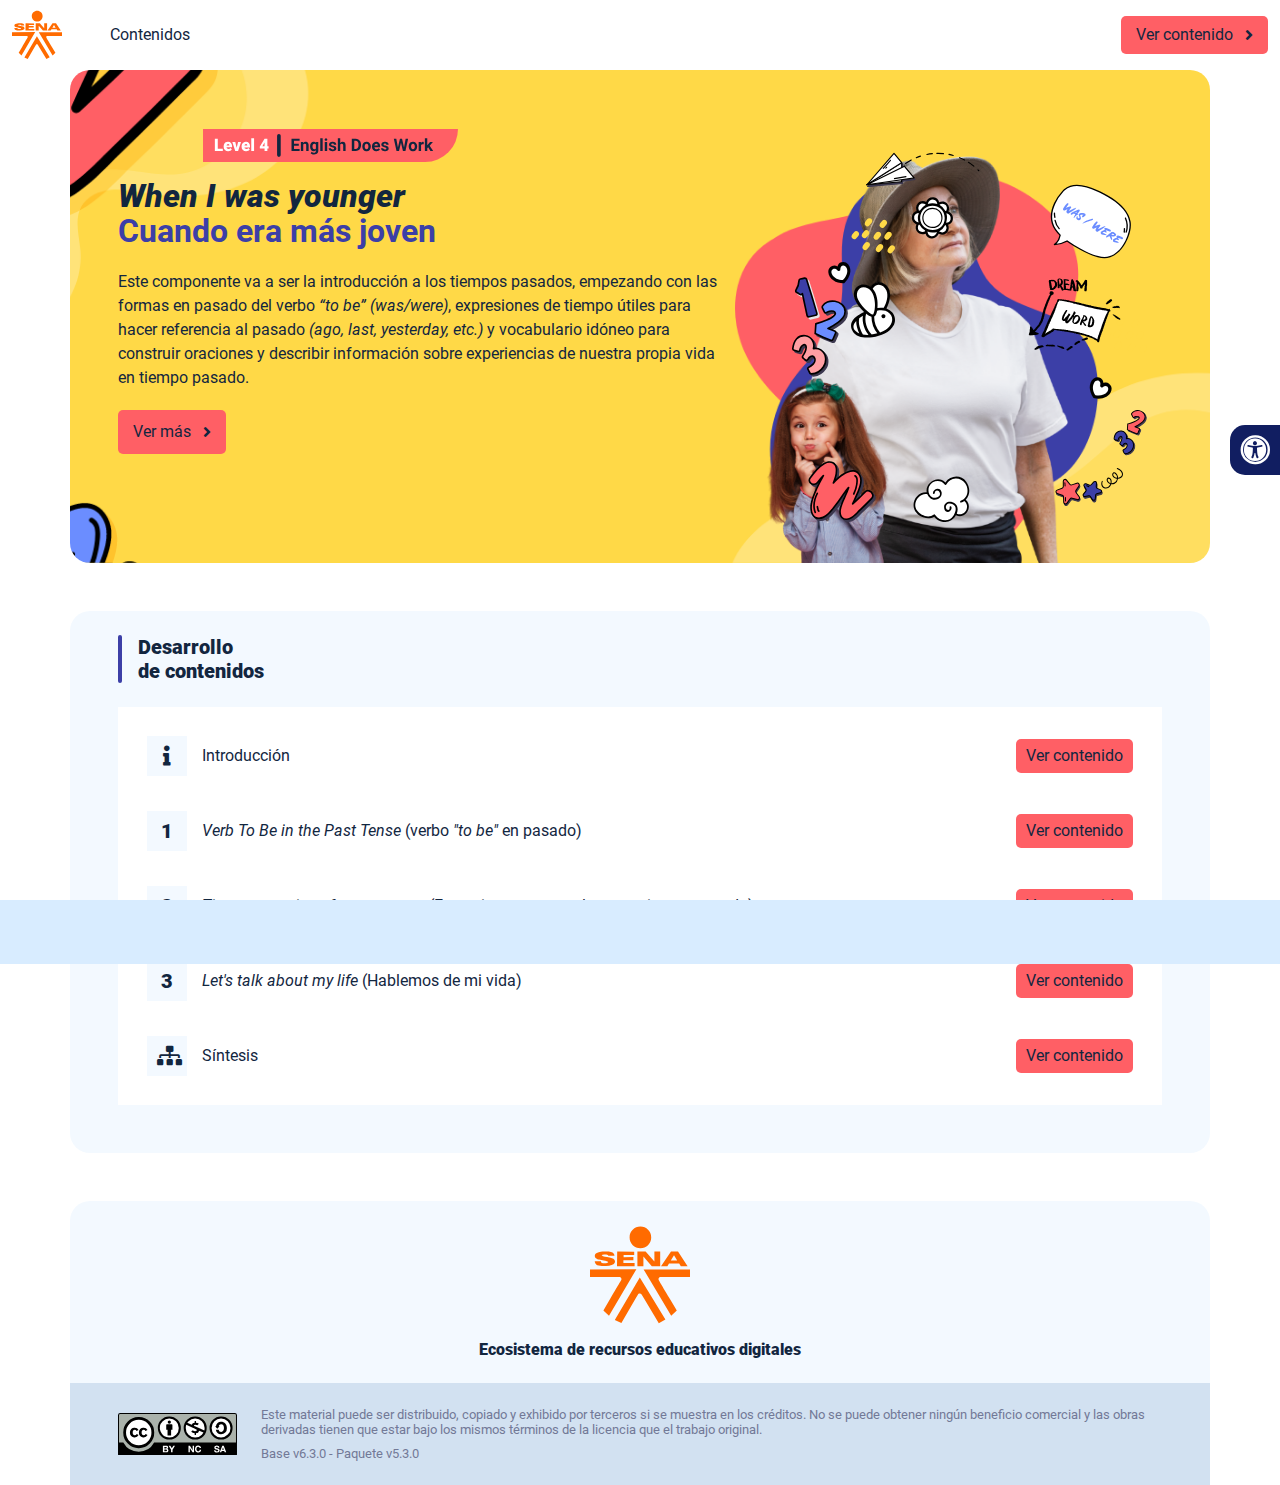
<file: index.html>
<!DOCTYPE html><html lang=""><head><meta charset="utf-8"><meta http-equiv="X-UA-Compatible" content="IE=edge"><meta name="viewport" content="width=device-width,initial-scale=1"><link rel="icon" href="favicon.ico"><title>When I was younger</title><link href="css/chunk-0c047e41.3babef71.css" rel="prefetch"><link href="css/chunk-25b302c8.3babef71.css" rel="prefetch"><link href="css/chunk-26fc7596.3babef71.css" rel="prefetch"><link href="css/chunk-2d2747e2.3babef71.css" rel="prefetch"><link href="css/chunk-32334cb6.3babef71.css" rel="prefetch"><link href="css/chunk-3c57cd7b.3babef71.css" rel="prefetch"><link href="css/chunk-4f2d402a.3babef71.css" rel="prefetch"><link href="css/chunk-4fde0a08.14d1f3e8.css" rel="prefetch"><link href="css/chunk-515a8379.3149245a.css" rel="prefetch"><link href="css/chunk-59974754.311088cd.css" rel="prefetch"><link href="css/chunk-6e1e538a.126808df.css" rel="prefetch"><link href="css/chunk-766a929b.1498d279.css" rel="prefetch"><link href="css/chunk-f2df7d2c.3babef71.css" rel="prefetch"><link href="css/comple.e36230ec.css" rel="prefetch"><link href="css/creditos.724650fc.css" rel="prefetch"><link href="css/glosario.37f9550b.css" rel="prefetch"><link href="css/referencias.dfadafc7.css" rel="prefetch"><link href="css/tema1.743fdad4.css" rel="prefetch"><link href="css/tema2.4876b498.css" rel="prefetch"><link href="css/tema3.519b598e.css" rel="prefetch"><link href="js/actividad.143b9b07.js" rel="prefetch"><link href="js/chunk-0206bfa0.81496546.js" rel="prefetch"><link href="js/chunk-0c047e41.5b6bb9f2.js" rel="prefetch"><link href="js/chunk-13a6037e.72c8a820.js" rel="prefetch"><link href="js/chunk-18f95272.189e02d1.js" rel="prefetch"><link href="js/chunk-25b302c8.70284020.js" rel="prefetch"><link href="js/chunk-26fc7596.8523f911.js" rel="prefetch"><link href="js/chunk-2c06842c.4f49a6b9.js" rel="prefetch"><link href="js/chunk-2d0e96ec.66255c9c.js" rel="prefetch"><link href="js/chunk-2d208d90.4efa7619.js" rel="prefetch"><link href="js/chunk-2d21d0e2.24d6b941.js" rel="prefetch"><link href="js/chunk-2d22c123.1b8faa9a.js" rel="prefetch"><link href="js/chunk-2d2747e2.3ce0ae00.js" rel="prefetch"><link href="js/chunk-2e80bb9a.5c2a21fa.js" rel="prefetch"><link href="js/chunk-319206de.f1660e7b.js" rel="prefetch"><link href="js/chunk-32334cb6.81e95018.js" rel="prefetch"><link href="js/chunk-3c57cd7b.5d7c56e9.js" rel="prefetch"><link href="js/chunk-3d6834f6.f2fa6bc1.js" rel="prefetch"><link href="js/chunk-4cdd78c0.a81d4c3f.js" rel="prefetch"><link href="js/chunk-4f2d402a.962da882.js" rel="prefetch"><link href="js/chunk-4fde0a08.71194b0b.js" rel="prefetch"><link href="js/chunk-515a8379.91f52fa3.js" rel="prefetch"><link href="js/chunk-53ccb27e.da38678b.js" rel="prefetch"><link href="js/chunk-55d286b8.b02fb3b6.js" rel="prefetch"><link href="js/chunk-59974754.6bfa208e.js" rel="prefetch"><link href="js/chunk-6e1e538a.b9376a6c.js" rel="prefetch"><link href="js/chunk-766a929b.4c61928a.js" rel="prefetch"><link href="js/chunk-c796899c.16c54cc4.js" rel="prefetch"><link href="js/chunk-e8a7823a.dc7db272.js" rel="prefetch"><link href="js/chunk-f2df7d2c.be9cf7e3.js" rel="prefetch"><link href="js/chunk-fde47172.cdc24f6e.js" rel="prefetch"><link href="js/comple.281c4952.js" rel="prefetch"><link href="js/creditos.c01be88e.js" rel="prefetch"><link href="js/glosario.40d7257e.js" rel="prefetch"><link href="js/intro.fe413087.js" rel="prefetch"><link href="js/referencias.bf60bffe.js" rel="prefetch"><link href="js/sintesis.b67ead03.js" rel="prefetch"><link href="js/tema1.fd48d057.js" rel="prefetch"><link href="js/tema2.93e71fcc.js" rel="prefetch"><link href="js/tema3.920c8c27.js" rel="prefetch"><link href="css/app.949633c5.css" rel="preload" as="style"><link href="css/chunk-vendors.fa3882ff.css" rel="preload" as="style"><link href="js/app.f22fd7e2.js" rel="preload" as="script"><link href="js/chunk-vendors.e8d582b6.js" rel="preload" as="script"><link href="css/chunk-vendors.fa3882ff.css" rel="stylesheet"><link href="css/app.949633c5.css" rel="stylesheet"></head><body><noscript><strong>We're sorry but When I was younger doesn't work properly without JavaScript enabled. Please enable it to continue.</strong></noscript><div id="app"></div><script src="js/chunk-vendors.e8d582b6.js"></script><script src="js/app.f22fd7e2.js"></script></body></html>
</file>
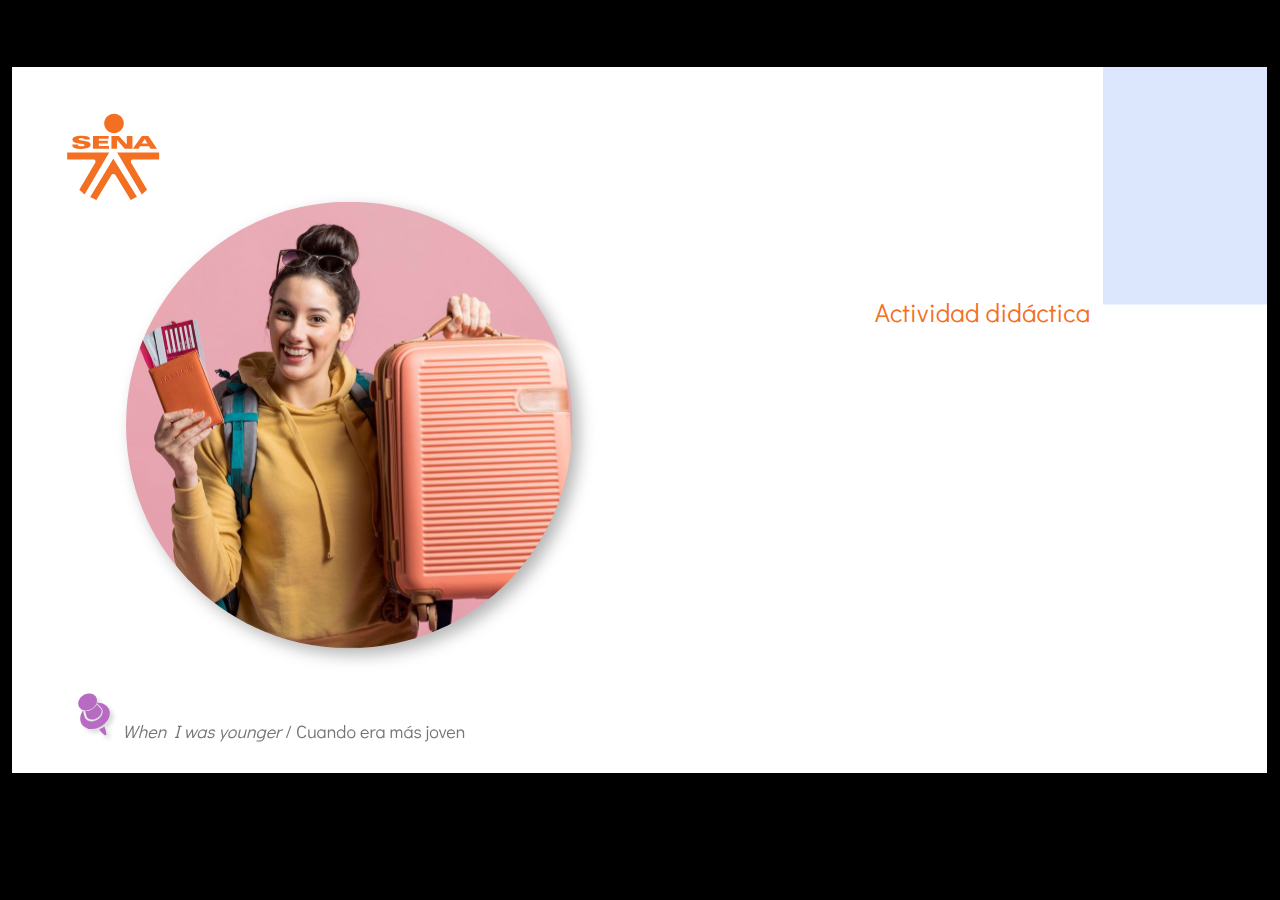
<file: actividades/actividad1/story.html>
<!doctype html>
<html lang="es">
<head>
  <meta charset="utf-8">
  <!-- Creado con Storyline 360 - http://www.articulate.com  -->
  <!-- version: 3.66.28270.0 -->
  <title>Actividad did&#225;ctica</title>
  <meta http-equiv="x-ua-compatible" content="IE=edge"/>
  <meta name="viewport" content="width=device-width,initial-scale=1,user-scalable=no,shrink-to-fit=no,minimal-ui"/>
  <meta name="apple-mobile-web-app-capable" content="yes"/>
  <style>
    html, body { height: 100%; padding: 0; margin: 0 }
    #app { height: 100%; width: 100%; }
  </style>

  <script>
    window.DS = {};
    window.globals = {
      DATA_PATH_BASE: '',
      HAS_FRAME: true,
      HAS_SLIDE: true,

      lmsPresent: false,
      tinCanPresent: false,
      cmi5Present: false,
      aoSupport: false,
      scale: 'show all',
      captureRc: false,
      browserSize: 'optimal',
      bgColor: '#000000',
      features: 'AccessibleVideo,IE11Warning,InsertSvgPicture,LayerPresentAsDialog,MultipleQuizTracking,QuestionCorrectVariable,UpdatedThemeEditor',
      themeName: 'classic',
      preloaderColor: '#FFFFFF',
      suppressAnalytics: false,
      productChannel: 'stable',
      publishSource: 'storyline',
      aid: 'aid|dd73bbe0-893c-4c5d-ada9-b44ee608dcb3',
      cid: '04bfd34e-cd07-4569-9f02-371561cab23e',
      playerVersion: '3.66.28270.0',
      publishTimestamp: '2022-07-28T14:35:05.2449159Z',
      maxIosVideoElements: 10,

      
      parseParams: function(qs) {
        if (window.globals.parsedParams != null) {
          return window.globals.parsedParams;
        }
        qs = (qs || window.location.search.substr(1)).split('+').join(' ');
        var params = {},
            tokens,
            re = /[?&]?([^=]+)=([^&]*)/g;

        while (tokens = re.exec(qs)) {
          params[decodeURIComponent(tokens[1]).trim()] =
            decodeURIComponent(tokens[2]).trim();
        }
        window.globals.parsedParams = params;
        return params;
      }

    };
  </script>
  <script>
    var isIe11 = ('ActiveXObject' in window || window.MSBlobBuilder != null)
      && window.msCrypto != null && !window.ActiveXObject;
    if (isIe11 && window.globals.features.indexOf('IE11Warning') != -1) {
      window.globals.unsupportedBrowser = true;
      document.write(atob('[base64]'));
    }
  </script>
  
  <script>window.THREE = { };</script>
  
</head>
<body style="background: #000000" class="cs-HTML theme-classic">
  <!-- 360 -->
  <script>!function(e){var i=/iPhone/i,o=/iPod/i,n=/iPad/i,t=/(?=.*\bAndroid\b)(?=.*\bMobile\b)/i,d=/Android/i,s=/(?=.*\bAndroid\b)(?=.*\bSD4930UR\b)/i,b=/(?=.*\bAndroid\b)(?=.*\b(?:KFOT|KFTT|KFJWI|KFJWA|KFSOWI|KFTHWI|KFTHWA|KFAPWI|KFAPWA|KFARWI|KFASWI|KFSAWI|KFSAWA)\b)/i,r=/IEMobile/i,h=/(?=.*\bWindows\b)(?=.*\bARM\b)/i,a=/BlackBerry/i,l=/BB10/i,p=/Opera Mini/i,f=/(CriOS|Chrome)(?=.*\bMobile\b)/i,u=/(?=.*\bFirefox\b)(?=.*\bMobile\b)/i,c=new RegExp("(?:Nexus 7|BNTV250|Kindle Fire|Silk|GT-P1000)","i"),w=function(e,i){return e.test(i)},A=function(e){var A=e||navigator.userAgent,v=A.split("[FBAN");if(void 0!==v[1]&&(A=v[0]),this.apple={phone:w(i,A),ipod:w(o,A),tablet:!w(i,A)&&w(n,A),device:w(i,A)||w(o,A)||w(n,A)},this.amazon={phone:w(s,A),tablet:!w(s,A)&&w(b,A),device:w(s,A)||w(b,A)},this.android={phone:w(s,A)||w(t,A),tablet:!w(s,A)&&!w(t,A)&&(w(b,A)||w(d,A)),device:w(s,A)||w(b,A)||w(t,A)||w(d,A)},this.windows={phone:w(r,A),tablet:w(h,A),device:w(r,A)||w(h,A)},this.other={blackberry:w(a,A),blackberry10:w(l,A),opera:w(p,A),firefox:w(u,A),chrome:w(f,A),device:w(a,A)||w(l,A)||w(p,A)||w(u,A)||w(f,A)},this.seven_inch=w(c,A),this.any=this.apple.device||this.android.device||this.windows.device||this.other.device||this.seven_inch,this.phone=this.apple.phone||this.android.phone||this.windows.phone,this.tablet=this.apple.tablet||this.android.tablet||this.windows.tablet,"undefined"==typeof window)return this},v=function(){var e=new A;return e.Class=A,e};"undefined"!=typeof module&&module.exports&&"undefined"==typeof window?module.exports=A:"undefined"!=typeof module&&module.exports&&"undefined"!=typeof window?module.exports=v():"function"==typeof define&&define.amd?define("isMobile",[],e.isMobile=v()):e.isMobile=v()}(this);
    window.isMobile.apple.tablet = window.isMobile.apple.tablet ||
      (navigator.platform === 'MacIntel' && navigator.maxTouchPoints > 1);
    window.isMobile.apple.device = window.isMobile.apple.device || window.isMobile.apple.tablet;
    window.isMobile.tablet = window.isMobile.tablet || window.isMobile.apple.tablet;
    window.isMobile.any = window.isMobile.any || window.isMobile.apple.tablet;
  </script>

  <div id="focus-sink" tabindex="-1"></div>

  <div id="preso"></div>
  <script>
    (function() {

      var classTypes = [ 'desktop', 'mobile', 'phone', 'tablet' ];

      var addDeviceClasses = function(prefix, testObj) {
        var curr, i;
        for (i = 0; i < classTypes.length; i++) {
          curr = classTypes[i];
          if (testObj[curr]) {
            document.body.classList.add(prefix + curr);
          }
        }
      };

      var params = window.globals.parseParams(),
          isDevicePreview = params.devicepreview === '1',
          isPhoneOverride = params.deviceType === 'phone' || (isDevicePreview && params.phone == '1'),
          isTabletOverride = (params.deviceType === 'tablet' || isDevicePreview) && !isPhoneOverride,
          isMobileOverride = isPhoneOverride || isTabletOverride;

      var deviceView = {
        desktop: !window.isMobile.any && !isMobileOverride,
        mobile: window.isMobile.any || isMobileOverride,
        phone: isPhoneOverride || (window.isMobile.phone && !isTabletOverride),
        tablet: isTabletOverride || window.isMobile.tablet
      };

      window.globals.deviceView = deviceView;
      window.isMobile.desktop = !window.isMobile.any;
      window.isMobile.mobile = window.isMobile.any;

      addDeviceClasses('view-', deviceView);

    })();
  </script>
  
  <script src='story_content/user.js' type=text/javascript></script>
  <div class="slide-loader"></div>

  <script>
    if (window.globals.deviceView.isMobile) { var doc = document, loader = doc.body.querySelector('.slide-loader'); [ 1, 2, 3 ].forEach(function(n) { var d = doc.createElement('div'); d.style.backgroundColor = window.globals.preloaderColor; d.classList.add('mobile-loader-dot'); d.classList.add('dot' + n); loader.appendChild(d); }); }
  </script>

  <div class="mobile-load-title-overlay" style="display: none">
    <div class="mobile-load-title">Actividad did&#225;ctica</div>
  </div>

  <div class="mobile-chrome-warning"></div>

  <div class="warn-connection-dialog" style="display:none">
  <div class="warn-connection-content">
    <p>Internet connection lost</p>
    <p class="warn-connection-status"></p>
    <div class="warn-ui"></div>
  </div>
</div>

<style>
  .warn-connection-dialog {
    background: transparent;
    pointer-events: none;
    position: fixed;
    left: 0;
    top: 0;
    width: 100%;
    height: 100%;
    z-index: 999;
  }

  .warn-connection-content {
    position: absolute;
    width: 170px;
    border-radius: 10px;
    background: white;
    border: 1px solid #ccc;
    color: black;
    box-shadow: 0 5px 40px rgba(0, 0, 0, 5%);
    padding: .6em;
    padding-bottom: none;
    right: 1em;
    top: 1em;
    transition: all 150ms ease-out;
  }

  .warn-connection-dialog.highlight .warn-connection-content {
    background: #ff7575;
    transform: scale(1.05);
  }

  .warn-connection-content p {
    margin: 0; padding: 0;
  }

  .warn-ui {
    position: absolute;
    bottom: 1em;
    width: 100%;
  }
  .warn-connection-status {
    color: red;
  }

  .highlight .warn-connection-status {
    color: white;
  }

  .is-offline .cs-panel * {
    pointer-events: none !important;
  }

  .is-offline .cs-panel {
    pointer-events: all !important;
  }

  .is-offline #nav-controls * {
    pointer-events: none !important;
  }

  .is-offline #nav-controls {
    pointer-events: all !important;
  }
</style>

<script>
  (function() {
    window.DS.connection = {
      warningShown: false,
      assets: {},
      loadingAssetGroup: false
    };

    // @TODO this is POC code and can be cleaned up a bit more if we move forward
    // with the feature

    // The `window.globals.features` variable must be set in `webpack.dev.config` when testing locally - it is not enough
    // to have it in the data - but it must be set there as well.
    var useConnectionMessages = window.AbortController != null && window.location.protocol != 'file:' &&
      window.globals.features.indexOf('ConnectionMessages') != -1;

    window.DS.connection.useConnectionMessages = useConnectionMessages

    var noConnection = 'retrying...';
    var warnEl = document.querySelector('.warn-connection-dialog');
    var statusEl = document.querySelector('.warn-connection-status');

    var assetCount = 0;
    var checkLoadedId;

    function checkAssetsReady() {
      for (var i in DS.connection.assets) {
        if (!DS.connection.assets[i].success) {
          return false;
        }
      }
      return true;
    }

    function stopAssetGroup() {
      if (!useConnectionMessages) { return; }

      assetCount = 0;

      DS.connection.oldAssetGroup = DS.connection.assets;
      DS.connection.assets = {};
      DS.connection.loadingAssetGroup = false;
      clearInterval(checkLoadedId);
    }

    function startAssetGroup() {
      if (!useConnectionMessages) { return; }
      var ticks = 0;
      clearInterval(checkLoadedId);
      checkLoadedId = setInterval(function() {
        var loaded = 0;
        if (assetCount === 0 && loaded === 0) {
          clearInterval(checkLoadedId);
          return;
        }

        for (var i in DS.connection.assets) {
          if (DS.connection.assets[i].success) {
            loaded++;
          }
        }

        if (assetCount === loaded && checkAssetsReady()) {
          for (var i in DS.connection.assets) {
            if (DS.connection.assets[i].action) {
              DS.connection.assets[i].action();
            }
          }
          hideWarning();
          stopAssetGroup();
        }
      }, 100)
    }

    function requiredAsset(url, action, retry, type) {
      if (!useConnectionMessages) { return; }
      if (DS.connection.assets[url]) { return; }

      DS.connection.assets[url] = {
        success: false, action: action, retry: retry, type: type
      };
      assetCount = Object.keys(DS.connection.assets).length;
      if (!DS.connection.loadingAssetGroup) {
        startAssetGroup();
      }
      DS.connection.loadingAssetGroup = true;
    }

    function assetLoaded(url) {
      if (!useConnectionMessages) { return; }
      if (DS.connection.assets[url]) {
        DS.connection.assets[url].success = true;
      }
    }

    function assetFailed(url) {
      if (!useConnectionMessages) { return; }
      if (!DS.connection.assets[url]) {
        if (/\.js$/.test(url)) {
          setTimeout(function() {
            if (DS.connection.lastSlideLoaded != null) {
              DS.connection.lastSlideLoaded();
            }
          }, 300);
        }
        return;
      }
      if (!DS.connection.warningShown) { showWarning(); }
      if (DS.connection.assets[url].retry) {
        setTimeout(function() {
          if (!DS.connection.assets[url].success) {
            DS.connection.assets[url].retry()
          }
        }, 200);
      }
    }

    function hideWarning() {
      document.body.classList.remove('is-offline');
      DS.connection.warningShown = false;
      statusEl.innerHTML = 'connected!';
      warnEl.style.display = 'none';
    }
    DS.connection.hideWarning = hideWarning

    function showWarning(btn) {
      document.body.classList.add('is-offline')
      DS.connection.warningShown = true;
      warnEl.style.display = 'block';
      statusEl.innerHTML = noConnection;
    }

    function highlighWarning() {
      warnEl.classList.add('highlight');
      setTimeout(function() {
        warnEl.classList.remove('highlight');
      }, 500);
    }

    statusEl.innerHTML = noConnection;

    // these will all be noops if the feature flag isn't set in
    // the data and `window.globals.features`
    DS.connection.requiredAsset = requiredAsset;
    DS.connection.assetLoaded = assetLoaded;
    DS.connection.assetFailed = assetFailed;
    DS.connection.stopAssetGroup = stopAssetGroup;
    DS.connection.startAssetGroup = startAssetGroup;

    document.addEventListener('pointerup', e => {
      if (e.target.classList.contains('cs-panel') ||
        e.target.classList.contains('bottom-ui-bg')  ||
        e.target.classList.contains('slide-object')  ||
        e.target.id === 'nav-controls') {
        highlighWarning();
      }
    });
  })();
</script>


  <script>
    
    if (window.autoSpider && window.vInterfaceObject) {
      document.querySelector('.mobile-load-title-overlay').style.display = 'none';
    }
  </script>

  

  <link rel="stylesheet" href="html5/data/css/output.min.css" data-noprefix/>
</body>
<script src="html5/lib/scripts/bootstrapper.min.js"></script>
</html>
</file>
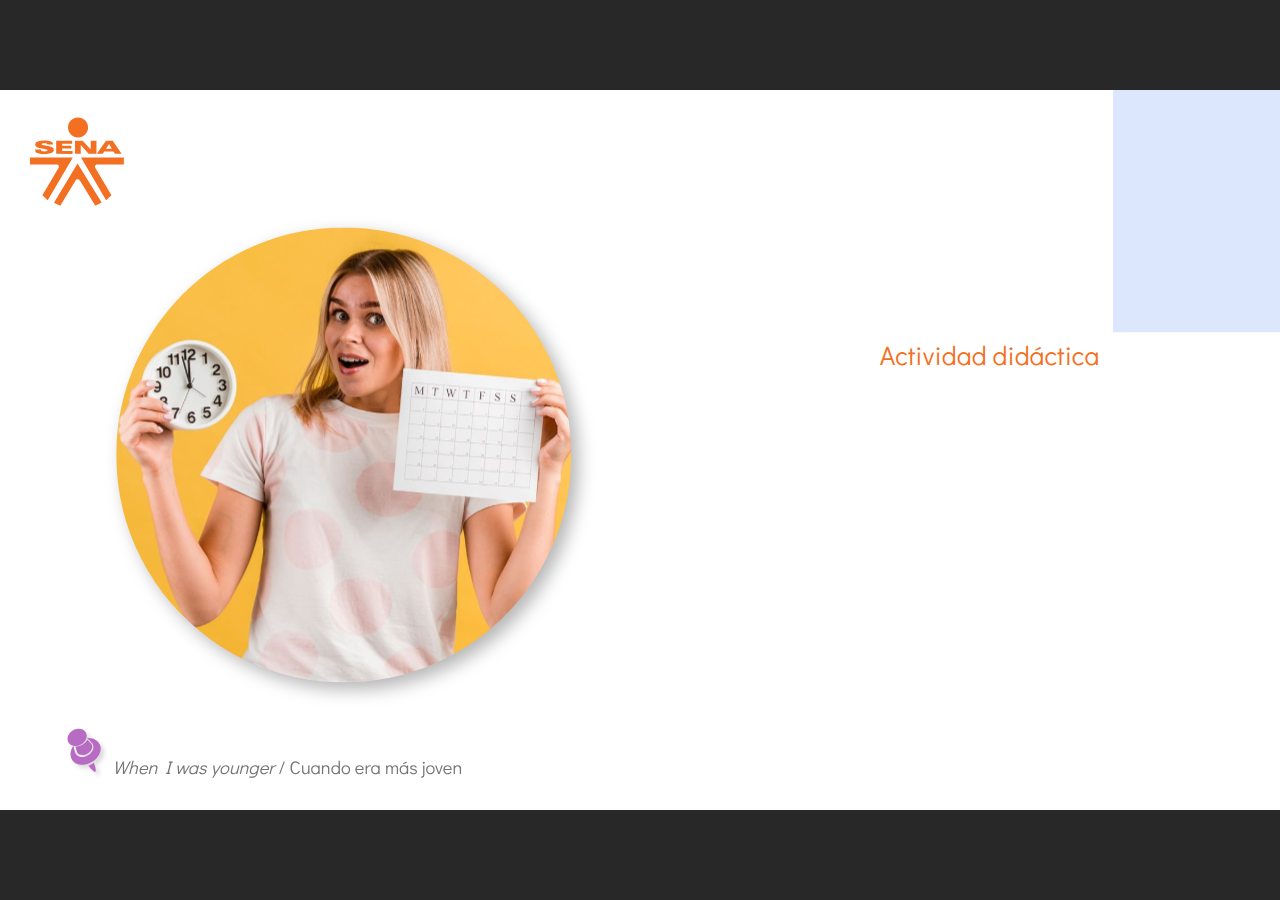
<file: actividades/actividad2/story.html>
<!doctype html>
<html lang="es">
<head>
  <meta charset="utf-8">
  <!-- Creado con Storyline 360 - http://www.articulate.com  -->
  <!-- version: 3.66.28270.0 -->
  <title>Actividad did&#225;ctica</title>
  <meta http-equiv="x-ua-compatible" content="IE=edge"/>
  <meta name="viewport" content="width=device-width,initial-scale=1,user-scalable=no,shrink-to-fit=no,minimal-ui"/>
  <meta name="apple-mobile-web-app-capable" content="yes"/>
  <style>
    html, body { height: 100%; padding: 0; margin: 0 }
    #app { height: 100%; width: 100%; }
  </style>

  <script>
    window.DS = {};
    window.globals = {
      DATA_PATH_BASE: '',
      HAS_FRAME: true,
      HAS_SLIDE: true,

      lmsPresent: false,
      tinCanPresent: false,
      cmi5Present: false,
      aoSupport: false,
      scale: 'noscale',
      captureRc: false,
      browserSize: 'optimal',
      bgColor: '#282828',
      features: 'AccessibleVideo,IE11Warning,InsertSvgPicture,LayerPresentAsDialog,MultipleQuizTracking,QuestionCorrectVariable,UpdatedThemeEditor',
      themeName: 'unified',
      preloaderColor: '#FFFFFF',
      suppressAnalytics: false,
      productChannel: 'stable',
      publishSource: 'storyline',
      aid: 'aid|dd73bbe0-893c-4c5d-ada9-b44ee608dcb3',
      cid: '04bfd34e-cd07-4569-9f02-371561cab23e',
      playerVersion: '3.66.28270.0',
      publishTimestamp: '2022-07-28T15:22:27.0554139Z',
      maxIosVideoElements: 10,

      
      parseParams: function(qs) {
        if (window.globals.parsedParams != null) {
          return window.globals.parsedParams;
        }
        qs = (qs || window.location.search.substr(1)).split('+').join(' ');
        var params = {},
            tokens,
            re = /[?&]?([^=]+)=([^&]*)/g;

        while (tokens = re.exec(qs)) {
          params[decodeURIComponent(tokens[1]).trim()] =
            decodeURIComponent(tokens[2]).trim();
        }
        window.globals.parsedParams = params;
        return params;
      }

    };
  </script>
  <script>
    var isIe11 = ('ActiveXObject' in window || window.MSBlobBuilder != null)
      && window.msCrypto != null && !window.ActiveXObject;
    if (isIe11 && window.globals.features.indexOf('IE11Warning') != -1) {
      window.globals.unsupportedBrowser = true;
      document.write(atob('[base64]'));
    }
  </script>
  
  <script>window.THREE = { };</script>
  
</head>
<body style="background: #282828" class="cs-HTML theme-unified">
  <!-- 360 -->
  <script>!function(e){var i=/iPhone/i,o=/iPod/i,n=/iPad/i,t=/(?=.*\bAndroid\b)(?=.*\bMobile\b)/i,d=/Android/i,s=/(?=.*\bAndroid\b)(?=.*\bSD4930UR\b)/i,b=/(?=.*\bAndroid\b)(?=.*\b(?:KFOT|KFTT|KFJWI|KFJWA|KFSOWI|KFTHWI|KFTHWA|KFAPWI|KFAPWA|KFARWI|KFASWI|KFSAWI|KFSAWA)\b)/i,r=/IEMobile/i,h=/(?=.*\bWindows\b)(?=.*\bARM\b)/i,a=/BlackBerry/i,l=/BB10/i,p=/Opera Mini/i,f=/(CriOS|Chrome)(?=.*\bMobile\b)/i,u=/(?=.*\bFirefox\b)(?=.*\bMobile\b)/i,c=new RegExp("(?:Nexus 7|BNTV250|Kindle Fire|Silk|GT-P1000)","i"),w=function(e,i){return e.test(i)},A=function(e){var A=e||navigator.userAgent,v=A.split("[FBAN");if(void 0!==v[1]&&(A=v[0]),this.apple={phone:w(i,A),ipod:w(o,A),tablet:!w(i,A)&&w(n,A),device:w(i,A)||w(o,A)||w(n,A)},this.amazon={phone:w(s,A),tablet:!w(s,A)&&w(b,A),device:w(s,A)||w(b,A)},this.android={phone:w(s,A)||w(t,A),tablet:!w(s,A)&&!w(t,A)&&(w(b,A)||w(d,A)),device:w(s,A)||w(b,A)||w(t,A)||w(d,A)},this.windows={phone:w(r,A),tablet:w(h,A),device:w(r,A)||w(h,A)},this.other={blackberry:w(a,A),blackberry10:w(l,A),opera:w(p,A),firefox:w(u,A),chrome:w(f,A),device:w(a,A)||w(l,A)||w(p,A)||w(u,A)||w(f,A)},this.seven_inch=w(c,A),this.any=this.apple.device||this.android.device||this.windows.device||this.other.device||this.seven_inch,this.phone=this.apple.phone||this.android.phone||this.windows.phone,this.tablet=this.apple.tablet||this.android.tablet||this.windows.tablet,"undefined"==typeof window)return this},v=function(){var e=new A;return e.Class=A,e};"undefined"!=typeof module&&module.exports&&"undefined"==typeof window?module.exports=A:"undefined"!=typeof module&&module.exports&&"undefined"!=typeof window?module.exports=v():"function"==typeof define&&define.amd?define("isMobile",[],e.isMobile=v()):e.isMobile=v()}(this);
    window.isMobile.apple.tablet = window.isMobile.apple.tablet ||
      (navigator.platform === 'MacIntel' && navigator.maxTouchPoints > 1);
    window.isMobile.apple.device = window.isMobile.apple.device || window.isMobile.apple.tablet;
    window.isMobile.tablet = window.isMobile.tablet || window.isMobile.apple.tablet;
    window.isMobile.any = window.isMobile.any || window.isMobile.apple.tablet;
  </script>

  <div id="focus-sink" tabindex="-1"></div>

  <div id="preso"></div>
  <script>
    (function() {

      var classTypes = [ 'desktop', 'mobile', 'phone', 'tablet' ];

      var addDeviceClasses = function(prefix, testObj) {
        var curr, i;
        for (i = 0; i < classTypes.length; i++) {
          curr = classTypes[i];
          if (testObj[curr]) {
            document.body.classList.add(prefix + curr);
          }
        }
      };

      var params = window.globals.parseParams(),
          isDevicePreview = params.devicepreview === '1',
          isPhoneOverride = params.deviceType === 'phone' || (isDevicePreview && params.phone == '1'),
          isTabletOverride = (params.deviceType === 'tablet' || isDevicePreview) && !isPhoneOverride,
          isMobileOverride = isPhoneOverride || isTabletOverride;

      var deviceView = {
        desktop: !window.isMobile.any && !isMobileOverride,
        mobile: window.isMobile.any || isMobileOverride,
        phone: isPhoneOverride || (window.isMobile.phone && !isTabletOverride),
        tablet: isTabletOverride || window.isMobile.tablet
      };

      window.globals.deviceView = deviceView;
      window.isMobile.desktop = !window.isMobile.any;
      window.isMobile.mobile = window.isMobile.any;

      addDeviceClasses('view-', deviceView);

    })();
  </script>
  
  <script src='story_content/user.js' type=text/javascript></script>
  <div class="slide-loader"></div>

  <script>
    var doc = document, loader = doc.body.querySelector('.slide-loader'); [ 1, 2, 3 ].forEach(function(n) { var d = doc.createElement('div'); d.style.backgroundColor = window.globals.preloaderColor; d.classList.add('mobile-loader-dot'); d.classList.add('dot' + n); loader.appendChild(d); });
  </script>

  <div class="mobile-load-title-overlay" style="display: none">
    <div class="mobile-load-title">Actividad did&#225;ctica</div>
  </div>

  <div class="mobile-chrome-warning"></div>

  <div class="warn-connection-dialog" style="display:none">
  <div class="warn-connection-content">
    <p>Internet connection lost</p>
    <p class="warn-connection-status"></p>
    <div class="warn-ui"></div>
  </div>
</div>

<style>
  .warn-connection-dialog {
    background: transparent;
    pointer-events: none;
    position: fixed;
    left: 0;
    top: 0;
    width: 100%;
    height: 100%;
    z-index: 999;
  }

  .warn-connection-content {
    position: absolute;
    width: 170px;
    border-radius: 10px;
    background: white;
    border: 1px solid #ccc;
    color: black;
    box-shadow: 0 5px 40px rgba(0, 0, 0, 5%);
    padding: .6em;
    padding-bottom: none;
    right: 1em;
    top: 1em;
    transition: all 150ms ease-out;
  }

  .warn-connection-dialog.highlight .warn-connection-content {
    background: #ff7575;
    transform: scale(1.05);
  }

  .warn-connection-content p {
    margin: 0; padding: 0;
  }

  .warn-ui {
    position: absolute;
    bottom: 1em;
    width: 100%;
  }
  .warn-connection-status {
    color: red;
  }

  .highlight .warn-connection-status {
    color: white;
  }

  .is-offline .cs-panel * {
    pointer-events: none !important;
  }

  .is-offline .cs-panel {
    pointer-events: all !important;
  }

  .is-offline #nav-controls * {
    pointer-events: none !important;
  }

  .is-offline #nav-controls {
    pointer-events: all !important;
  }
</style>

<script>
  (function() {
    window.DS.connection = {
      warningShown: false,
      assets: {},
      loadingAssetGroup: false
    };

    // @TODO this is POC code and can be cleaned up a bit more if we move forward
    // with the feature

    // The `window.globals.features` variable must be set in `webpack.dev.config` when testing locally - it is not enough
    // to have it in the data - but it must be set there as well.
    var useConnectionMessages = window.AbortController != null && window.location.protocol != 'file:' &&
      window.globals.features.indexOf('ConnectionMessages') != -1;

    window.DS.connection.useConnectionMessages = useConnectionMessages

    var noConnection = 'retrying...';
    var warnEl = document.querySelector('.warn-connection-dialog');
    var statusEl = document.querySelector('.warn-connection-status');

    var assetCount = 0;
    var checkLoadedId;

    function checkAssetsReady() {
      for (var i in DS.connection.assets) {
        if (!DS.connection.assets[i].success) {
          return false;
        }
      }
      return true;
    }

    function stopAssetGroup() {
      if (!useConnectionMessages) { return; }

      assetCount = 0;

      DS.connection.oldAssetGroup = DS.connection.assets;
      DS.connection.assets = {};
      DS.connection.loadingAssetGroup = false;
      clearInterval(checkLoadedId);
    }

    function startAssetGroup() {
      if (!useConnectionMessages) { return; }
      var ticks = 0;
      clearInterval(checkLoadedId);
      checkLoadedId = setInterval(function() {
        var loaded = 0;
        if (assetCount === 0 && loaded === 0) {
          clearInterval(checkLoadedId);
          return;
        }

        for (var i in DS.connection.assets) {
          if (DS.connection.assets[i].success) {
            loaded++;
          }
        }

        if (assetCount === loaded && checkAssetsReady()) {
          for (var i in DS.connection.assets) {
            if (DS.connection.assets[i].action) {
              DS.connection.assets[i].action();
            }
          }
          hideWarning();
          stopAssetGroup();
        }
      }, 100)
    }

    function requiredAsset(url, action, retry, type) {
      if (!useConnectionMessages) { return; }
      if (DS.connection.assets[url]) { return; }

      DS.connection.assets[url] = {
        success: false, action: action, retry: retry, type: type
      };
      assetCount = Object.keys(DS.connection.assets).length;
      if (!DS.connection.loadingAssetGroup) {
        startAssetGroup();
      }
      DS.connection.loadingAssetGroup = true;
    }

    function assetLoaded(url) {
      if (!useConnectionMessages) { return; }
      if (DS.connection.assets[url]) {
        DS.connection.assets[url].success = true;
      }
    }

    function assetFailed(url) {
      if (!useConnectionMessages) { return; }
      if (!DS.connection.assets[url]) {
        if (/\.js$/.test(url)) {
          setTimeout(function() {
            if (DS.connection.lastSlideLoaded != null) {
              DS.connection.lastSlideLoaded();
            }
          }, 300);
        }
        return;
      }
      if (!DS.connection.warningShown) { showWarning(); }
      if (DS.connection.assets[url].retry) {
        setTimeout(function() {
          if (!DS.connection.assets[url].success) {
            DS.connection.assets[url].retry()
          }
        }, 200);
      }
    }

    function hideWarning() {
      document.body.classList.remove('is-offline');
      DS.connection.warningShown = false;
      statusEl.innerHTML = 'connected!';
      warnEl.style.display = 'none';
    }
    DS.connection.hideWarning = hideWarning

    function showWarning(btn) {
      document.body.classList.add('is-offline')
      DS.connection.warningShown = true;
      warnEl.style.display = 'block';
      statusEl.innerHTML = noConnection;
    }

    function highlighWarning() {
      warnEl.classList.add('highlight');
      setTimeout(function() {
        warnEl.classList.remove('highlight');
      }, 500);
    }

    statusEl.innerHTML = noConnection;

    // these will all be noops if the feature flag isn't set in
    // the data and `window.globals.features`
    DS.connection.requiredAsset = requiredAsset;
    DS.connection.assetLoaded = assetLoaded;
    DS.connection.assetFailed = assetFailed;
    DS.connection.stopAssetGroup = stopAssetGroup;
    DS.connection.startAssetGroup = startAssetGroup;

    document.addEventListener('pointerup', e => {
      if (e.target.classList.contains('cs-panel') ||
        e.target.classList.contains('bottom-ui-bg')  ||
        e.target.classList.contains('slide-object')  ||
        e.target.id === 'nav-controls') {
        highlighWarning();
      }
    });
  })();
</script>


  <script>
    
    if (window.autoSpider && window.vInterfaceObject) {
      document.querySelector('.mobile-load-title-overlay').style.display = 'none';
    }
  </script>

  

  <link rel="stylesheet" href="html5/data/css/output.min.css" data-noprefix/>
</body>
<script src="html5/lib/scripts/bootstrapper.min.js"></script>
</html>
</file>
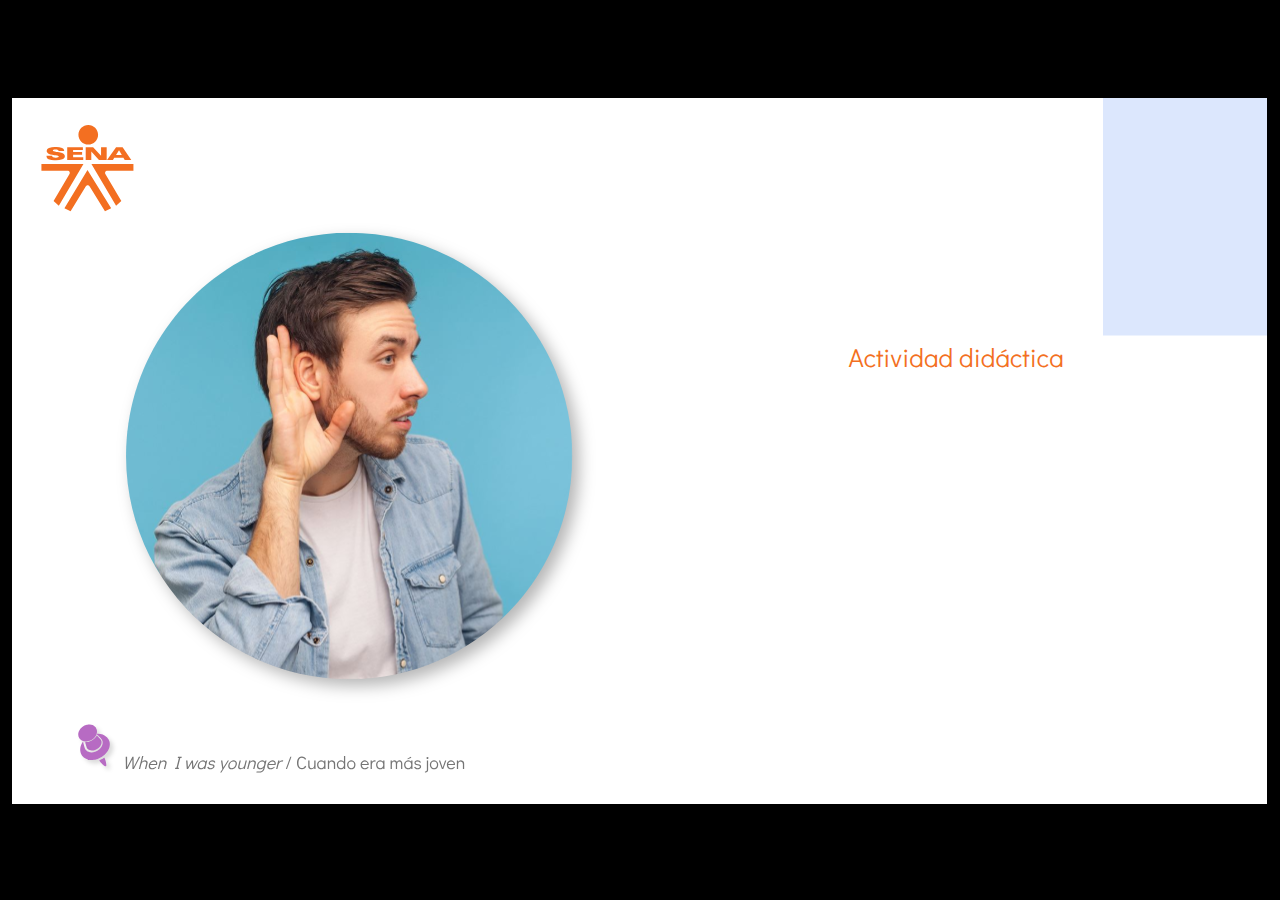
<file: actividades/actividad3/story.html>
<!doctype html>
<html lang="es">
<head>
  <meta charset="utf-8">
  <!-- Creado con Storyline 360 - http://www.articulate.com  -->
  <!-- version: 3.66.28270.0 -->
  <title>Actividad did&#225;ctica</title>
  <meta http-equiv="x-ua-compatible" content="IE=edge"/>
  <meta name="viewport" content="width=device-width,initial-scale=1,user-scalable=no,shrink-to-fit=no,minimal-ui"/>
  <meta name="apple-mobile-web-app-capable" content="yes"/>
  <style>
    html, body { height: 100%; padding: 0; margin: 0 }
    #app { height: 100%; width: 100%; }
  </style>

  <script>
    window.DS = {};
    window.globals = {
      DATA_PATH_BASE: '',
      HAS_FRAME: true,
      HAS_SLIDE: true,

      lmsPresent: false,
      tinCanPresent: false,
      cmi5Present: false,
      aoSupport: false,
      scale: 'show all',
      captureRc: false,
      browserSize: 'optimal',
      bgColor: '#000000',
      features: 'AccessibleVideo,IE11Warning,InsertSvgPicture,LayerPresentAsDialog,MultipleQuizTracking,QuestionCorrectVariable,UpdatedThemeEditor',
      themeName: 'classic',
      preloaderColor: '#FFFFFF',
      suppressAnalytics: false,
      productChannel: 'stable',
      publishSource: 'storyline',
      aid: 'aid|dd73bbe0-893c-4c5d-ada9-b44ee608dcb3',
      cid: '04bfd34e-cd07-4569-9f02-371561cab23e',
      playerVersion: '3.66.28270.0',
      publishTimestamp: '2022-07-28T15:55:46.9708420Z',
      maxIosVideoElements: 10,

      
      parseParams: function(qs) {
        if (window.globals.parsedParams != null) {
          return window.globals.parsedParams;
        }
        qs = (qs || window.location.search.substr(1)).split('+').join(' ');
        var params = {},
            tokens,
            re = /[?&]?([^=]+)=([^&]*)/g;

        while (tokens = re.exec(qs)) {
          params[decodeURIComponent(tokens[1]).trim()] =
            decodeURIComponent(tokens[2]).trim();
        }
        window.globals.parsedParams = params;
        return params;
      }

    };
  </script>
  <script>
    var isIe11 = ('ActiveXObject' in window || window.MSBlobBuilder != null)
      && window.msCrypto != null && !window.ActiveXObject;
    if (isIe11 && window.globals.features.indexOf('IE11Warning') != -1) {
      window.globals.unsupportedBrowser = true;
      document.write(atob('[base64]'));
    }
  </script>
  
  <script>window.THREE = { };</script>
  
</head>
<body style="background: #000000" class="cs-HTML theme-classic">
  <!-- 360 -->
  <script>!function(e){var i=/iPhone/i,o=/iPod/i,n=/iPad/i,t=/(?=.*\bAndroid\b)(?=.*\bMobile\b)/i,d=/Android/i,s=/(?=.*\bAndroid\b)(?=.*\bSD4930UR\b)/i,b=/(?=.*\bAndroid\b)(?=.*\b(?:KFOT|KFTT|KFJWI|KFJWA|KFSOWI|KFTHWI|KFTHWA|KFAPWI|KFAPWA|KFARWI|KFASWI|KFSAWI|KFSAWA)\b)/i,r=/IEMobile/i,h=/(?=.*\bWindows\b)(?=.*\bARM\b)/i,a=/BlackBerry/i,l=/BB10/i,p=/Opera Mini/i,f=/(CriOS|Chrome)(?=.*\bMobile\b)/i,u=/(?=.*\bFirefox\b)(?=.*\bMobile\b)/i,c=new RegExp("(?:Nexus 7|BNTV250|Kindle Fire|Silk|GT-P1000)","i"),w=function(e,i){return e.test(i)},A=function(e){var A=e||navigator.userAgent,v=A.split("[FBAN");if(void 0!==v[1]&&(A=v[0]),this.apple={phone:w(i,A),ipod:w(o,A),tablet:!w(i,A)&&w(n,A),device:w(i,A)||w(o,A)||w(n,A)},this.amazon={phone:w(s,A),tablet:!w(s,A)&&w(b,A),device:w(s,A)||w(b,A)},this.android={phone:w(s,A)||w(t,A),tablet:!w(s,A)&&!w(t,A)&&(w(b,A)||w(d,A)),device:w(s,A)||w(b,A)||w(t,A)||w(d,A)},this.windows={phone:w(r,A),tablet:w(h,A),device:w(r,A)||w(h,A)},this.other={blackberry:w(a,A),blackberry10:w(l,A),opera:w(p,A),firefox:w(u,A),chrome:w(f,A),device:w(a,A)||w(l,A)||w(p,A)||w(u,A)||w(f,A)},this.seven_inch=w(c,A),this.any=this.apple.device||this.android.device||this.windows.device||this.other.device||this.seven_inch,this.phone=this.apple.phone||this.android.phone||this.windows.phone,this.tablet=this.apple.tablet||this.android.tablet||this.windows.tablet,"undefined"==typeof window)return this},v=function(){var e=new A;return e.Class=A,e};"undefined"!=typeof module&&module.exports&&"undefined"==typeof window?module.exports=A:"undefined"!=typeof module&&module.exports&&"undefined"!=typeof window?module.exports=v():"function"==typeof define&&define.amd?define("isMobile",[],e.isMobile=v()):e.isMobile=v()}(this);
    window.isMobile.apple.tablet = window.isMobile.apple.tablet ||
      (navigator.platform === 'MacIntel' && navigator.maxTouchPoints > 1);
    window.isMobile.apple.device = window.isMobile.apple.device || window.isMobile.apple.tablet;
    window.isMobile.tablet = window.isMobile.tablet || window.isMobile.apple.tablet;
    window.isMobile.any = window.isMobile.any || window.isMobile.apple.tablet;
  </script>

  <div id="focus-sink" tabindex="-1"></div>

  <div id="preso"></div>
  <script>
    (function() {

      var classTypes = [ 'desktop', 'mobile', 'phone', 'tablet' ];

      var addDeviceClasses = function(prefix, testObj) {
        var curr, i;
        for (i = 0; i < classTypes.length; i++) {
          curr = classTypes[i];
          if (testObj[curr]) {
            document.body.classList.add(prefix + curr);
          }
        }
      };

      var params = window.globals.parseParams(),
          isDevicePreview = params.devicepreview === '1',
          isPhoneOverride = params.deviceType === 'phone' || (isDevicePreview && params.phone == '1'),
          isTabletOverride = (params.deviceType === 'tablet' || isDevicePreview) && !isPhoneOverride,
          isMobileOverride = isPhoneOverride || isTabletOverride;

      var deviceView = {
        desktop: !window.isMobile.any && !isMobileOverride,
        mobile: window.isMobile.any || isMobileOverride,
        phone: isPhoneOverride || (window.isMobile.phone && !isTabletOverride),
        tablet: isTabletOverride || window.isMobile.tablet
      };

      window.globals.deviceView = deviceView;
      window.isMobile.desktop = !window.isMobile.any;
      window.isMobile.mobile = window.isMobile.any;

      addDeviceClasses('view-', deviceView);

    })();
  </script>
  
  <script src='story_content/user.js' type=text/javascript></script>
  <div class="slide-loader"></div>

  <script>
    if (window.globals.deviceView.isMobile) { var doc = document, loader = doc.body.querySelector('.slide-loader'); [ 1, 2, 3 ].forEach(function(n) { var d = doc.createElement('div'); d.style.backgroundColor = window.globals.preloaderColor; d.classList.add('mobile-loader-dot'); d.classList.add('dot' + n); loader.appendChild(d); }); }
  </script>

  <div class="mobile-load-title-overlay" style="display: none">
    <div class="mobile-load-title">Actividad did&#225;ctica</div>
  </div>

  <div class="mobile-chrome-warning"></div>

  <div class="warn-connection-dialog" style="display:none">
  <div class="warn-connection-content">
    <p>Internet connection lost</p>
    <p class="warn-connection-status"></p>
    <div class="warn-ui"></div>
  </div>
</div>

<style>
  .warn-connection-dialog {
    background: transparent;
    pointer-events: none;
    position: fixed;
    left: 0;
    top: 0;
    width: 100%;
    height: 100%;
    z-index: 999;
  }

  .warn-connection-content {
    position: absolute;
    width: 170px;
    border-radius: 10px;
    background: white;
    border: 1px solid #ccc;
    color: black;
    box-shadow: 0 5px 40px rgba(0, 0, 0, 5%);
    padding: .6em;
    padding-bottom: none;
    right: 1em;
    top: 1em;
    transition: all 150ms ease-out;
  }

  .warn-connection-dialog.highlight .warn-connection-content {
    background: #ff7575;
    transform: scale(1.05);
  }

  .warn-connection-content p {
    margin: 0; padding: 0;
  }

  .warn-ui {
    position: absolute;
    bottom: 1em;
    width: 100%;
  }
  .warn-connection-status {
    color: red;
  }

  .highlight .warn-connection-status {
    color: white;
  }

  .is-offline .cs-panel * {
    pointer-events: none !important;
  }

  .is-offline .cs-panel {
    pointer-events: all !important;
  }

  .is-offline #nav-controls * {
    pointer-events: none !important;
  }

  .is-offline #nav-controls {
    pointer-events: all !important;
  }
</style>

<script>
  (function() {
    window.DS.connection = {
      warningShown: false,
      assets: {},
      loadingAssetGroup: false
    };

    // @TODO this is POC code and can be cleaned up a bit more if we move forward
    // with the feature

    // The `window.globals.features` variable must be set in `webpack.dev.config` when testing locally - it is not enough
    // to have it in the data - but it must be set there as well.
    var useConnectionMessages = window.AbortController != null && window.location.protocol != 'file:' &&
      window.globals.features.indexOf('ConnectionMessages') != -1;

    window.DS.connection.useConnectionMessages = useConnectionMessages

    var noConnection = 'retrying...';
    var warnEl = document.querySelector('.warn-connection-dialog');
    var statusEl = document.querySelector('.warn-connection-status');

    var assetCount = 0;
    var checkLoadedId;

    function checkAssetsReady() {
      for (var i in DS.connection.assets) {
        if (!DS.connection.assets[i].success) {
          return false;
        }
      }
      return true;
    }

    function stopAssetGroup() {
      if (!useConnectionMessages) { return; }

      assetCount = 0;

      DS.connection.oldAssetGroup = DS.connection.assets;
      DS.connection.assets = {};
      DS.connection.loadingAssetGroup = false;
      clearInterval(checkLoadedId);
    }

    function startAssetGroup() {
      if (!useConnectionMessages) { return; }
      var ticks = 0;
      clearInterval(checkLoadedId);
      checkLoadedId = setInterval(function() {
        var loaded = 0;
        if (assetCount === 0 && loaded === 0) {
          clearInterval(checkLoadedId);
          return;
        }

        for (var i in DS.connection.assets) {
          if (DS.connection.assets[i].success) {
            loaded++;
          }
        }

        if (assetCount === loaded && checkAssetsReady()) {
          for (var i in DS.connection.assets) {
            if (DS.connection.assets[i].action) {
              DS.connection.assets[i].action();
            }
          }
          hideWarning();
          stopAssetGroup();
        }
      }, 100)
    }

    function requiredAsset(url, action, retry, type) {
      if (!useConnectionMessages) { return; }
      if (DS.connection.assets[url]) { return; }

      DS.connection.assets[url] = {
        success: false, action: action, retry: retry, type: type
      };
      assetCount = Object.keys(DS.connection.assets).length;
      if (!DS.connection.loadingAssetGroup) {
        startAssetGroup();
      }
      DS.connection.loadingAssetGroup = true;
    }

    function assetLoaded(url) {
      if (!useConnectionMessages) { return; }
      if (DS.connection.assets[url]) {
        DS.connection.assets[url].success = true;
      }
    }

    function assetFailed(url) {
      if (!useConnectionMessages) { return; }
      if (!DS.connection.assets[url]) {
        if (/\.js$/.test(url)) {
          setTimeout(function() {
            if (DS.connection.lastSlideLoaded != null) {
              DS.connection.lastSlideLoaded();
            }
          }, 300);
        }
        return;
      }
      if (!DS.connection.warningShown) { showWarning(); }
      if (DS.connection.assets[url].retry) {
        setTimeout(function() {
          if (!DS.connection.assets[url].success) {
            DS.connection.assets[url].retry()
          }
        }, 200);
      }
    }

    function hideWarning() {
      document.body.classList.remove('is-offline');
      DS.connection.warningShown = false;
      statusEl.innerHTML = 'connected!';
      warnEl.style.display = 'none';
    }
    DS.connection.hideWarning = hideWarning

    function showWarning(btn) {
      document.body.classList.add('is-offline')
      DS.connection.warningShown = true;
      warnEl.style.display = 'block';
      statusEl.innerHTML = noConnection;
    }

    function highlighWarning() {
      warnEl.classList.add('highlight');
      setTimeout(function() {
        warnEl.classList.remove('highlight');
      }, 500);
    }

    statusEl.innerHTML = noConnection;

    // these will all be noops if the feature flag isn't set in
    // the data and `window.globals.features`
    DS.connection.requiredAsset = requiredAsset;
    DS.connection.assetLoaded = assetLoaded;
    DS.connection.assetFailed = assetFailed;
    DS.connection.stopAssetGroup = stopAssetGroup;
    DS.connection.startAssetGroup = startAssetGroup;

    document.addEventListener('pointerup', e => {
      if (e.target.classList.contains('cs-panel') ||
        e.target.classList.contains('bottom-ui-bg')  ||
        e.target.classList.contains('slide-object')  ||
        e.target.id === 'nav-controls') {
        highlighWarning();
      }
    });
  })();
</script>


  <script>
    
    if (window.autoSpider && window.vInterfaceObject) {
      document.querySelector('.mobile-load-title-overlay').style.display = 'none';
    }
  </script>

  

  <link rel="stylesheet" href="html5/data/css/output.min.css" data-noprefix/>
</body>
<script src="html5/lib/scripts/bootstrapper.min.js"></script>
</html>
</file>
<file: css/chunk-0c047e41.3babef71.css>
.actividad[data-v-22adfd6b]{background-color:#f2f2f2}.horizontal-scroll__wrapper[data-v-22adfd6b]{overflow:hidden}.horizontal-scroll[data-v-22adfd6b]{display:flex;transition:transform .5s ease-in-out;align-items:center;flex-wrap:nowrap}.horizontal-scroll[data-v-22adfd6b]:not(.row){width:100%}.horizontal-scroll--item-fw[data-v-22adfd6b]>div{flex-grow:0;flex-shrink:0;width:100%;margin:0!important}
</file>
<file: css/chunk-25b302c8.3babef71.css>
.actividad[data-v-22adfd6b]{background-color:#f2f2f2}.horizontal-scroll__wrapper[data-v-22adfd6b]{overflow:hidden}.horizontal-scroll[data-v-22adfd6b]{display:flex;transition:transform .5s ease-in-out;align-items:center;flex-wrap:nowrap}.horizontal-scroll[data-v-22adfd6b]:not(.row){width:100%}.horizontal-scroll--item-fw[data-v-22adfd6b]>div{flex-grow:0;flex-shrink:0;width:100%;margin:0!important}
</file>
<file: css/chunk-26fc7596.3babef71.css>
.actividad[data-v-22adfd6b]{background-color:#f2f2f2}.horizontal-scroll__wrapper[data-v-22adfd6b]{overflow:hidden}.horizontal-scroll[data-v-22adfd6b]{display:flex;transition:transform .5s ease-in-out;align-items:center;flex-wrap:nowrap}.horizontal-scroll[data-v-22adfd6b]:not(.row){width:100%}.horizontal-scroll--item-fw[data-v-22adfd6b]>div{flex-grow:0;flex-shrink:0;width:100%;margin:0!important}
</file>
<file: css/chunk-2d2747e2.3babef71.css>
.actividad[data-v-22adfd6b]{background-color:#f2f2f2}.horizontal-scroll__wrapper[data-v-22adfd6b]{overflow:hidden}.horizontal-scroll[data-v-22adfd6b]{display:flex;transition:transform .5s ease-in-out;align-items:center;flex-wrap:nowrap}.horizontal-scroll[data-v-22adfd6b]:not(.row){width:100%}.horizontal-scroll--item-fw[data-v-22adfd6b]>div{flex-grow:0;flex-shrink:0;width:100%;margin:0!important}
</file>
<file: css/chunk-32334cb6.3babef71.css>
.actividad[data-v-22adfd6b]{background-color:#f2f2f2}.horizontal-scroll__wrapper[data-v-22adfd6b]{overflow:hidden}.horizontal-scroll[data-v-22adfd6b]{display:flex;transition:transform .5s ease-in-out;align-items:center;flex-wrap:nowrap}.horizontal-scroll[data-v-22adfd6b]:not(.row){width:100%}.horizontal-scroll--item-fw[data-v-22adfd6b]>div{flex-grow:0;flex-shrink:0;width:100%;margin:0!important}
</file>
<file: css/chunk-3c57cd7b.3babef71.css>
.actividad[data-v-22adfd6b]{background-color:#f2f2f2}.horizontal-scroll__wrapper[data-v-22adfd6b]{overflow:hidden}.horizontal-scroll[data-v-22adfd6b]{display:flex;transition:transform .5s ease-in-out;align-items:center;flex-wrap:nowrap}.horizontal-scroll[data-v-22adfd6b]:not(.row){width:100%}.horizontal-scroll--item-fw[data-v-22adfd6b]>div{flex-grow:0;flex-shrink:0;width:100%;margin:0!important}
</file>
<file: css/chunk-4f2d402a.3babef71.css>
.actividad[data-v-22adfd6b]{background-color:#f2f2f2}.horizontal-scroll__wrapper[data-v-22adfd6b]{overflow:hidden}.horizontal-scroll[data-v-22adfd6b]{display:flex;transition:transform .5s ease-in-out;align-items:center;flex-wrap:nowrap}.horizontal-scroll[data-v-22adfd6b]:not(.row){width:100%}.horizontal-scroll--item-fw[data-v-22adfd6b]>div{flex-grow:0;flex-shrink:0;width:100%;margin:0!important}
</file>
<file: css/chunk-4fde0a08.14d1f3e8.css>
.actividad[data-v-a108b06a]{background-color:#f2f2f2}.header[data-v-a108b06a]{position:sticky;top:0;padding-top:10px;padding-bottom:10px;background-color:#fff;z-index:10010;line-height:1.1em}.header__logo[data-v-a108b06a]{width:50px}@media (max-width:576px){.header__componente-formativo[data-v-a108b06a]{font-size:.8em}}.header__menu[data-v-a108b06a]{cursor:pointer}.header__menu span[data-v-a108b06a]{font-size:.7em;display:block;line-height:1em;text-align:center;color:#111e61}.header__menu__btn[data-v-a108b06a]{width:30px;height:30px;position:relative;margin-bottom:4px}.header__menu__btn .line-1[data-v-a108b06a],.header__menu__btn .line-2[data-v-a108b06a],.header__menu__btn .line-3[data-v-a108b06a]{height:4px;width:30px;background-color:#111e61;transform-origin:center center;position:absolute;left:0;border-radius:2px}.header__menu__btn .line-1[data-v-a108b06a]{top:4px;-webkit-animation:line-1-inactive-data-v-a108b06a .5s ease-in-out forwards;animation:line-1-inactive-data-v-a108b06a .5s ease-in-out forwards}.header__menu__btn .line-2[data-v-a108b06a]{top:13px;-webkit-animation:line-2-inactive-data-v-a108b06a .5s ease-in-out forwards;animation:line-2-inactive-data-v-a108b06a .5s ease-in-out forwards}.header__menu__btn .line-3[data-v-a108b06a]{top:22px;-webkit-animation:line-3-inactive-data-v-a108b06a .5s ease-in-out forwards;animation:line-3-inactive-data-v-a108b06a .5s ease-in-out forwards}.header__menu__btn[data-v-a108b06a]:hover{cursor:pointer}.header__menu__btn--open .line-1[data-v-a108b06a]{-webkit-animation:line-1-active-data-v-a108b06a .5s ease-in-out forwards;animation:line-1-active-data-v-a108b06a .5s ease-in-out forwards}.header__menu__btn--open .line-2[data-v-a108b06a]{-webkit-animation:line-2-active-data-v-a108b06a .5s ease-in-out forwards;animation:line-2-active-data-v-a108b06a .5s ease-in-out forwards}.header__menu__btn--open .line-3[data-v-a108b06a]{-webkit-animation:line-3-active-data-v-a108b06a .5s ease-in-out forwards;animation:line-3-active-data-v-a108b06a .5s ease-in-out forwards}@-webkit-keyframes line-1-active-data-v-a108b06a{0%{transform:translate(0) rotate(0)}50%{transform:translateY(9px) rotate(0)}to{transform:translateY(9px) rotate(45deg)}}@keyframes line-1-active-data-v-a108b06a{0%{transform:translate(0) rotate(0)}50%{transform:translateY(9px) rotate(0)}to{transform:translateY(9px) rotate(45deg)}}@-webkit-keyframes line-2-active-data-v-a108b06a{0%{transform:scale(1)}to{transform:scale(0)}}@keyframes line-2-active-data-v-a108b06a{0%{transform:scale(1)}to{transform:scale(0)}}@-webkit-keyframes line-3-active-data-v-a108b06a{0%{transform:translate(0) rotate(0)}50%{transform:translateY(-9px) rotate(0)}to{transform:translateY(-9px) rotate(-45deg)}}@keyframes line-3-active-data-v-a108b06a{0%{transform:translate(0) rotate(0)}50%{transform:translateY(-9px) rotate(0)}to{transform:translateY(-9px) rotate(-45deg)}}@-webkit-keyframes line-1-inactive-data-v-a108b06a{0%{transform:translateY(9px) rotate(45deg)}50%{transform:translateY(9px) rotate(0)}to{transform:translate(0) rotate(0)}}@keyframes line-1-inactive-data-v-a108b06a{0%{transform:translateY(9px) rotate(45deg)}50%{transform:translateY(9px) rotate(0)}to{transform:translate(0) rotate(0)}}@-webkit-keyframes line-2-inactive-data-v-a108b06a{0%{transform:scale(0)}to{transform:scale(1)}}@keyframes line-2-inactive-data-v-a108b06a{0%{transform:scale(0)}to{transform:scale(1)}}@-webkit-keyframes line-3-inactive-data-v-a108b06a{0%{transform:translateY(-9px) rotate(-45deg)}50%{transform:translateY(-9px) rotate(0)}to{transform:translate(0) rotate(0)}}@keyframes line-3-inactive-data-v-a108b06a{0%{transform:translateY(-9px) rotate(-45deg)}50%{transform:translateY(-9px) rotate(0)}to{transform:translate(0) rotate(0)}}
</file>
<file: css/chunk-515a8379.3149245a.css>
.actividad{background-color:#f2f2f2}.banner-interno{position:relative}.banner-interno__fondo{position:absolute;top:0;bottom:-50px;left:0;right:0;background-color:#ffd947;background-size:cover;background-position:50%}.banner-interno__titulo{display:flex;align-items:center}.banner-interno__titulo__icono{display:block;width:32px;height:32px;border-radius:50%;background-color:#12263f;position:relative}.banner-interno__titulo__icono i{color:#ffd947;position:absolute;left:50%;top:50%;transform:translate(-50%,-50%)}.banner-interno__titulo h1,.banner-interno__titulo h2,.banner-interno__titulo h3,.banner-interno__titulo h4,.banner-interno__titulo h5,.banner-interno__titulo h6{color:#12263f;line-height:1.1em}
</file>
<file: css/chunk-59974754.311088cd.css>
.actividad{background-color:#f2f2f2}.aside-menu{position:sticky;top:70px;flex:0 0 0;width:0;min-height:calc(100vh - 70px);max-height:calc(100vh - 70px);background-color:#f3f9ff;transition:flex .5s ease-in-out,width .5s ease-in-out;overflow-x:hidden;z-index:100001}.aside-menu a{color:#111e61}.aside-menu--open{flex:0 0 300px;width:300px}.aside-menu__content{width:300px;display:flex;flex-direction:column;justify-content:space-between;min-height:calc(100vh - 70px);max-height:calc(100vh - 70px);border-right:1px solid #d8ecff}@media (max-height:800px){.aside-menu__content{min-height:800px;max-height:800px;overflow-y:auto}}.aside-menu__header{padding:10px;text-align:center;background-color:#d8ecff}.aside-menu__header h4{margin:0}.aside-menu__menu{overflow-y:auto;flex-grow:1;list-style:none;padding-left:0;margin-bottom:0}.aside-menu__menu__item--active .aside-menu__menu__item__lnk,.aside-menu__menu__item--active .aside-menu__sec-menu__item__lnk{background-color:#d8ecff;font-weight:700}.aside-menu__menu__item--sub-menu:hover,.aside-menu__menu__item:hover,.aside-menu__sec-menu__item:hover{background-color:#d8ecff}.aside-menu__menu__item--sub-menu{padding-left:10px}.aside-menu__menu__item--sub-menu--active .aside-menu__menu__item__lnk,.aside-menu__menu__item--sub-menu--active .aside-menu__sec-menu__item__lnk{background-color:#d8ecff;font-weight:700;position:relative}.aside-menu__menu__item--sub-menu--active .aside-menu__menu__item__lnk:before,.aside-menu__menu__item--sub-menu--active .aside-menu__sec-menu__item__lnk:before{content:"";display:block;position:absolute;left:0;bottom:0;top:0;width:4px;border-radius:2px;background-color:#3c3fa7}.aside-menu__menu__item__lnk,.aside-menu__sec-menu__item__lnk{display:flex;align-items:center;padding:10px 15px;line-height:1.1em}.aside-menu__menu__item__lnk i,.aside-menu__menu__item__lnk span,.aside-menu__sec-menu__item__lnk i,.aside-menu__sec-menu__item__lnk span{margin-right:10px}.aside-menu__menu__item__lnk i:last-child,.aside-menu__menu__item__lnk span:last-child,.aside-menu__sec-menu__item__lnk i:last-child,.aside-menu__sec-menu__item__lnk span:last-child{margin-right:0}.aside-menu__sec-menu{background-color:#d8ecff;padding:10px 0;flex-shrink:0;margin-bottom:0}.aside-menu__sec-menu__item{padding:10px 15px}.aside-menu__sec-menu__item__lnk{padding:0;border-radius:1em}.aside-menu__sec-menu__item__lnk i{display:block;width:2em;height:2em;padding:.5em 0;text-align:center;background-color:#fff;border-radius:50%}.aside-menu__sec-menu__item__lnk:hover{background-color:#fff}@media (max-width:992px){.aside-menu{position:fixed;top:70px}}@media (max-width:576px){.aside-menu__sec-menu{padding-bottom:110px}}
</file>
<file: css/chunk-6e1e538a.126808df.css>
.actividad[data-v-4f6b7c58]{background-color:#f2f2f2}.accesibilidad[data-v-4f6b7c58]{position:fixed;right:0;top:50vh;height:50px;background-color:#111e61;border-top-left-radius:15px;border-bottom-left-radius:15px;transform:translateY(-50%) translateX(100%) translateX(-50px);overflow:hidden;transition:transform .3s ease-in-out,height .3s ease-in-out}.accesibilidad[data-v-4f6b7c58]:hover{transform:translateY(-50%) translateX(0);height:12.75rem}.accesibilidad [data-v-4f6b7c58]{color:#fff}.accesibilidad__menu__content .accesibilidad__menu__item[data-v-4f6b7c58]{cursor:pointer}.accesibilidad__menu__content .accesibilidad__menu__item[data-v-4f6b7c58]:hover{background-color:#273685}.accesibilidad__menu__content .accesibilidad__menu__item[data-v-4f6b7c58]:last-child{border:none}.accesibilidad__menu__item[data-v-4f6b7c58]{display:flex;align-items:center;padding:10px;border-bottom:1px solid #273685;line-height:1em;-webkit-user-select:none;-moz-user-select:none;-ms-user-select:none;user-select:none}.accesibilidad__menu i[data-v-4f6b7c58]{font-size:30px;font-style:normal;margin-right:10px;line-height:1em}.accesibilidad__menu img[data-v-4f6b7c58]{width:30px;margin-right:10px}
</file>
<file: css/chunk-766a929b.1498d279.css>
.actividad{background-color:#f2f2f2}.barra-avance{display:flex;align-items:center;justify-content:space-between;position:fixed;bottom:0;left:0;width:100%;padding:10px;background-color:#d8ecff;transition:transform .5s ease-in-out;z-index:100000}.barra-avance__barra{margin:0 20px;flex:1;position:relative;max-width:800px}.barra-avance__barra--amarilla,.barra-avance__barra--blanca{height:4px}.barra-avance__barra--amarilla:after,.barra-avance__barra--amarilla:before,.barra-avance__barra--blanca:after,.barra-avance__barra--blanca:before{content:"";display:block;width:10px;height:10px;border-radius:50%;position:absolute;top:50%}.barra-avance__barra--amarilla:before,.barra-avance__barra--blanca:before{left:0;transform:translate(-50%,-50%)}.barra-avance__barra--amarilla:after,.barra-avance__barra--blanca:after{right:0;transform:translate(50%,-50%)}.barra-avance__barra--blanca,.barra-avance__barra--blanca:after,.barra-avance__barra--blanca:before{background-color:#fff}.barra-avance__barra--amarilla{position:absolute;width:100%;top:0;background-color:#ff5f65}.barra-avance__barra--amarilla:after,.barra-avance__barra--amarilla:before{background-color:#ff5f65}.barra-avance__boton--regresar{background-color:#b0c0d2}.barra-avance__boton--regresar span{color:#111e61!important}.barra-avance__boton--disable{opacity:0;pointer-events:none}.barra-avance--open{transform:translateY(0)}.barra-avance--close{transform:translateY(100%)}
</file>
<file: css/chunk-f2df7d2c.3babef71.css>
.actividad[data-v-22adfd6b]{background-color:#f2f2f2}.horizontal-scroll__wrapper[data-v-22adfd6b]{overflow:hidden}.horizontal-scroll[data-v-22adfd6b]{display:flex;transition:transform .5s ease-in-out;align-items:center;flex-wrap:nowrap}.horizontal-scroll[data-v-22adfd6b]:not(.row){width:100%}.horizontal-scroll--item-fw[data-v-22adfd6b]>div{flex-grow:0;flex-shrink:0;width:100%;margin:0!important}
</file>
<file: css/comple.e36230ec.css>
.banner-interno{position:relative}.banner-interno__fondo{position:absolute;top:0;bottom:-50px;left:0;right:0;background-color:#ffd947;background-size:cover;background-position:50%}.banner-interno__titulo{display:flex;align-items:center}.banner-interno__titulo__icono{display:block;width:32px;height:32px;border-radius:50%;background-color:#12263f;position:relative}.banner-interno__titulo__icono i{color:#ffd947;position:absolute;left:50%;top:50%;transform:translate(-50%,-50%)}.banner-interno__titulo h1,.banner-interno__titulo h2,.banner-interno__titulo h3,.banner-interno__titulo h4,.banner-interno__titulo h5,.banner-interno__titulo h6{color:#12263f;line-height:1.1em}.actividad{background-color:#f2f2f2}.complementario__enlaces{display:flex;justify-content:center;flex-wrap:wrap}.complementario__enlaces a{margin:0 5px}.complementario__btn{font-size:1.5em;line-height:1em}table{width:calc(100% - 1px);min-width:800px}table thead{background-color:#d8ecff}table thead th{border-color:#d8ecff}table td,table th{padding:25px 20px;text-align:center}
</file>
<file: css/creditos.724650fc.css>
.banner-interno{position:relative}.banner-interno__fondo{position:absolute;top:0;bottom:-50px;left:0;right:0;background-color:#ffd947;background-size:cover;background-position:50%}.banner-interno__titulo{display:flex;align-items:center}.banner-interno__titulo__icono{display:block;width:32px;height:32px;border-radius:50%;background-color:#12263f;position:relative}.banner-interno__titulo__icono i{color:#ffd947;position:absolute;left:50%;top:50%;transform:translate(-50%,-50%)}.banner-interno__titulo h1,.banner-interno__titulo h2,.banner-interno__titulo h3,.banner-interno__titulo h4,.banner-interno__titulo h5,.banner-interno__titulo h6{color:#12263f;line-height:1.1em}.actividad{background-color:#f2f2f2}.creditos-vista .tarjeta.credito{background-color:#d2e1f1}.creditos{color:#727997;overflow-x:auto}.creditos__item{min-width:490px}.creditos p{line-height:1.3em;margin-bottom:0;color:#727997}.creditos__titulo{font-weight:700;background-color:#d2e1f1;padding:5px 10px;border-top-radius:5px;border-top-left-radius:5px;border-top-right-radius:5px}.creditos table td,.creditos table th{border-color:#d2e1f1}
</file>
<file: css/glosario.37f9550b.css>
.banner-interno{position:relative}.banner-interno__fondo{position:absolute;top:0;bottom:-50px;left:0;right:0;background-color:#ffd947;background-size:cover;background-position:50%}.banner-interno__titulo{display:flex;align-items:center}.banner-interno__titulo__icono{display:block;width:32px;height:32px;border-radius:50%;background-color:#12263f;position:relative}.banner-interno__titulo__icono i{color:#ffd947;position:absolute;left:50%;top:50%;transform:translate(-50%,-50%)}.banner-interno__titulo h1,.banner-interno__titulo h2,.banner-interno__titulo h3,.banner-interno__titulo h4,.banner-interno__titulo h5,.banner-interno__titulo h6{color:#12263f;line-height:1.1em}.actividad{background-color:#f2f2f2}.glosario__letra-item{display:flex}.glosario__letra-item__texto{padding-top:5px}.glosario__letra-item__letra__icono{width:32px;height:32px;position:relative;line-height:1em;border-radius:50%;background-color:#d2e1f1}.glosario__letra-item__letra__icono span{position:absolute;left:50%;top:50%;transform:translate(-50%,-50%);font-size:1.1em;font-weight:900}
</file>
<file: css/referencias.dfadafc7.css>
.banner-interno{position:relative}.banner-interno__fondo{position:absolute;top:0;bottom:-50px;left:0;right:0;background-color:#ffd947;background-size:cover;background-position:50%}.banner-interno__titulo{display:flex;align-items:center}.banner-interno__titulo__icono{display:block;width:32px;height:32px;border-radius:50%;background-color:#12263f;position:relative}.banner-interno__titulo__icono i{color:#ffd947;position:absolute;left:50%;top:50%;transform:translate(-50%,-50%)}.banner-interno__titulo h1,.banner-interno__titulo h2,.banner-interno__titulo h3,.banner-interno__titulo h4,.banner-interno__titulo h5,.banner-interno__titulo h6{color:#12263f;line-height:1.1em}.actividad{background-color:#f2f2f2}.referencias__item:last-child hr{display:none}.referencias__item a{color:#2196f3;text-decoration:underline;overflow-wrap:break-word}
</file>
<file: css/tema1.743fdad4.css>
.actividad{background-color:#f2f2f2}.tb-edit td,.tb-edit th,.tb-edit tr{border:2px solid #6b8dff!important}.card-was .scroll{overflow:scroll;overflow-x:hidden}.card-was__title{background-color:#3c3fa7;text-align:center}.card-was__title h2{color:#fff}.card-was__content{background-color:#e1e8ff;max-height:690px}.contenedor-vs{position:relative}.contenedor-vs__icon{position:absolute;left:48%;top:0;translate:translateX(-50%)}.contenedor-degrade{background:linear-gradient(180deg,#fff0b5,rgba(9,9,121,0) 30%,rgba(9,9,121,0) 70%,#fff0b5)}.dialogo-verde .tarjeta-audio.color-acento-botones{border-color:#01ac57!important}.dialogo-verde .audio__btn{background-color:#01ac57!important}.dialogo-verde .tarjeta-audio__texto{color:#01ac57!important}.tarjeta-bg{background-image:url(../img/bg.e2441c49.png);background-size:cover;background-position:50%;background-repeat:no-repeat}
</file>
<file: css/tema2.4876b498.css>
.actividad{background-color:#f2f2f2}.tabs-b__tab--active,.tabs-b__tab--active:hover{background-color:#fff7da}.audio-negro .tarjeta-audio__texto{color:#000!important}.audio-4 .tarjeta-audio__texto{color:#ff5f65!important}
</file>
<file: css/tema3.519b598e.css>
.actividad{background-color:#f2f2f2}.tarjeta-bg{background-repeat:no repeat;background-size:cover;background-position:50%}.contenedor-audios-iconos{position:relative}.contenedor-audios-iconos .icono1{position:absolute;width:312px;top:-20px;left:20px}.contenedor-audios-iconos .icono2{position:absolute;bottom:-20px;right:20px}
</file>
<file: css/app.949633c5.css>
*,:after,:before{box-sizing:inherit}html{height:100%;line-height:1.15;box-sizing:border-box;-webkit-font-smoothing:antialiased;-moz-osx-font-smoothing:grayscale;-webkit-text-size-adjust:100%;-ms-text-size-adjust:100%;text-rendering:optimizeLegibility}a,abbr,acronym,address,applet,article,aside,audio,b,big,blockquote,body,canvas,caption,center,cite,code,dd,del,details,dfn,div,dl,dt,em,embed,fieldset,figcaption,figure,footer,form,h1,h2,h3,h4,h5,h6,header,hgroup,html,i,iframe,img,ins,kbd,label,legend,li,mark,menu,nav,object,ol,output,p,pre,q,ruby,s,samp,section,small,span,strike,strong,sub,summary,sup,table,tbody,td,tfoot,th,thead,time,tr,tt,u,ul,var,video{margin:0;padding:0;border:0;outline:0;background:transparent;vertical-align:baseline}article,aside,details,figcaption,figure,footer,header,main,menu,nav,section,summary{display:block}[hidden],template{display:none}hr{box-sizing:content-box;height:0;border-bottom:1px solid #e8e8e8;border-left:0;border-right:0;border-top:0;margin:1.5em 0;overflow:visible}[hidden]{display:none}a{font-family:Roboto,sans-serif;font-size:1em;font-weight:400;text-decoration:none;color:#12263f;background-color:transparent;transition:all .15s ease-in-out;-webkit-text-decoration-skip:objects}a:active,a:hover{outline-width:0}a:active,a:focus,a:hover{color:#000}[type=button],[type=reset],[type=submit],button{-webkit-appearance:none;-moz-appearance:none;appearance:none;cursor:pointer;display:inline-block;vertical-align:middle;border:0;border-radius:5px;color:#12263f;background-color:#ff5f65;font-family:Roboto,sans-serif;font-weight:400;font-size:1em;-webkit-font-smoothing:antialiased;line-height:1em;white-space:nowrap;text-decoration:none;text-transform:none;padding:.75em 1.5em;margin:0;-webkit-user-select:none;-moz-user-select:none;-ms-user-select:none;user-select:none;overflow:visible;transition:background-color .15s ease-in-out}[type=button]:focus,[type=button]:hover,[type=reset]:focus,[type=reset]:hover,[type=submit]:focus,[type=submit]:hover,button:focus,button:hover{background-color:#ff5f65;color:#12263f}[type=button]:disabled,[type=reset]:disabled,[type=submit]:disabled,button:disabled{cursor:not-allowed;opacity:.5}[type=button]:disabled:hover,[type=reset]:disabled:hover,[type=submit]:disabled:hover,button:disabled:hover{background-color:#ff5f65}input,select,textarea{margin:0;display:block;font-family:Roboto,sans-serif;font-size:16px}input{overflow:visible}[type=color],[type=date],[type=datetime-local],[type=datetime],[type=email],[type=month],[type=number],[type=password],[type=search],[type=tel],[type=text],[type=time],[type=url],[type=week],input:not([type]),select,select[multiple],textarea{background-color:#fff;border:1px solid #e8e8e8;border-radius:5px;box-shadow:inset 0 1px 3px rgba(0,0,0,.06);box-sizing:inherit;margin-bottom:.75em;padding:.5em;transition:border-color .15s ease-in-out;width:100%}[type=color]:hover,[type=date]:hover,[type=datetime-local]:hover,[type=datetime]:hover,[type=email]:hover,[type=month]:hover,[type=number]:hover,[type=password]:hover,[type=search]:hover,[type=tel]:hover,[type=text]:hover,[type=time]:hover,[type=url]:hover,[type=week]:hover,input:not([type]):hover,select:hover,select[multiple]:hover,textarea:hover{border-color:shade(#e8e8e8,20%)}[type=color]:focus,[type=date]:focus,[type=datetime-local]:focus,[type=datetime]:focus,[type=email]:focus,[type=month]:focus,[type=number]:focus,[type=password]:focus,[type=search]:focus,[type=tel]:focus,[type=text]:focus,[type=time]:focus,[type=url]:focus,[type=week]:focus,input:not([type]):focus,select:focus,select[multiple]:focus,textarea:focus{border-color:#3c3fa7;box-shadow:inset 0 1px 3px rgba(0,0,0,.06),0 0 5px rgba(255,212,46,.7);outline:none}[type=color]:disabled,[type=date]:disabled,[type=datetime-local]:disabled,[type=datetime]:disabled,[type=email]:disabled,[type=month]:disabled,[type=number]:disabled,[type=password]:disabled,[type=search]:disabled,[type=tel]:disabled,[type=text]:disabled,[type=time]:disabled,[type=url]:disabled,[type=week]:disabled,input:not([type]):disabled,select:disabled,select[multiple]:disabled,textarea:disabled{background-color:shade(#fff,5%);cursor:not-allowed}[type=color]:disabled:hover,[type=date]:disabled:hover,[type=datetime-local]:disabled:hover,[type=datetime]:disabled:hover,[type=email]:disabled:hover,[type=month]:disabled:hover,[type=number]:disabled:hover,[type=password]:disabled:hover,[type=search]:disabled:hover,[type=tel]:disabled:hover,[type=text]:disabled:hover,[type=time]:disabled:hover,[type=url]:disabled:hover,[type=week]:disabled:hover,input:not([type]):disabled:hover,select:disabled:hover,select[multiple]:disabled:hover,textarea:disabled:hover{border:1px solid #e8e8e8}select{text-transform:none;max-width:100%;border-radius:5px}::-webkit-file-upload-button{background-color:#ff5f65;border:none;cursor:pointer;color:#12263f;border-radius:5px;padding:.75em 1.5em}::-webkit-file-upload-button:hover{background-color:#ff5f65}optgroup{font-weight:700}fieldset{border:1px solid #e8e8e8;background-color:transparent;padding:1.5em;-webkit-margin-start:0;-webkit-margin-end:0;-webkit-padding-before:1.5em;-webkit-padding-start:1.5em;-webkit-padding-end:1.5em;-webkit-padding-after:1.5em}legend{box-sizing:border-box;color:inherit;display:table;max-width:100%;padding:0;white-space:normal;font-weight:600;-webkit-padding-start:0;-webkit-padding-end:0}label,legend{margin-bottom:.375em}label{display:block;font-size:1em;font-family:Roboto,sans-serif;font-weight:900}textarea{overflow:auto;resize:vertical}[type=checkbox],[type=radio]{box-sizing:border-box;padding:0;display:inline;margin-right:.375em}[type=number]::-webkit-inner-spin-button,[type=number]::-webkit-outer-spin-button{height:auto}[type=search]{-webkit-appearance:textfield;outline-offset:-2px}[type=search]::-webkit-search-cancel-button,[type=search]::-webkit-search-decoration{-webkit-appearance:none;-moz-appearance:none}::-moz-placeholder{color:#999}:-ms-input-placeholder{color:#999}::placeholder{color:#999}::-webkit-file-upload-button{-webkit-appearance:button;-moz-appearance:button;font:inherit}[type=file]{margin-bottom:.75em;width:100%}[type=button],[type=reset],[type=submit],button{-webkit-appearance:button}[type=button]::-moz-focus-inner,[type=reset]::-moz-focus-inner,[type=submit]::-moz-focus-inner,button::-moz-focus-inner{border-style:none;padding:0}[type=button]:-moz-focusring,[type=reset]:-moz-focusring,[type=submit]:-moz-focusring,button:-moz-focusring{outline:1px dotted ButtonText}progress{vertical-align:baseline}ol,ul{list-style:none;margin-bottom:1em}dt{font-weight:700}figure,img,picture,svg{margin:0;width:100%;max-width:100%}figcaption{display:block;background-color:#e8e8e8;padding:.75em 1.5em;font-size:.8em;font-weight:700}img,svg{display:block;border-style:none}svg:not(:root){overflow:hidden}audio,canvas,progress,video{display:inline-block}audio:not([controls]){display:none;height:0}template{display:none}table{border-collapse:collapse;border-spacing:0;table-layout:fixed;width:100%}td,th,tr{vertical-align:middle}td,th{border:1px solid #e8e8e8;padding:.75em}th{font-size:.875em;line-height:1.2}td{line-height:1.5}body{font-size:16px;font-weight:400;line-height:1.5}body,h1,h2,h3,h4,h5,h6{color:#12263f;font-family:Roboto,sans-serif}h1,h2,h3,h4,h5,h6{font-weight:900;line-height:1.2;margin:0 0 .75em}h1{font-size:2em}h2{font-size:1.5em}h3{font-size:1.25em}h4{font-size:1.125em}h5{font-size:1em}h6{font-size:.875em}p{font-family:Roboto,sans-serif;font-size:1em;font-weight:400;line-height:1.5;color:#12263f;margin-bottom:1em}b,strong{font-weight:700}dfn,em,i{font-style:italic}br{line-height:2em}u{text-decoration:underline}code,kbd,pre,samp{color:#727997;font-family:Lucida Console,Courier New,monospace;font-size:1em}sub,sup{font-size:75%;line-height:0;position:relative;vertical-align:baseline}sub{bottom:-.25em}sup{top:-.5em}small{font-size:80%}mark{background-color:#ffeb3b;color:#000}abbr[title]{border-bottom:none;text-decoration:underline;-webkit-text-decoration:underline dotted;text-decoration:underline dotted}blockquote,q{quotes:none}::selection{background:#2196f3!important;color:#fff!important;text-shadow:none}::-moz-selection{background:#2196f3!important;color:#fff!important;text-shadow:none}img::selection{background:transparent}img::-moz-selection{background:transparent}body{-webkit-tap-highlight-color:#2196F3!important}details,menu{display:block}summary{display:list-item}@media print{*,:after,:before,:first-letter,:first-line{background:transparent!important;color:#000!important;box-shadow:none!important;text-shadow:none!important}a,a:visited{text-decoration:underline}a[href]:after{content:" (" attr(href) ")"}a abbr[title]:after{content:" (" attr(title) ")"}a[href^="#"]:after,a[href^="javascript:"]:after{content:""}blockquote,pre{border:1px solid #999;page-break-inside:avoid}thead{display:table-header-group}img,tr{page-break-inside:avoid}img{max-width:100%!important}h2,h3,p{orphans:3;widows:3}h2,h3{page-break-after:avoid}}[data-aos][data-aos][data-aos-duration="50"],body[data-aos-duration="50"] [data-aos]{transition-duration:50ms}[data-aos][data-aos][data-aos-delay="50"],body[data-aos-delay="50"] [data-aos]{transition-delay:0s}[data-aos][data-aos][data-aos-delay="50"].aos-animate,body[data-aos-delay="50"] [data-aos].aos-animate{transition-delay:50ms}[data-aos][data-aos][data-aos-duration="100"],body[data-aos-duration="100"] [data-aos]{transition-duration:.1s}[data-aos][data-aos][data-aos-delay="100"],body[data-aos-delay="100"] [data-aos]{transition-delay:0s}[data-aos][data-aos][data-aos-delay="100"].aos-animate,body[data-aos-delay="100"] [data-aos].aos-animate{transition-delay:.1s}[data-aos][data-aos][data-aos-duration="150"],body[data-aos-duration="150"] [data-aos]{transition-duration:.15s}[data-aos][data-aos][data-aos-delay="150"],body[data-aos-delay="150"] [data-aos]{transition-delay:0s}[data-aos][data-aos][data-aos-delay="150"].aos-animate,body[data-aos-delay="150"] [data-aos].aos-animate{transition-delay:.15s}[data-aos][data-aos][data-aos-duration="200"],body[data-aos-duration="200"] [data-aos]{transition-duration:.2s}[data-aos][data-aos][data-aos-delay="200"],body[data-aos-delay="200"] [data-aos]{transition-delay:0s}[data-aos][data-aos][data-aos-delay="200"].aos-animate,body[data-aos-delay="200"] [data-aos].aos-animate{transition-delay:.2s}[data-aos][data-aos][data-aos-duration="250"],body[data-aos-duration="250"] [data-aos]{transition-duration:.25s}[data-aos][data-aos][data-aos-delay="250"],body[data-aos-delay="250"] [data-aos]{transition-delay:0s}[data-aos][data-aos][data-aos-delay="250"].aos-animate,body[data-aos-delay="250"] [data-aos].aos-animate{transition-delay:.25s}[data-aos][data-aos][data-aos-duration="300"],body[data-aos-duration="300"] [data-aos]{transition-duration:.3s}[data-aos][data-aos][data-aos-delay="300"],body[data-aos-delay="300"] [data-aos]{transition-delay:0s}[data-aos][data-aos][data-aos-delay="300"].aos-animate,body[data-aos-delay="300"] [data-aos].aos-animate{transition-delay:.3s}[data-aos][data-aos][data-aos-duration="350"],body[data-aos-duration="350"] [data-aos]{transition-duration:.35s}[data-aos][data-aos][data-aos-delay="350"],body[data-aos-delay="350"] [data-aos]{transition-delay:0s}[data-aos][data-aos][data-aos-delay="350"].aos-animate,body[data-aos-delay="350"] [data-aos].aos-animate{transition-delay:.35s}[data-aos][data-aos][data-aos-duration="400"],body[data-aos-duration="400"] [data-aos]{transition-duration:.4s}[data-aos][data-aos][data-aos-delay="400"],body[data-aos-delay="400"] [data-aos]{transition-delay:0s}[data-aos][data-aos][data-aos-delay="400"].aos-animate,body[data-aos-delay="400"] [data-aos].aos-animate{transition-delay:.4s}[data-aos][data-aos][data-aos-duration="450"],body[data-aos-duration="450"] [data-aos]{transition-duration:.45s}[data-aos][data-aos][data-aos-delay="450"],body[data-aos-delay="450"] [data-aos]{transition-delay:0s}[data-aos][data-aos][data-aos-delay="450"].aos-animate,body[data-aos-delay="450"] [data-aos].aos-animate{transition-delay:.45s}[data-aos][data-aos][data-aos-duration="500"],body[data-aos-duration="500"] [data-aos]{transition-duration:.5s}[data-aos][data-aos][data-aos-delay="500"],body[data-aos-delay="500"] [data-aos]{transition-delay:0s}[data-aos][data-aos][data-aos-delay="500"].aos-animate,body[data-aos-delay="500"] [data-aos].aos-animate{transition-delay:.5s}[data-aos][data-aos][data-aos-duration="550"],body[data-aos-duration="550"] [data-aos]{transition-duration:.55s}[data-aos][data-aos][data-aos-delay="550"],body[data-aos-delay="550"] [data-aos]{transition-delay:0s}[data-aos][data-aos][data-aos-delay="550"].aos-animate,body[data-aos-delay="550"] [data-aos].aos-animate{transition-delay:.55s}[data-aos][data-aos][data-aos-duration="600"],body[data-aos-duration="600"] [data-aos]{transition-duration:.6s}[data-aos][data-aos][data-aos-delay="600"],body[data-aos-delay="600"] [data-aos]{transition-delay:0s}[data-aos][data-aos][data-aos-delay="600"].aos-animate,body[data-aos-delay="600"] [data-aos].aos-animate{transition-delay:.6s}[data-aos][data-aos][data-aos-duration="650"],body[data-aos-duration="650"] [data-aos]{transition-duration:.65s}[data-aos][data-aos][data-aos-delay="650"],body[data-aos-delay="650"] [data-aos]{transition-delay:0s}[data-aos][data-aos][data-aos-delay="650"].aos-animate,body[data-aos-delay="650"] [data-aos].aos-animate{transition-delay:.65s}[data-aos][data-aos][data-aos-duration="700"],body[data-aos-duration="700"] [data-aos]{transition-duration:.7s}[data-aos][data-aos][data-aos-delay="700"],body[data-aos-delay="700"] [data-aos]{transition-delay:0s}[data-aos][data-aos][data-aos-delay="700"].aos-animate,body[data-aos-delay="700"] [data-aos].aos-animate{transition-delay:.7s}[data-aos][data-aos][data-aos-duration="750"],body[data-aos-duration="750"] [data-aos]{transition-duration:.75s}[data-aos][data-aos][data-aos-delay="750"],body[data-aos-delay="750"] [data-aos]{transition-delay:0s}[data-aos][data-aos][data-aos-delay="750"].aos-animate,body[data-aos-delay="750"] [data-aos].aos-animate{transition-delay:.75s}[data-aos][data-aos][data-aos-duration="800"],body[data-aos-duration="800"] [data-aos]{transition-duration:.8s}[data-aos][data-aos][data-aos-delay="800"],body[data-aos-delay="800"] [data-aos]{transition-delay:0s}[data-aos][data-aos][data-aos-delay="800"].aos-animate,body[data-aos-delay="800"] [data-aos].aos-animate{transition-delay:.8s}[data-aos][data-aos][data-aos-duration="850"],body[data-aos-duration="850"] [data-aos]{transition-duration:.85s}[data-aos][data-aos][data-aos-delay="850"],body[data-aos-delay="850"] [data-aos]{transition-delay:0s}[data-aos][data-aos][data-aos-delay="850"].aos-animate,body[data-aos-delay="850"] [data-aos].aos-animate{transition-delay:.85s}[data-aos][data-aos][data-aos-duration="900"],body[data-aos-duration="900"] [data-aos]{transition-duration:.9s}[data-aos][data-aos][data-aos-delay="900"],body[data-aos-delay="900"] [data-aos]{transition-delay:0s}[data-aos][data-aos][data-aos-delay="900"].aos-animate,body[data-aos-delay="900"] [data-aos].aos-animate{transition-delay:.9s}[data-aos][data-aos][data-aos-duration="950"],body[data-aos-duration="950"] [data-aos]{transition-duration:.95s}[data-aos][data-aos][data-aos-delay="950"],body[data-aos-delay="950"] [data-aos]{transition-delay:0s}[data-aos][data-aos][data-aos-delay="950"].aos-animate,body[data-aos-delay="950"] [data-aos].aos-animate{transition-delay:.95s}[data-aos][data-aos][data-aos-duration="1000"],body[data-aos-duration="1000"] [data-aos]{transition-duration:1s}[data-aos][data-aos][data-aos-delay="1000"],body[data-aos-delay="1000"] [data-aos]{transition-delay:0s}[data-aos][data-aos][data-aos-delay="1000"].aos-animate,body[data-aos-delay="1000"] [data-aos].aos-animate{transition-delay:1s}[data-aos][data-aos][data-aos-duration="1050"],body[data-aos-duration="1050"] [data-aos]{transition-duration:1.05s}[data-aos][data-aos][data-aos-delay="1050"],body[data-aos-delay="1050"] [data-aos]{transition-delay:0s}[data-aos][data-aos][data-aos-delay="1050"].aos-animate,body[data-aos-delay="1050"] [data-aos].aos-animate{transition-delay:1.05s}[data-aos][data-aos][data-aos-duration="1100"],body[data-aos-duration="1100"] [data-aos]{transition-duration:1.1s}[data-aos][data-aos][data-aos-delay="1100"],body[data-aos-delay="1100"] [data-aos]{transition-delay:0s}[data-aos][data-aos][data-aos-delay="1100"].aos-animate,body[data-aos-delay="1100"] [data-aos].aos-animate{transition-delay:1.1s}[data-aos][data-aos][data-aos-duration="1150"],body[data-aos-duration="1150"] [data-aos]{transition-duration:1.15s}[data-aos][data-aos][data-aos-delay="1150"],body[data-aos-delay="1150"] [data-aos]{transition-delay:0s}[data-aos][data-aos][data-aos-delay="1150"].aos-animate,body[data-aos-delay="1150"] [data-aos].aos-animate{transition-delay:1.15s}[data-aos][data-aos][data-aos-duration="1200"],body[data-aos-duration="1200"] [data-aos]{transition-duration:1.2s}[data-aos][data-aos][data-aos-delay="1200"],body[data-aos-delay="1200"] [data-aos]{transition-delay:0s}[data-aos][data-aos][data-aos-delay="1200"].aos-animate,body[data-aos-delay="1200"] [data-aos].aos-animate{transition-delay:1.2s}[data-aos][data-aos][data-aos-duration="1250"],body[data-aos-duration="1250"] [data-aos]{transition-duration:1.25s}[data-aos][data-aos][data-aos-delay="1250"],body[data-aos-delay="1250"] [data-aos]{transition-delay:0s}[data-aos][data-aos][data-aos-delay="1250"].aos-animate,body[data-aos-delay="1250"] [data-aos].aos-animate{transition-delay:1.25s}[data-aos][data-aos][data-aos-duration="1300"],body[data-aos-duration="1300"] [data-aos]{transition-duration:1.3s}[data-aos][data-aos][data-aos-delay="1300"],body[data-aos-delay="1300"] [data-aos]{transition-delay:0s}[data-aos][data-aos][data-aos-delay="1300"].aos-animate,body[data-aos-delay="1300"] [data-aos].aos-animate{transition-delay:1.3s}[data-aos][data-aos][data-aos-duration="1350"],body[data-aos-duration="1350"] [data-aos]{transition-duration:1.35s}[data-aos][data-aos][data-aos-delay="1350"],body[data-aos-delay="1350"] [data-aos]{transition-delay:0s}[data-aos][data-aos][data-aos-delay="1350"].aos-animate,body[data-aos-delay="1350"] [data-aos].aos-animate{transition-delay:1.35s}[data-aos][data-aos][data-aos-duration="1400"],body[data-aos-duration="1400"] [data-aos]{transition-duration:1.4s}[data-aos][data-aos][data-aos-delay="1400"],body[data-aos-delay="1400"] [data-aos]{transition-delay:0s}[data-aos][data-aos][data-aos-delay="1400"].aos-animate,body[data-aos-delay="1400"] [data-aos].aos-animate{transition-delay:1.4s}[data-aos][data-aos][data-aos-duration="1450"],body[data-aos-duration="1450"] [data-aos]{transition-duration:1.45s}[data-aos][data-aos][data-aos-delay="1450"],body[data-aos-delay="1450"] [data-aos]{transition-delay:0s}[data-aos][data-aos][data-aos-delay="1450"].aos-animate,body[data-aos-delay="1450"] [data-aos].aos-animate{transition-delay:1.45s}[data-aos][data-aos][data-aos-duration="1500"],body[data-aos-duration="1500"] [data-aos]{transition-duration:1.5s}[data-aos][data-aos][data-aos-delay="1500"],body[data-aos-delay="1500"] [data-aos]{transition-delay:0s}[data-aos][data-aos][data-aos-delay="1500"].aos-animate,body[data-aos-delay="1500"] [data-aos].aos-animate{transition-delay:1.5s}[data-aos][data-aos][data-aos-duration="1550"],body[data-aos-duration="1550"] [data-aos]{transition-duration:1.55s}[data-aos][data-aos][data-aos-delay="1550"],body[data-aos-delay="1550"] [data-aos]{transition-delay:0s}[data-aos][data-aos][data-aos-delay="1550"].aos-animate,body[data-aos-delay="1550"] [data-aos].aos-animate{transition-delay:1.55s}[data-aos][data-aos][data-aos-duration="1600"],body[data-aos-duration="1600"] [data-aos]{transition-duration:1.6s}[data-aos][data-aos][data-aos-delay="1600"],body[data-aos-delay="1600"] [data-aos]{transition-delay:0s}[data-aos][data-aos][data-aos-delay="1600"].aos-animate,body[data-aos-delay="1600"] [data-aos].aos-animate{transition-delay:1.6s}[data-aos][data-aos][data-aos-duration="1650"],body[data-aos-duration="1650"] [data-aos]{transition-duration:1.65s}[data-aos][data-aos][data-aos-delay="1650"],body[data-aos-delay="1650"] [data-aos]{transition-delay:0s}[data-aos][data-aos][data-aos-delay="1650"].aos-animate,body[data-aos-delay="1650"] [data-aos].aos-animate{transition-delay:1.65s}[data-aos][data-aos][data-aos-duration="1700"],body[data-aos-duration="1700"] [data-aos]{transition-duration:1.7s}[data-aos][data-aos][data-aos-delay="1700"],body[data-aos-delay="1700"] [data-aos]{transition-delay:0s}[data-aos][data-aos][data-aos-delay="1700"].aos-animate,body[data-aos-delay="1700"] [data-aos].aos-animate{transition-delay:1.7s}[data-aos][data-aos][data-aos-duration="1750"],body[data-aos-duration="1750"] [data-aos]{transition-duration:1.75s}[data-aos][data-aos][data-aos-delay="1750"],body[data-aos-delay="1750"] [data-aos]{transition-delay:0s}[data-aos][data-aos][data-aos-delay="1750"].aos-animate,body[data-aos-delay="1750"] [data-aos].aos-animate{transition-delay:1.75s}[data-aos][data-aos][data-aos-duration="1800"],body[data-aos-duration="1800"] [data-aos]{transition-duration:1.8s}[data-aos][data-aos][data-aos-delay="1800"],body[data-aos-delay="1800"] [data-aos]{transition-delay:0s}[data-aos][data-aos][data-aos-delay="1800"].aos-animate,body[data-aos-delay="1800"] [data-aos].aos-animate{transition-delay:1.8s}[data-aos][data-aos][data-aos-duration="1850"],body[data-aos-duration="1850"] [data-aos]{transition-duration:1.85s}[data-aos][data-aos][data-aos-delay="1850"],body[data-aos-delay="1850"] [data-aos]{transition-delay:0s}[data-aos][data-aos][data-aos-delay="1850"].aos-animate,body[data-aos-delay="1850"] [data-aos].aos-animate{transition-delay:1.85s}[data-aos][data-aos][data-aos-duration="1900"],body[data-aos-duration="1900"] [data-aos]{transition-duration:1.9s}[data-aos][data-aos][data-aos-delay="1900"],body[data-aos-delay="1900"] [data-aos]{transition-delay:0s}[data-aos][data-aos][data-aos-delay="1900"].aos-animate,body[data-aos-delay="1900"] [data-aos].aos-animate{transition-delay:1.9s}[data-aos][data-aos][data-aos-duration="1950"],body[data-aos-duration="1950"] [data-aos]{transition-duration:1.95s}[data-aos][data-aos][data-aos-delay="1950"],body[data-aos-delay="1950"] [data-aos]{transition-delay:0s}[data-aos][data-aos][data-aos-delay="1950"].aos-animate,body[data-aos-delay="1950"] [data-aos].aos-animate{transition-delay:1.95s}[data-aos][data-aos][data-aos-duration="2000"],body[data-aos-duration="2000"] [data-aos]{transition-duration:2s}[data-aos][data-aos][data-aos-delay="2000"],body[data-aos-delay="2000"] [data-aos]{transition-delay:0s}[data-aos][data-aos][data-aos-delay="2000"].aos-animate,body[data-aos-delay="2000"] [data-aos].aos-animate{transition-delay:2s}[data-aos][data-aos][data-aos-duration="2050"],body[data-aos-duration="2050"] [data-aos]{transition-duration:2.05s}[data-aos][data-aos][data-aos-delay="2050"],body[data-aos-delay="2050"] [data-aos]{transition-delay:0s}[data-aos][data-aos][data-aos-delay="2050"].aos-animate,body[data-aos-delay="2050"] [data-aos].aos-animate{transition-delay:2.05s}[data-aos][data-aos][data-aos-duration="2100"],body[data-aos-duration="2100"] [data-aos]{transition-duration:2.1s}[data-aos][data-aos][data-aos-delay="2100"],body[data-aos-delay="2100"] [data-aos]{transition-delay:0s}[data-aos][data-aos][data-aos-delay="2100"].aos-animate,body[data-aos-delay="2100"] [data-aos].aos-animate{transition-delay:2.1s}[data-aos][data-aos][data-aos-duration="2150"],body[data-aos-duration="2150"] [data-aos]{transition-duration:2.15s}[data-aos][data-aos][data-aos-delay="2150"],body[data-aos-delay="2150"] [data-aos]{transition-delay:0s}[data-aos][data-aos][data-aos-delay="2150"].aos-animate,body[data-aos-delay="2150"] [data-aos].aos-animate{transition-delay:2.15s}[data-aos][data-aos][data-aos-duration="2200"],body[data-aos-duration="2200"] [data-aos]{transition-duration:2.2s}[data-aos][data-aos][data-aos-delay="2200"],body[data-aos-delay="2200"] [data-aos]{transition-delay:0s}[data-aos][data-aos][data-aos-delay="2200"].aos-animate,body[data-aos-delay="2200"] [data-aos].aos-animate{transition-delay:2.2s}[data-aos][data-aos][data-aos-duration="2250"],body[data-aos-duration="2250"] [data-aos]{transition-duration:2.25s}[data-aos][data-aos][data-aos-delay="2250"],body[data-aos-delay="2250"] [data-aos]{transition-delay:0s}[data-aos][data-aos][data-aos-delay="2250"].aos-animate,body[data-aos-delay="2250"] [data-aos].aos-animate{transition-delay:2.25s}[data-aos][data-aos][data-aos-duration="2300"],body[data-aos-duration="2300"] [data-aos]{transition-duration:2.3s}[data-aos][data-aos][data-aos-delay="2300"],body[data-aos-delay="2300"] [data-aos]{transition-delay:0s}[data-aos][data-aos][data-aos-delay="2300"].aos-animate,body[data-aos-delay="2300"] [data-aos].aos-animate{transition-delay:2.3s}[data-aos][data-aos][data-aos-duration="2350"],body[data-aos-duration="2350"] [data-aos]{transition-duration:2.35s}[data-aos][data-aos][data-aos-delay="2350"],body[data-aos-delay="2350"] [data-aos]{transition-delay:0s}[data-aos][data-aos][data-aos-delay="2350"].aos-animate,body[data-aos-delay="2350"] [data-aos].aos-animate{transition-delay:2.35s}[data-aos][data-aos][data-aos-duration="2400"],body[data-aos-duration="2400"] [data-aos]{transition-duration:2.4s}[data-aos][data-aos][data-aos-delay="2400"],body[data-aos-delay="2400"] [data-aos]{transition-delay:0s}[data-aos][data-aos][data-aos-delay="2400"].aos-animate,body[data-aos-delay="2400"] [data-aos].aos-animate{transition-delay:2.4s}[data-aos][data-aos][data-aos-duration="2450"],body[data-aos-duration="2450"] [data-aos]{transition-duration:2.45s}[data-aos][data-aos][data-aos-delay="2450"],body[data-aos-delay="2450"] [data-aos]{transition-delay:0s}[data-aos][data-aos][data-aos-delay="2450"].aos-animate,body[data-aos-delay="2450"] [data-aos].aos-animate{transition-delay:2.45s}[data-aos][data-aos][data-aos-duration="2500"],body[data-aos-duration="2500"] [data-aos]{transition-duration:2.5s}[data-aos][data-aos][data-aos-delay="2500"],body[data-aos-delay="2500"] [data-aos]{transition-delay:0s}[data-aos][data-aos][data-aos-delay="2500"].aos-animate,body[data-aos-delay="2500"] [data-aos].aos-animate{transition-delay:2.5s}[data-aos][data-aos][data-aos-duration="2550"],body[data-aos-duration="2550"] [data-aos]{transition-duration:2.55s}[data-aos][data-aos][data-aos-delay="2550"],body[data-aos-delay="2550"] [data-aos]{transition-delay:0s}[data-aos][data-aos][data-aos-delay="2550"].aos-animate,body[data-aos-delay="2550"] [data-aos].aos-animate{transition-delay:2.55s}[data-aos][data-aos][data-aos-duration="2600"],body[data-aos-duration="2600"] [data-aos]{transition-duration:2.6s}[data-aos][data-aos][data-aos-delay="2600"],body[data-aos-delay="2600"] [data-aos]{transition-delay:0s}[data-aos][data-aos][data-aos-delay="2600"].aos-animate,body[data-aos-delay="2600"] [data-aos].aos-animate{transition-delay:2.6s}[data-aos][data-aos][data-aos-duration="2650"],body[data-aos-duration="2650"] [data-aos]{transition-duration:2.65s}[data-aos][data-aos][data-aos-delay="2650"],body[data-aos-delay="2650"] [data-aos]{transition-delay:0s}[data-aos][data-aos][data-aos-delay="2650"].aos-animate,body[data-aos-delay="2650"] [data-aos].aos-animate{transition-delay:2.65s}[data-aos][data-aos][data-aos-duration="2700"],body[data-aos-duration="2700"] [data-aos]{transition-duration:2.7s}[data-aos][data-aos][data-aos-delay="2700"],body[data-aos-delay="2700"] [data-aos]{transition-delay:0s}[data-aos][data-aos][data-aos-delay="2700"].aos-animate,body[data-aos-delay="2700"] [data-aos].aos-animate{transition-delay:2.7s}[data-aos][data-aos][data-aos-duration="2750"],body[data-aos-duration="2750"] [data-aos]{transition-duration:2.75s}[data-aos][data-aos][data-aos-delay="2750"],body[data-aos-delay="2750"] [data-aos]{transition-delay:0s}[data-aos][data-aos][data-aos-delay="2750"].aos-animate,body[data-aos-delay="2750"] [data-aos].aos-animate{transition-delay:2.75s}[data-aos][data-aos][data-aos-duration="2800"],body[data-aos-duration="2800"] [data-aos]{transition-duration:2.8s}[data-aos][data-aos][data-aos-delay="2800"],body[data-aos-delay="2800"] [data-aos]{transition-delay:0s}[data-aos][data-aos][data-aos-delay="2800"].aos-animate,body[data-aos-delay="2800"] [data-aos].aos-animate{transition-delay:2.8s}[data-aos][data-aos][data-aos-duration="2850"],body[data-aos-duration="2850"] [data-aos]{transition-duration:2.85s}[data-aos][data-aos][data-aos-delay="2850"],body[data-aos-delay="2850"] [data-aos]{transition-delay:0s}[data-aos][data-aos][data-aos-delay="2850"].aos-animate,body[data-aos-delay="2850"] [data-aos].aos-animate{transition-delay:2.85s}[data-aos][data-aos][data-aos-duration="2900"],body[data-aos-duration="2900"] [data-aos]{transition-duration:2.9s}[data-aos][data-aos][data-aos-delay="2900"],body[data-aos-delay="2900"] [data-aos]{transition-delay:0s}[data-aos][data-aos][data-aos-delay="2900"].aos-animate,body[data-aos-delay="2900"] [data-aos].aos-animate{transition-delay:2.9s}[data-aos][data-aos][data-aos-duration="2950"],body[data-aos-duration="2950"] [data-aos]{transition-duration:2.95s}[data-aos][data-aos][data-aos-delay="2950"],body[data-aos-delay="2950"] [data-aos]{transition-delay:0s}[data-aos][data-aos][data-aos-delay="2950"].aos-animate,body[data-aos-delay="2950"] [data-aos].aos-animate{transition-delay:2.95s}[data-aos][data-aos][data-aos-duration="3000"],body[data-aos-duration="3000"] [data-aos]{transition-duration:3s}[data-aos][data-aos][data-aos-delay="3000"],body[data-aos-delay="3000"] [data-aos]{transition-delay:0s}[data-aos][data-aos][data-aos-delay="3000"].aos-animate,body[data-aos-delay="3000"] [data-aos].aos-animate{transition-delay:3s}[data-aos]{pointer-events:none}[data-aos].aos-animate{pointer-events:auto}[data-aos][data-aos][data-aos-easing=linear],body[data-aos-easing=linear] [data-aos]{transition-timing-function:cubic-bezier(.25,.25,.75,.75)}[data-aos][data-aos][data-aos-easing=ease],body[data-aos-easing=ease] [data-aos]{transition-timing-function:ease}[data-aos][data-aos][data-aos-easing=ease-in],body[data-aos-easing=ease-in] [data-aos]{transition-timing-function:ease-in}[data-aos][data-aos][data-aos-easing=ease-out],body[data-aos-easing=ease-out] [data-aos]{transition-timing-function:ease-out}[data-aos][data-aos][data-aos-easing=ease-in-out],body[data-aos-easing=ease-in-out] [data-aos]{transition-timing-function:ease-in-out}[data-aos][data-aos][data-aos-easing=ease-in-back],body[data-aos-easing=ease-in-back] [data-aos]{transition-timing-function:cubic-bezier(.6,-.28,.735,.045)}[data-aos][data-aos][data-aos-easing=ease-out-back],body[data-aos-easing=ease-out-back] [data-aos]{transition-timing-function:cubic-bezier(.175,.885,.32,1.275)}[data-aos][data-aos][data-aos-easing=ease-in-out-back],body[data-aos-easing=ease-in-out-back] [data-aos]{transition-timing-function:cubic-bezier(.68,-.55,.265,1.55)}[data-aos][data-aos][data-aos-easing=ease-in-sine],body[data-aos-easing=ease-in-sine] [data-aos]{transition-timing-function:cubic-bezier(.47,0,.745,.715)}[data-aos][data-aos][data-aos-easing=ease-out-sine],body[data-aos-easing=ease-out-sine] [data-aos]{transition-timing-function:cubic-bezier(.39,.575,.565,1)}[data-aos][data-aos][data-aos-easing=ease-in-out-sine],body[data-aos-easing=ease-in-out-sine] [data-aos]{transition-timing-function:cubic-bezier(.445,.05,.55,.95)}[data-aos][data-aos][data-aos-easing=ease-in-quad],body[data-aos-easing=ease-in-quad] [data-aos]{transition-timing-function:cubic-bezier(.55,.085,.68,.53)}[data-aos][data-aos][data-aos-easing=ease-out-quad],body[data-aos-easing=ease-out-quad] [data-aos]{transition-timing-function:cubic-bezier(.25,.46,.45,.94)}[data-aos][data-aos][data-aos-easing=ease-in-out-quad],body[data-aos-easing=ease-in-out-quad] [data-aos]{transition-timing-function:cubic-bezier(.455,.03,.515,.955)}[data-aos][data-aos][data-aos-easing=ease-in-cubic],body[data-aos-easing=ease-in-cubic] [data-aos]{transition-timing-function:cubic-bezier(.55,.085,.68,.53)}[data-aos][data-aos][data-aos-easing=ease-out-cubic],body[data-aos-easing=ease-out-cubic] [data-aos]{transition-timing-function:cubic-bezier(.25,.46,.45,.94)}[data-aos][data-aos][data-aos-easing=ease-in-out-cubic],body[data-aos-easing=ease-in-out-cubic] [data-aos]{transition-timing-function:cubic-bezier(.455,.03,.515,.955)}[data-aos][data-aos][data-aos-easing=ease-in-quart],body[data-aos-easing=ease-in-quart] [data-aos]{transition-timing-function:cubic-bezier(.55,.085,.68,.53)}[data-aos][data-aos][data-aos-easing=ease-out-quart],body[data-aos-easing=ease-out-quart] [data-aos]{transition-timing-function:cubic-bezier(.25,.46,.45,.94)}[data-aos][data-aos][data-aos-easing=ease-in-out-quart],body[data-aos-easing=ease-in-out-quart] [data-aos]{transition-timing-function:cubic-bezier(.455,.03,.515,.955)}@media screen{html:not(.no-js) [data-aos^=fade][data-aos^=fade]{opacity:0;transition-property:opacity,transform}html:not(.no-js) [data-aos^=fade][data-aos^=fade].aos-animate{opacity:1;transform:none}html:not(.no-js) [data-aos=fade-up]{transform:translate3d(0,100px,0)}html:not(.no-js) [data-aos=fade-down]{transform:translate3d(0,-100px,0)}html:not(.no-js) [data-aos=fade-right]{transform:translate3d(-100px,0,0)}html:not(.no-js) [data-aos=fade-left]{transform:translate3d(100px,0,0)}html:not(.no-js) [data-aos=fade-up-right]{transform:translate3d(-100px,100px,0)}html:not(.no-js) [data-aos=fade-up-left]{transform:translate3d(100px,100px,0)}html:not(.no-js) [data-aos=fade-down-right]{transform:translate3d(-100px,-100px,0)}html:not(.no-js) [data-aos=fade-down-left]{transform:translate3d(100px,-100px,0)}html:not(.no-js) [data-aos^=zoom][data-aos^=zoom]{opacity:0;transition-property:opacity,transform}html:not(.no-js) [data-aos^=zoom][data-aos^=zoom].aos-animate{opacity:1;transform:translateZ(0) scale(1)}html:not(.no-js) [data-aos=zoom-in]{transform:scale(.6)}html:not(.no-js) [data-aos=zoom-in-up]{transform:translate3d(0,100px,0) scale(.6)}html:not(.no-js) [data-aos=zoom-in-down]{transform:translate3d(0,-100px,0) scale(.6)}html:not(.no-js) [data-aos=zoom-in-right]{transform:translate3d(-100px,0,0) scale(.6)}html:not(.no-js) [data-aos=zoom-in-left]{transform:translate3d(100px,0,0) scale(.6)}html:not(.no-js) [data-aos=zoom-out]{transform:scale(1.2)}html:not(.no-js) [data-aos=zoom-out-up]{transform:translate3d(0,100px,0) scale(1.2)}html:not(.no-js) [data-aos=zoom-out-down]{transform:translate3d(0,-100px,0) scale(1.2)}html:not(.no-js) [data-aos=zoom-out-right]{transform:translate3d(-100px,0,0) scale(1.2)}html:not(.no-js) [data-aos=zoom-out-left]{transform:translate3d(100px,0,0) scale(1.2)}html:not(.no-js) [data-aos^=flip][data-aos^=flip]{-webkit-backface-visibility:hidden;backface-visibility:hidden;transition-property:transform}html:not(.no-js) [data-aos=flip-left]{transform:perspective(2500px) rotateY(-100deg)}html:not(.no-js) [data-aos=flip-left].aos-animate{transform:perspective(2500px) rotateY(0)}html:not(.no-js) [data-aos=flip-right]{transform:perspective(2500px) rotateY(100deg)}html:not(.no-js) [data-aos=flip-right].aos-animate{transform:perspective(2500px) rotateY(0)}html:not(.no-js) [data-aos=flip-up]{transform:perspective(2500px) rotateX(-100deg)}html:not(.no-js) [data-aos=flip-up].aos-animate{transform:perspective(2500px) rotateX(0)}html:not(.no-js) [data-aos=flip-down]{transform:perspective(2500px) rotateX(100deg)}html:not(.no-js) [data-aos=flip-down].aos-animate{transform:perspective(2500px) rotateX(0)}}.actividad{background-color:#f2f2f2}.acordion{position:relative}.acordion__header{display:flex;align-items:center;margin-bottom:25px;cursor:pointer;justify-content:space-between}.acordion__accion__btn--a,.acordion__accion__btn--b{width:40px;height:40px;border-radius:50%;position:relative}.acordion__accion__btn--a i,.acordion__accion__btn--b i{position:absolute;top:50%;left:50%;transform:translate(-50%,-50%)}.acordion__accion__btn--a{background-color:#fff;box-shadow:0 3px 5px 0 rgba(17,30,97,.3)}.acordion__accion__btn--b{border:1px solid #111e61}.acordion__contenido{overflow:hidden;transition:height .5s ease-in-out}.acordion .indicador__container{transform:translateY(15px)}.bloque-texto-a{position:relative}.bloque-texto-a:before{content:"";display:block;position:absolute;top:0;bottom:0;left:50%;right:0}.bloque-texto-a>div{position:relative}.bloque-texto-a.color-primario,.bloque-texto-a__texto{background-color:#fff}.bloque-texto-a.color-primario:before{background-color:#ffd947}.bloque-texto-a.color-secundario{background-color:#d1dcff}.bloque-texto-a.color-secundario:before{background-color:#6b8dff}.bloque-texto-a.color-acento-contenido{background-color:#8d8fd6}.bloque-texto-a.color-acento-contenido:before{background-color:#3c3fa7}.bloque-texto-a.color-acento-botones{background-color:#fff8f8}.bloque-texto-a.color-acento-botones:before{background-color:#ff5f65}.bloque-texto-b{position:relative}.bloque-texto-b:before{content:"";display:block;position:absolute;top:40%;bottom:0;left:35%;right:0}.bloque-texto-b__texto{position:relative}.bloque-texto-b__texto *{display:inline}.bloque-texto-b i{font-size:2.5em;color:#3c3fa7}.bloque-texto-b i:first-of-type{margin-right:15px}.bloque-texto-b i:last-of-type{margin-left:15px;vertical-align:text-top}.bloque-texto-b.color-primario:before{background-color:#ffd947}.bloque-texto-b.color-secundario:before{background-color:#6b8dff}.bloque-texto-b.color-acento-contenido:before{background-color:#3c3fa7}.bloque-texto-b.color-acento-botones:before{background-color:#ff5f65}.bloque-texto-c i{font-size:2.5em;color:#3c3fa7}.bloque-texto-c:after{content:"";display:block;width:30px;height:30px;background-color:#3c3fa7;position:relative;left:calc(100% - 30px)}.bloque-texto-c.color-primario{background-color:#ffd947}.bloque-texto-c.color-secundario{background-color:#6b8dff}.bloque-texto-c.color-acento-contenido{background-color:#3c3fa7}.bloque-texto-c.color-acento-botones{background-color:#ff5f65}.bloque-texto-d{border-top:1px solid #3c3fa7;position:relative}.bloque-texto-d:before{content:"";display:block;position:absolute;top:40%;bottom:0;left:35%;right:0}.bloque-texto-d__texto{position:relative}.bloque-texto-d__texto *{display:inline}.bloque-texto-d i{font-size:2.5em;color:#3c3fa7}.bloque-texto-d i:first-of-type{margin-right:15px}.bloque-texto-d i:last-of-type{margin-left:15px;vertical-align:text-top}.bloque-texto-d__autor,.bloque-texto-e__autor{text-align:right;position:relative}.bloque-texto-d.color-primario:before{background-color:#ffd947}.bloque-texto-d.color-secundario:before{background-color:#6b8dff}.bloque-texto-d.color-acento-contenido:before{background-color:#3c3fa7}.bloque-texto-d.color-acento-botones:before{background-color:#ff5f65}.bloque-texto-e__texto *{display:inline}.bloque-texto-e i{font-size:2.5em;color:#3c3fa7}.bloque-texto-e i:first-of-type{margin-right:15px}.bloque-texto-e i:last-of-type{margin-left:15px;vertical-align:text-top}.bloque-texto-e.color-primario{background-color:#ffd947}.bloque-texto-e.color-secundario{background-color:#6b8dff}.bloque-texto-e.color-acento-contenido{background-color:#3c3fa7}.bloque-texto-e.color-acento-botones{background-color:#ff5f65}.bloque-texto-f{display:flex;flex-direction:column;position:relative;padding-bottom:50px}.bloque-texto-f:before{content:"";display:block;position:absolute;top:0;left:0;right:0;bottom:50px}.bloque-texto-f__comillas{position:static}.bloque-texto-f__comillas i{position:absolute;font-size:2.5em;color:#3c3fa7}.bloque-texto-f__comillas i:first-of-type{margin-right:15px;top:0;left:40px;transform:translate(-50%,-50%)}.bloque-texto-f__comillas i:last-of-type{margin-left:15px;vertical-align:text-top;top:calc(100% - 50px);right:10px;margin:0;transform:translate(-50%,-50%)}.bloque-texto-f__texto{position:relative}.bloque-texto-f__texto *{display:inline}.bloque-texto-f__autor{text-align:center;position:relative}.bloque-texto-f__avatar{position:relative;height:50px}.bloque-texto-f__avatar__img{background-color:#fff;position:absolute;top:0;left:50%;transform:translateX(-50%);width:100px;border-radius:50%;overflow:hidden;border:5px solid #fff;box-shadow:0 0 10px 0 rgba(0,0,0,.3)}.bloque-texto-f.color-primario:before{background-color:#ffd947}.bloque-texto-f.color-secundario:before{background-color:#6b8dff}.bloque-texto-f.color-acento-contenido:before{background-color:#3c3fa7}.bloque-texto-f.color-acento-botones:before{background-color:#ff5f65}.bloque-texto-g{position:relative;display:flex;justify-content:flex-end}.bloque-texto-g__img{width:50%;position:absolute;top:0;left:0;bottom:0;background-position:50%;background-size:cover}.bloque-texto-g__texto{position:relative;width:60%;background-color:hsla(0,0%,100%,.95)}.bloque-texto-g__texto *{display:inline}@media (max-width:992px){.bloque-texto-g{padding-top:40%!important}.bloque-texto-g__img{width:100%;height:50%}.bloque-texto-g__texto{width:100%}}@media (max-width:576px){.bloque-texto-g{padding-top:200px!important}.bloque-texto-g__img{height:250px}}.bloque-texto-g.color-primario{background-color:#ffd947}.bloque-texto-g.color-secundario{background-color:#6b8dff}.bloque-texto-g.color-acento-contenido{background-color:#3c3fa7}.bloque-texto-g.color-acento-botones{background-color:#ff5f65}.tabs-a__tab{display:block;width:100%;text-align:left;background-color:#d8ecff;padding:15px 20px;border-radius:5px;color:#111e61;line-height:1.2em}.tabs-a__tab__text{overflow:hidden;text-overflow:ellipsis}.tabs-a__tab:last-child{margin-bottom:0!important}.tabs-a__tab:active,.tabs-a__tab:focus,.tabs-a__tab:hover{color:#111e61}.tabs-a__tab__selected{font-weight:700}@media (min-width:992px){.tabs-a__tab__selected{position:relative}.tabs-a__tab__selected:before{content:"";display:block;position:absolute;right:0;top:50%;width:15px;height:15px;transform:translate(5px,-50%) rotate(45deg);background-color:#ff5f65}}.tabs-a__content-item{opacity:0}.tabs-a__content-item--active{-webkit-animation:tab-content-active .5s ease-in-out forwards;animation:tab-content-active .5s ease-in-out forwards}.tabs-a.color-primario .tabs-a__tab:active,.tabs-a.color-primario .tabs-a__tab:focus,.tabs-a.color-primario .tabs-a__tab:hover,.tabs-a.color-primario .tabs-a__tab__selected{background-color:#ffd947;color:#12263f}.tabs-a.color-primario .tabs-a__tab__selected:before{background-color:#ffd947}.tabs-a.color-secundario .tabs-a__tab:active,.tabs-a.color-secundario .tabs-a__tab:focus,.tabs-a.color-secundario .tabs-a__tab:hover,.tabs-a.color-secundario .tabs-a__tab__selected{background-color:#6b8dff;color:#12263f}.tabs-a.color-secundario .tabs-a__tab__selected:before{background-color:#6b8dff}.tabs-a.color-acento-contenido .tabs-a__tab:active,.tabs-a.color-acento-contenido .tabs-a__tab:focus,.tabs-a.color-acento-contenido .tabs-a__tab:hover,.tabs-a.color-acento-contenido .tabs-a__tab__selected{background-color:#3c3fa7;color:#fff}.tabs-a.color-acento-contenido .tabs-a__tab__selected:before{background-color:#3c3fa7}.tabs-a.color-acento-botones .tabs-a__tab:active,.tabs-a.color-acento-botones .tabs-a__tab:focus,.tabs-a.color-acento-botones .tabs-a__tab:hover,.tabs-a.color-acento-botones .tabs-a__tab__selected{background-color:#ff5f65;color:#12263f}.tabs-a.color-acento-botones .tabs-a__tab__selected:before{background-color:#ff5f65}@-webkit-keyframes tab-content-active{0%{opacity:0}to{opacity:1}}@keyframes tab-content-active{0%{opacity:0}to{opacity:1}}.tabs-b{border-bottom:1px solid #afafaf}.tabs-b__tab{display:flex;flex-direction:column;align-items:center;padding:20px;background-color:#f6f6f6;border-right:2px solid #afafaf;border-bottom:2px solid #afafaf;cursor:pointer}.tabs-b__tab:active,.tabs-b__tab:focus,.tabs-b__tab:hover{background-color:#e8e8e8}.tabs-b__tab:last-child{border-right:none}.tabs-b__tab__icon{width:50px;margin-bottom:20px}.tabs-b__tab__title{text-align:center;font-size:.875em;line-height:1.1em;display:flex;height:100%;align-items:center}.tabs-b__tab--active{border-top:5px solid!important;border-bottom:none}.tabs-b__tab--active,.tabs-b__tab--active:active,.tabs-b__tab--active:focus,.tabs-b__tab--active:hover{background-color:transparent}.tabs-b__tab--active .tabs-b__tab__title{font-weight:700}@media (min-width:576px) and (max-width:992px){.tabs-b__tab{border-top:2px solid #afafaf}.tabs-b__tab:first-child{border-left:2px solid #afafaf}.tabs-b__tab:last-child{border-right:2px solid #afafaf}.tabs-b__tab:nth-child(4){border-left:2px solid #afafaf}.tabs-b__tab:nth-child(n+4){border-top:none}.tabs-b__tab--active:nth-child(-n+3){border-bottom:2px solid #afafaf}}@media (max-width:576px){.tabs-b__tab:last-child{border-right:2px solid #afafaf}.tabs-b__tab:nth-child(-n+2){border-top:2px solid #afafaf}.tabs-b__tab:nth-child(odd){border-left:2px solid #afafaf}}.tabs-b.color-primario .tabs-b__tab--active{border-top-color:#ffd947!important}.tabs-b.color-secundario .tabs-b__tab--active{border-top-color:#6b8dff!important}.tabs-b.color-acento-contenido .tabs-b__tab--active{border-top-color:#3c3fa7!important}.tabs-b.color-acento-botones .tabs-b__tab--active{border-top-color:#ff5f65!important}.tabs-c{border-bottom:1px solid #afafaf}.tabs-c__header{margin-bottom:15px}.tabs-c__tab{border-bottom:4px solid #e8e8e8;line-height:1.2;text-align:center;display:flex;align-items:center;justify-content:center;position:relative}.tabs-c__tab:after,.tabs-c__tab:before{content:"";display:block;position:absolute;transform:translate(-50%,-50%)}.tabs-c__tab:after{width:2px;height:20px;top:50%;right:-2px;background-color:#e8e8e8}.tabs-c__tab:last-child:after{display:none}@media (min-width:992px) and (max-width:1200px){.tabs-c__tab:nth-child(3n):after{display:none}}@media (min-width:576px) and (max-width:992px){.tabs-c__tab:nth-child(2n):after{display:none}}@media (max-width:576px){.tabs-c__tab:after{display:none}}.tabs-c__tab--active{border-bottom:4px solid!important}.tabs-c__tab--active:before{width:0;height:0;border-left:10px solid transparent;border-right:10px solid transparent;border-top:10px solid;left:50%;top:calc(100% + 6px)}.tabs-c__tab--active:active,.tabs-c__tab--active:focus,.tabs-c__tab--active:hover{background-color:transparent}.tabs-c__tab--active .tabs-b__tab__title{font-weight:700}.tabs-c.color-primario .tabs-c__tab--active{border-bottom-color:#ffd947!important}.tabs-c.color-primario .tabs-c__tab--active:before{border-top-color:#ffd947}.tabs-c.color-secundario .tabs-c__tab--active{border-bottom-color:#6b8dff!important}.tabs-c.color-secundario .tabs-c__tab--active:before{border-top-color:#6b8dff}.tabs-c.color-acento-contenido .tabs-c__tab--active{border-bottom-color:#3c3fa7!important}.tabs-c.color-acento-contenido .tabs-c__tab--active:before{border-top-color:#3c3fa7}.tabs-c.color-acento-botones .tabs-c__tab--active{border-bottom-color:#ff5f65!important}.tabs-c.color-acento-botones .tabs-c__tab--active:before{border-top-color:#ff5f65}.fade-enter-active,.fade-leave-active{transition:opacity .5s}.fade-enter,.fade-leave-to{opacity:0}table *{line-height:1.2}table caption{margin-top:5px;color:#12263f;font-size:.8em;background-color:#e8e8e8;padding:.75em 1.5em;font-weight:700}.tabla-a{overflow-x:auto}.tabla-a table{min-width:700px}.tabla-a thead{border-top:5px solid;color:#111e61;background-color:#e8e8e8}.tabla-a th{border-color:#e8e8e8;font-weight:700;text-align:center;font-size:1.125em}.tabla-a.color-primario thead{border-color:#ffd947}.tabla-a.color-secundario thead{border-color:#6b8dff}.tabla-a.color-acento-contenido thead{border-color:#3c3fa7}.tabla-a.color-acento-botones thead{border-color:#ff5f65}.tabla-b,.tabla-c{overflow-x:auto}.tabla-b__header{background-color:#3c3fa7;padding:15px;text-align:center;position:sticky;left:0}.tabla-b__header *{color:#fff}.tabla-b table,.tabla-c table{table-layout:auto;min-width:700px}.tabla-b tr:nth-child(2n),.tabla-c tr:nth-child(2n){background-color:hsla(0,0%,91%,.4)}.tabla-b td,.tabla-b th,.tabla-c td,.tabla-c th{border:none;padding:20px 40px}.tabla-b th,.tabla-c th{width:200px;border-right:1px solid #e8e8e8}.color-primario.tabla-c .tabla-b__header,.tabla-b.color-primario .tabla-b__header{background-color:#ffd947}.color-primario.tabla-c .tabla-b__header *,.tabla-b.color-primario .tabla-b__header *{color:#12263f}.color-secundario.tabla-c .tabla-b__header,.tabla-b.color-secundario .tabla-b__header{background-color:#6b8dff}.color-secundario.tabla-c .tabla-b__header *,.tabla-b.color-secundario .tabla-b__header *{color:#12263f}.color-acento-contenido.tabla-c .tabla-b__header,.tabla-b.color-acento-contenido .tabla-b__header{background-color:#3c3fa7}.color-acento-contenido.tabla-c .tabla-b__header *,.tabla-b.color-acento-contenido .tabla-b__header *{color:#fff}.color-acento-botones.tabla-c .tabla-b__header,.tabla-b.color-acento-botones .tabla-b__header{background-color:#ff5f65}.color-acento-botones.tabla-c .tabla-b__header *,.tabla-b.color-acento-botones .tabla-b__header *{color:#12263f}.tabla-c{box-shadow:0 0 10px 0 rgba(0,0,0,.25)}.tabla-c table{border-radius:10px;border-collapse:collapse}.tabla-c caption{border-radius:0}.tabla-c td,.tabla-c th{border:none;padding:20px}.tabla-c th{width:16%}.tabla-c th+td{width:36%}.tabla-c td{width:16%}.tabla-c td:first-child{width:36%}.linea-tiempo-a{position:relative;padding:30px 0}.linea-tiempo-a__row{display:flex;align-items:center;margin-bottom:90px;position:relative;cursor:pointer}.linea-tiempo-a__row:after,.linea-tiempo-a__row:before{content:"";display:block;top:50%;left:50%;width:40px;height:40px;border-radius:50%;position:absolute;transform:translate(-50%,-50%)}.linea-tiempo-a__row:after{width:20px;height:20px;background:#d2e1f1}.linea-tiempo-a__row:nth-child(2n){flex-direction:row-reverse}.linea-tiempo-a__row:nth-child(2n) .linea-tiempo-a__content{text-align:left}.linea-tiempo-a__row:nth-child(2n) .linea-tiempo-a__text{align-items:flex-start;margin-right:0;margin-left:80px}.linea-tiempo-a__row:nth-child(2n) .linea-tiempo-a__icon{justify-content:flex-end}.linea-tiempo-a__row:nth-child(2n) .linea-tiempo-a__icon__container{margin-left:0;margin-right:50px}.linea-tiempo-a__row:nth-child(2n) .linea-tiempo-a__icon__container:before{left:auto;right:0;transform:translate(35%,-50%) rotate(45deg)}.linea-tiempo-a__row:nth-child(2n):hover .linea-tiempo-a__icon__container{transform:scale(1.3) translateX(-15px)}.linea-tiempo-a__row:nth-child(2n):hover .linea-tiempo-a__text{transform:translateX(-30px)}.linea-tiempo-a__row:hover .linea-tiempo-a__icon__container{transform:scale(1.3) translateX(15px)}.linea-tiempo-a__row:hover .linea-tiempo-a__text{transform:translateX(30px)}.linea-tiempo-a__row:last-child{margin-bottom:0}.linea-tiempo-a__content{width:50%;text-align:right}.linea-tiempo-a__content span{display:block;margin:0;max-width:250px;line-height:1.1em}.linea-tiempo-a__text{display:flex;flex-direction:column;align-items:flex-end;margin-right:80px;transition:transform .3s ease-in-out}.linea-tiempo-a__icon{display:flex}.linea-tiempo-a__icon__container{position:relative;width:130px;height:130px;background:#3c3fa7;border-radius:50%;margin-left:50px;transition:transform .3s ease-in-out;display:flex;justify-content:center;align-items:center}.linea-tiempo-a__icon__container:before{content:"";display:block;top:50%;left:0;width:30px;height:30px;position:absolute;background:#3c3fa7;transform:translate(-35%,-50%) rotate(45deg)}.linea-tiempo-a__icon__container span{position:relative;text-align:center;font-weight:900}.linea-tiempo-a__icon img{width:60px;position:absolute;top:50%;left:50%;transform:translate(-50%,-50%)}.linea-tiempo-a:before{content:"";display:block;top:0;left:50%;width:10px;height:100%;border-radius:5px;position:absolute;background:#d2e1f1;transform:translate(-50%)}@media screen and (max-width:768px){.linea-tiempo-a__row:nth-child(2n) .linea-tiempo-a__text{margin-left:40px}.linea-tiempo-a__row:nth-child(2n):hover .linea-tiempo-a__icon__container{transform:scale(1.3) translateX(-5px)}.linea-tiempo-a__row:nth-child(2n):hover .linea-tiempo-a__text{transform:translateX(-10px)}.linea-tiempo-a__row:hover .linea-tiempo-a__icon__container{transform:scale(1.3) translateX(5px)}.linea-tiempo-a__row:hover .linea-tiempo-a__text{transform:translateX(10px)}.linea-tiempo-a__text{margin-right:40px}}@media screen and (max-width:450px){.linea-tiempo-a__content span{font-size:16px}.linea-tiempo-a__icon__container{width:100px;height:100px}.linea-tiempo-a__icon__container span{font-size:16px}.linea-tiempo-a__icon__inner{width:100%;height:100%}.linea-tiempo-a__icon__inner:after{width:70px;height:70px}.linea-tiempo-a__icon img{width:40px}}.linea-tiempo-a.color-primario .linea-tiempo-a__row:before{background-color:#ffd947}.linea-tiempo-a.color-primario .linea-tiempo-a__icon__container{background-color:#ffd947;color:#12263f}.linea-tiempo-a.color-primario .linea-tiempo-a__icon__container:before{background-color:#ffd947}.linea-tiempo-a.color-secundario .linea-tiempo-a__row:before{background-color:#6b8dff}.linea-tiempo-a.color-secundario .linea-tiempo-a__icon__container{background-color:#6b8dff;color:#12263f}.linea-tiempo-a.color-secundario .linea-tiempo-a__icon__container:before{background-color:#6b8dff}.linea-tiempo-a.color-acento-contenido .linea-tiempo-a__row:before{background-color:#3c3fa7}.linea-tiempo-a.color-acento-contenido .linea-tiempo-a__icon__container{background-color:#3c3fa7;color:#fff}.linea-tiempo-a.color-acento-contenido .linea-tiempo-a__icon__container:before{background-color:#3c3fa7}.linea-tiempo-a.color-acento-botones .linea-tiempo-a__row:before{background-color:#ff5f65}.linea-tiempo-a.color-acento-botones .linea-tiempo-a__icon__container{background-color:#ff5f65;color:#12263f}.linea-tiempo-a.color-acento-botones .linea-tiempo-a__icon__container:before{background-color:#ff5f65}.linea-tiempo-b{position:relative}.linea-tiempo-b__icon{padding-top:100%;border-radius:50%;position:relative}.linea-tiempo-b__icon:after{content:"";display:block;width:15px;height:4px;position:absolute;left:100%;top:50%;transform:translateY(-50%)}.linea-tiempo-b__icon img{position:absolute;width:80%;top:50%;left:50%;transform:translate(-50%,-50%)}.linea-tiempo-b__row{margin-bottom:50px}.linea-tiempo-b__row:last-child{margin-bottom:0}@media (min-width:768px){.linea-tiempo-b__row:nth-child(odd){flex-direction:row-reverse}.linea-tiempo-b__row:nth-child(odd) .linea-tiempo-b__content{text-align:right}.linea-tiempo-b__row:nth-child(odd) .linea-tiempo-b__icon:after{right:100%;left:auto}}.linea-tiempo-b__line{margin-left:calc(50% - 2px)}.linea-tiempo-b__line:after{content:"";display:block;position:absolute;border-left:4px dotted #727997;top:0;bottom:0}.linea-tiempo-b.color-primario .linea-tiempo-b__icon,.linea-tiempo-b.color-primario .linea-tiempo-b__icon:after{background-color:#ffd947}.linea-tiempo-b.color-secundario .linea-tiempo-b__icon,.linea-tiempo-b.color-secundario .linea-tiempo-b__icon:after{background-color:#6b8dff}.linea-tiempo-b.color-acento-contenido .linea-tiempo-b__icon,.linea-tiempo-b.color-acento-contenido .linea-tiempo-b__icon:after{background-color:#3c3fa7}.linea-tiempo-b.color-acento-botones .linea-tiempo-b__icon,.linea-tiempo-b.color-acento-botones .linea-tiempo-b__icon:after{background-color:#ff5f65}.linea-tiempo-c{display:flex;flex-direction:column}.linea-tiempo-c__header{display:flex;align-items:center}.linea-tiempo-c__header__items{display:flex;flex:auto}.linea-tiempo-c__header__items .horizontal-scroll{align-items:flex-end!important}.linea-tiempo-c__header__item{display:flex;flex-direction:column;align-items:center;cursor:pointer}.linea-tiempo-c__header__item__year{line-height:1.1em;text-align:center;margin-bottom:10px}.linea-tiempo-c__header__item__line-container{width:100%;display:flex;align-items:center}.linea-tiempo-c__header__item__line-container:after,.linea-tiempo-c__header__item__line-container:before{content:"";display:block;width:50%;height:3px;background-color:#ccc}.linea-tiempo-c__header__item__dot{min-width:20px;max-width:20px;min-height:20px;max-height:20px;border:3px solid #ccc;border-radius:50%}.linea-tiempo-c__header__item--active .linea-tiempo-c__header__item__year{font-weight:900}.linea-tiempo-c__header__item--active .linea-tiempo-c__header__item__line-container:before{background-color:#3c3fa7}.linea-tiempo-c__header__item--active .linea-tiempo-c__header__item__dot{border-color:#3c3fa7;position:relative}.linea-tiempo-c__header__item--active .linea-tiempo-c__header__item__dot:after{content:"";display:block;width:9px;height:9px;background-color:#3c3fa7;border-radius:50%;position:absolute;left:50%;top:50%;transform:translate(-50%,-50%)}.linea-tiempo-c__header__item--before .linea-tiempo-c__header__item__line-container:after,.linea-tiempo-c__header__item--before .linea-tiempo-c__header__item__line-container:before{background-color:#3c3fa7}.linea-tiempo-c__header__item--before .linea-tiempo-c__header__item__dot{border-color:#3c3fa7}.linea-tiempo-c__header__item:first-child .linea-tiempo-c__header__item__line-container:before,.linea-tiempo-c__header__item:last-child .linea-tiempo-c__header__item__line-container:after{background-color:transparent!important}.linea-tiempo-c__header__btn,.linea-tiempo-c__header__btn--left,.linea-tiempo-c__header__btn--right,.pasos-b__header__btn--left,.pasos-b__header__btn--right{min-width:50px;max-width:50px;min-height:50px;max-height:50px;flex:auto;border-radius:50%;border:2px solid #ccc;background-color:#fff;position:relative;cursor:pointer;transition:border-color .2s ease-in-out}.linea-tiempo-c__header__btn--left i,.linea-tiempo-c__header__btn--right i,.linea-tiempo-c__header__btn i,.pasos-b__header__btn--left i,.pasos-b__header__btn--right i{position:absolute;left:50%;top:50%;transform:translate(-45%,-45%);font-size:1.3em;display:block;line-height:1em}.linea-tiempo-c__header__btn--left:hover,.linea-tiempo-c__header__btn--right:hover,.linea-tiempo-c__header__btn:hover,.pasos-b__header__btn--left:hover,.pasos-b__header__btn--right:hover{border-color:#3c3fa7}@media (max-width:768px){.linea-tiempo-c__header__items{flex-wrap:wrap;justify-content:center}.linea-tiempo-c__header__item{flex:none;min-width:25%;margin-bottom:10px}}@media (max-width:576px){.linea-tiempo-c__header__btn,.linea-tiempo-c__header__btn--left,.linea-tiempo-c__header__btn--right,.pasos-b__header__btn--left,.pasos-b__header__btn--right{min-width:30px;max-width:30px;min-height:30px;max-height:30px}}.linea-tiempo-c.color-primario .linea-tiempo-c__header__item--active .linea-tiempo-c__header__item__line-container:before{background-color:#ffd947}.linea-tiempo-c.color-primario .linea-tiempo-c__header__item--active .linea-tiempo-c__header__item__dot{border-color:#ffd947}.linea-tiempo-c.color-primario .linea-tiempo-c__header__item--active .linea-tiempo-c__header__item__dot:after,.linea-tiempo-c.color-primario .linea-tiempo-c__header__item--before .linea-tiempo-c__header__item__line-container:after,.linea-tiempo-c.color-primario .linea-tiempo-c__header__item--before .linea-tiempo-c__header__item__line-container:before{background-color:#ffd947}.linea-tiempo-c.color-primario .linea-tiempo-c__header__item--before .linea-tiempo-c__header__item__dot{border-color:#ffd947}.linea-tiempo-c.color-secundario .linea-tiempo-c__header__item--active .linea-tiempo-c__header__item__line-container:before{background-color:#6b8dff}.linea-tiempo-c.color-secundario .linea-tiempo-c__header__item--active .linea-tiempo-c__header__item__dot{border-color:#6b8dff}.linea-tiempo-c.color-secundario .linea-tiempo-c__header__item--active .linea-tiempo-c__header__item__dot:after,.linea-tiempo-c.color-secundario .linea-tiempo-c__header__item--before .linea-tiempo-c__header__item__line-container:after,.linea-tiempo-c.color-secundario .linea-tiempo-c__header__item--before .linea-tiempo-c__header__item__line-container:before{background-color:#6b8dff}.linea-tiempo-c.color-secundario .linea-tiempo-c__header__item--before .linea-tiempo-c__header__item__dot{border-color:#6b8dff}.linea-tiempo-c.color-acento-contenido .linea-tiempo-c__header__item--active .linea-tiempo-c__header__item__line-container:before{background-color:#3c3fa7}.linea-tiempo-c.color-acento-contenido .linea-tiempo-c__header__item--active .linea-tiempo-c__header__item__dot{border-color:#3c3fa7}.linea-tiempo-c.color-acento-contenido .linea-tiempo-c__header__item--active .linea-tiempo-c__header__item__dot:after,.linea-tiempo-c.color-acento-contenido .linea-tiempo-c__header__item--before .linea-tiempo-c__header__item__line-container:after,.linea-tiempo-c.color-acento-contenido .linea-tiempo-c__header__item--before .linea-tiempo-c__header__item__line-container:before{background-color:#3c3fa7}.linea-tiempo-c.color-acento-contenido .linea-tiempo-c__header__item--before .linea-tiempo-c__header__item__dot{border-color:#3c3fa7}.linea-tiempo-c.color-acento-botones .linea-tiempo-c__header__item--active .linea-tiempo-c__header__item__line-container:before{background-color:#ff5f65}.linea-tiempo-c.color-acento-botones .linea-tiempo-c__header__item--active .linea-tiempo-c__header__item__dot{border-color:#ff5f65}.linea-tiempo-c.color-acento-botones .linea-tiempo-c__header__item--active .linea-tiempo-c__header__item__dot:after,.linea-tiempo-c.color-acento-botones .linea-tiempo-c__header__item--before .linea-tiempo-c__header__item__line-container:after,.linea-tiempo-c.color-acento-botones .linea-tiempo-c__header__item--before .linea-tiempo-c__header__item__line-container:before{background-color:#ff5f65}.linea-tiempo-c.color-acento-botones .linea-tiempo-c__header__item--before .linea-tiempo-c__header__item__dot{border-color:#ff5f65}.linea-tiempo-c .indicador__container{transform:translateY(10px)}.linea-tiempo-d__item--selected .linea-tiempo-d__item__content__title,.linea-tiempo-d__item--selected .linea-tiempo-d__item__number{font-weight:700}.linea-tiempo-d__item__col-number{display:flex;flex-direction:column}.linea-tiempo-d__item__dots{flex:1;display:flex;justify-content:center;padding:5px 0}.linea-tiempo-d__item__dots:after{content:"";display:block;width:0;height:100%;border-left:5px dotted #d8ecff}.linea-tiempo-d__item__number{justify-content:center;min-width:40px;transition:background-color .3s ease-in-out,color .3s ease-in-out}.linea-tiempo-d__item__content__title,.linea-tiempo-d__item__number{display:flex;align-items:center;height:40px;cursor:pointer}.linea-tiempo-d__item__content__title:hover{font-weight:700}.linea-tiempo-d__item__content__slot{overflow:hidden;transition:height .5s ease-in-out}.linea-tiempo-d .tarjeta{border-radius:5px}.linea-tiempo-d.color-primario .linea-tiempo-d__item--selected .linea-tiempo-d__item__number{background-color:#ffd947;color:#12263f}.linea-tiempo-d.color-secundario .linea-tiempo-d__item--selected .linea-tiempo-d__item__number{background-color:#6b8dff;color:#12263f}.linea-tiempo-d.color-acento-contenido .linea-tiempo-d__item--selected .linea-tiempo-d__item__number{background-color:#3c3fa7;color:#fff}.linea-tiempo-d.color-acento-botones .linea-tiempo-d__item--selected .linea-tiempo-d__item__number{background-color:#ff5f65;color:#12263f}.linea-tiempo-e{width:100%;position:relative}.linea-tiempo-e:before{content:"";position:absolute;top:0;bottom:0;left:25%;width:5px;background:#ddd;transform:translateX(-50%)}.linea-tiempo-e__item{display:flex;position:relative;padding:25px 0}.linea-tiempo-e__item__header{margin-bottom:.5em;width:25%;padding-right:30px;text-align:right;position:relative}.linea-tiempo-e__item__header:before{content:"";position:absolute;width:20px;height:20px;border-radius:50%;border:5px solid;background-color:#fff;top:20px;right:-20px;z-index:99;transform:translateX(-50%)}.linea-tiempo-e__item__body{width:75%;padding-left:30px}@media (max-width:576px){.linea-tiempo-e:before{display:none}.linea-tiempo-e .linea-tiempo-e__item{flex-direction:column}.linea-tiempo-e .linea-tiempo-e__item__header{width:100%;text-align:left;padding:0;margin-bottom:15px}.linea-tiempo-e .linea-tiempo-e__item__header:before{display:none}.linea-tiempo-e .linea-tiempo-e__item__body{width:100%;padding:0}}.linea-tiempo-e.color-primario .linea-tiempo-e__item__header:before{border-color:#ffd947}.linea-tiempo-e.color-secundario .linea-tiempo-e__item__header:before{border-color:#6b8dff}.linea-tiempo-e.color-acento-contenido .linea-tiempo-e__item__header:before{border-color:#3c3fa7}.linea-tiempo-e.color-acento-botones .linea-tiempo-e__item__header:before{border-color:#ff5f65}.anexo{display:block;background-color:#f3f9ff;position:relative;margin-left:30px;padding:20px;padding-left:50px;white-space:normal;text-align:left;border-radius:10px}.anexo *{line-height:1.2;color:#2196f3}.anexo p{margin-bottom:0}.anexo__icono{width:45px;position:absolute;left:-15px;top:0}.anexo:active,.anexo:focus,.anexo:hover{background-color:#daecff}.pasos-a,.pasos-a__numero{position:relative}.pasos-a__numero{align-self:stretch}.pasos-a__numero:after{content:"";position:absolute;border-left:3px solid;z-index:1}.pasos-a .bottom:after{height:50%;left:50%;top:50%}.pasos-a .full:after{height:100%;left:50%}.pasos-a .top:after{height:50%;left:50%;top:0}.pasos-a__linea div{padding:0;height:40px}.pasos-a__linea .hor-line{border-top:3px solid;margin:0;top:17px;position:relative}.pasos-a__linea__esquina{display:flex;overflow:hidden}.pasos-a__linea__esquina__linea{border:3px solid;width:100%;position:relative;border-radius:15px}.pasos-a__linea .top-right{left:50%;top:-50%}.pasos-a__linea .left-bottom{left:calc(-50% + 3px);top:calc(50% - 3px)}.pasos-a__linea .top-left{left:calc(-50% + 3px);top:-50%}.pasos-a__linea .right-bottom{left:50%;top:calc(50% - 3px)}.pasos-a__circle{width:50px;height:50px;min-width:50px;border-radius:50%;z-index:2;position:relative}.pasos-a__circle div{position:absolute;top:50%;left:50%;transform:translate(-50%,-50%)}.pasos-a.color-primario .pasos-a__numero:after{border-left-color:#ffd947}.pasos-a.color-primario .pasos-a__linea .hor-line{border-top-color:#ffd947}.pasos-a.color-primario .pasos-a__linea__esquina__linea{border-color:#ffd947}.pasos-a.color-primario .pasos-a__circle{background-color:#ffd947}.pasos-a.color-primario .pasos-a__circle div{color:#12263f}.pasos-a.color-secundario .pasos-a__numero:after{border-left-color:#6b8dff}.pasos-a.color-secundario .pasos-a__linea .hor-line{border-top-color:#6b8dff}.pasos-a.color-secundario .pasos-a__linea__esquina__linea{border-color:#6b8dff}.pasos-a.color-secundario .pasos-a__circle{background-color:#6b8dff}.pasos-a.color-secundario .pasos-a__circle div{color:#12263f}.pasos-a.color-acento-contenido .pasos-a__numero:after{border-left-color:#3c3fa7}.pasos-a.color-acento-contenido .pasos-a__linea .hor-line{border-top-color:#3c3fa7}.pasos-a.color-acento-contenido .pasos-a__linea__esquina__linea{border-color:#3c3fa7}.pasos-a.color-acento-contenido .pasos-a__circle{background-color:#3c3fa7}.pasos-a.color-acento-contenido .pasos-a__circle div{color:#fff}.pasos-a.color-acento-botones .pasos-a__numero:after{border-left-color:#ff5f65}.pasos-a.color-acento-botones .pasos-a__linea .hor-line{border-top-color:#ff5f65}.pasos-a.color-acento-botones .pasos-a__linea__esquina__linea{border-color:#ff5f65}.pasos-a.color-acento-botones .pasos-a__circle{background-color:#ff5f65}.pasos-a.color-acento-botones .pasos-a__circle div{color:#12263f}.pasos-b{flex-direction:column}.pasos-b,.pasos-b__header{display:flex}.pasos-b__header__items{display:flex;flex:auto}.pasos-b__header__item{display:flex;flex-direction:column;align-items:center}.pasos-b__header__item__tittle{text-align:center;line-height:1.1em}.pasos-b__header__item__line-container{width:100%;display:flex;align-items:center;margin-bottom:10px}.pasos-b__header__item__line-container:after,.pasos-b__header__item__line-container:before{content:"";display:block;width:50%;height:3px;background-color:#ccc}.pasos-b__header__item__dot{min-width:40px;max-width:40px;min-height:40px;max-height:40px;border:3px solid #ccc;border-radius:50%;position:relative}.pasos-b__header__item__dot i,.pasos-b__header__item__dot span{display:block;position:absolute;left:50%;top:50%;transform:translate(-50%,-50%);line-height:1em}.pasos-b__header__item__dot i{color:#fff;display:none}.pasos-b__header__item--active .pasos-b__header__item__tittle{font-weight:900}.pasos-b__header__item--active .pasos-b__header__item__line-container:before{background-color:#6ec071}.pasos-b__header__item--active .pasos-b__header__item__dot{position:relative}.pasos-b__header__item--active .pasos-b__header__item__dot span{color:#fff}.pasos-b__header__item--before .pasos-b__header__item__line-container:after,.pasos-b__header__item--before .pasos-b__header__item__line-container:before{background-color:#6ec071}.pasos-b__header__item--before .pasos-b__header__item__dot{border-color:#6ec071;background-color:#6ec071}.pasos-b__header__item--before .pasos-b__header__item__dot span{display:none}.pasos-b__header__item--before .pasos-b__header__item__dot i{display:block}.pasos-b__header__item:first-child .pasos-b__header__item__line-container:before,.pasos-b__header__item:last-child .pasos-b__header__item__line-container:after{background-color:transparent}.pasos-b__header__btn{min-width:50px;max-width:50px;min-height:50px;max-height:50px;flex:auto;border-radius:50%;border:2px solid #ccc;background-color:#fff;position:relative;cursor:pointer;transition:border-color .2s ease-in-out}.pasos-b__header__btn i{position:absolute;left:50%;top:50%;transform:translate(-45%,-45%);font-size:1.3em;display:block;line-height:1em}.pasos-b__header__btn:hover{border-color:#3c3fa7}.pasos-b__header .horizontal-scroll{align-items:baseline!important}@media (max-width:768px){.pasos-b__header__items{flex-wrap:wrap;justify-content:center}.pasos-b__header__item{flex:none;min-width:25%;margin-bottom:10px}}@media (max-width:576px){.pasos-b__header__btn{min-width:30px;max-width:30px;min-height:30px;max-height:30px}}.pasos-b.color-primario .pasos-b__header__item--active .pasos-b__header__item__dot{border-color:#ffd947;background-color:#ffd947}.pasos-b.color-primario .pasos-b__header__item--active .pasos-b__header__item__dot span{color:#12263f}.pasos-b.color-secundario .pasos-b__header__item--active .pasos-b__header__item__dot{border-color:#6b8dff;background-color:#6b8dff}.pasos-b.color-secundario .pasos-b__header__item--active .pasos-b__header__item__dot span{color:#12263f}.pasos-b.color-acento-contenido .pasos-b__header__item--active .pasos-b__header__item__dot{border-color:#3c3fa7;background-color:#3c3fa7}.pasos-b.color-acento-contenido .pasos-b__header__item--active .pasos-b__header__item__dot span{color:#fff}.pasos-b.color-acento-botones .pasos-b__header__item--active .pasos-b__header__item__dot{border-color:#ff5f65;background-color:#ff5f65}.pasos-b.color-acento-botones .pasos-b__header__item--active .pasos-b__header__item__dot span{color:#12263f}.pasos-b .indicador__container{transform:translateY(15px)}.video{position:relative;padding-top:56.25%}.video iframe{position:absolute;top:0;left:0;width:100%;height:100%}.imagen-titulo,.imagen-titulo--der,.imagen-titulo--izq{position:relative}.imagen-titulo--der:before,.imagen-titulo--izq:before,.imagen-titulo:before{content:"";display:block;position:absolute;width:50%;height:70%;bottom:-10px;border-radius:10px}.imagen-titulo--der figure,.imagen-titulo--izq figure,.imagen-titulo figure{position:relative}.imagen-titulo__titulo{position:absolute;bottom:10%;background-color:#6b8dff;padding:10px}.imagen-titulo--der{margin-right:10px}.imagen-titulo--der:before{right:-10px}.imagen-titulo--der .imagen-titulo__titulo{right:0}.imagen-titulo--izq{margin-left:10px}.imagen-titulo--izq:before{left:-10px}.imagen-titulo--izq .imagen-titulo__titulo{left:0}.color-primario.imagen-titulo--der .imagen-titulo__titulo,.color-primario.imagen-titulo--der:before,.color-primario.imagen-titulo--izq .imagen-titulo__titulo,.color-primario.imagen-titulo--izq:before,.imagen-titulo.color-primario .imagen-titulo__titulo,.imagen-titulo.color-primario:before{background-color:#ffd947}.color-primario.imagen-titulo--der .imagen-titulo__titulo *,.color-primario.imagen-titulo--izq .imagen-titulo__titulo *,.imagen-titulo.color-primario .imagen-titulo__titulo *{color:#12263f}.color-secundario.imagen-titulo--der .imagen-titulo__titulo,.color-secundario.imagen-titulo--der:before,.color-secundario.imagen-titulo--izq .imagen-titulo__titulo,.color-secundario.imagen-titulo--izq:before,.imagen-titulo.color-secundario .imagen-titulo__titulo,.imagen-titulo.color-secundario:before{background-color:#6b8dff}.color-secundario.imagen-titulo--der .imagen-titulo__titulo *,.color-secundario.imagen-titulo--izq .imagen-titulo__titulo *,.imagen-titulo.color-secundario .imagen-titulo__titulo *{color:#12263f}.color-acento-contenido.imagen-titulo--der .imagen-titulo__titulo,.color-acento-contenido.imagen-titulo--der:before,.color-acento-contenido.imagen-titulo--izq .imagen-titulo__titulo,.color-acento-contenido.imagen-titulo--izq:before,.imagen-titulo.color-acento-contenido .imagen-titulo__titulo,.imagen-titulo.color-acento-contenido:before{background-color:#3c3fa7}.color-acento-contenido.imagen-titulo--der .imagen-titulo__titulo *,.color-acento-contenido.imagen-titulo--izq .imagen-titulo__titulo *,.imagen-titulo.color-acento-contenido .imagen-titulo__titulo *{color:#fff}.color-acento-botones.imagen-titulo--der .imagen-titulo__titulo,.color-acento-botones.imagen-titulo--der:before,.color-acento-botones.imagen-titulo--izq .imagen-titulo__titulo,.color-acento-botones.imagen-titulo--izq:before,.imagen-titulo.color-acento-botones .imagen-titulo__titulo,.imagen-titulo.color-acento-botones:before{background-color:#ff5f65}.color-acento-botones.imagen-titulo--der .imagen-titulo__titulo *,.color-acento-botones.imagen-titulo--izq .imagen-titulo__titulo *,.imagen-titulo.color-acento-botones .imagen-titulo__titulo *{color:#12263f}.tarjeta{border-radius:20px}.tarjeta--container>.tarjeta{border-radius:0}.tarjeta--container>.tarjeta:first-child{border-top-left-radius:20px;border-bottom-left-radius:20px}.tarjeta--container>.tarjeta:last-child{border-top-right-radius:20px;border-bottom-right-radius:20px}.tarjeta--blanca{background-color:#fff}.tarjeta--gris{background-color:#f6f6f6}.tarjeta--azul{background-color:#d8ecff}.tarjeta--boton{border-radius:20px;background-color:#f6f6f6;cursor:pointer;transition:background-color .3s ease-in-out}.tarjeta--boton.color-primario:active,.tarjeta--boton.color-primario:focus,.tarjeta--boton.color-primario:hover{background-color:#ffd947}.tarjeta--boton.color-primario:active *,.tarjeta--boton.color-primario:focus *,.tarjeta--boton.color-primario:hover *{color:#12263f}.tarjeta--boton.color-secundario:active,.tarjeta--boton.color-secundario:focus,.tarjeta--boton.color-secundario:hover{background-color:#6b8dff}.tarjeta--boton.color-secundario:active *,.tarjeta--boton.color-secundario:focus *,.tarjeta--boton.color-secundario:hover *{color:#12263f}.tarjeta--boton.color-acento-contenido:active,.tarjeta--boton.color-acento-contenido:focus,.tarjeta--boton.color-acento-contenido:hover{background-color:#3c3fa7}.tarjeta--boton.color-acento-contenido:active *,.tarjeta--boton.color-acento-contenido:focus *,.tarjeta--boton.color-acento-contenido:hover *{color:#fff}.tarjeta--boton.color-acento-botones:active,.tarjeta--boton.color-acento-botones:focus,.tarjeta--boton.color-acento-botones:hover{background-color:#ff5f65}.tarjeta--boton.color-acento-botones:active *,.tarjeta--boton.color-acento-botones:focus *,.tarjeta--boton.color-acento-botones:hover *{color:#12263f}.tarjeta--tabla{background-color:#d8ecff}.tarjeta--tabla:nth-child(2n){background-color:#f3f9ff}.tarjeta.color-primario{background-color:#ffd947}.tarjeta.color-primario *{color:#12263f}.tarjeta.color-primario--borde{background-color:#fff;color:#12263f;border:4px solid #ffd947}.tarjeta.color-secundario{background-color:#6b8dff}.tarjeta.color-secundario *{color:#12263f}.tarjeta.color-secundario--borde{background-color:#fff;color:#12263f;border:4px solid #6b8dff}.tarjeta.color-acento-contenido{background-color:#3c3fa7}.tarjeta.color-acento-contenido *{color:#fff}.tarjeta.color-acento-contenido--borde{background-color:#eaebf8;color:#12263f;border:4px solid #3c3fa7}.tarjeta.color-acento-botones{background-color:#ff5f65}.tarjeta.color-acento-botones *{color:#12263f}.tarjeta.color-acento-botones--borde{background-color:#fff;color:#12263f;border:4px solid #ff5f65}.tarjeta-avatar{height:100%;position:relative;padding-top:75px}.tarjeta-avatar>img{position:absolute;left:50%;top:0;transform:translateX(-50%);display:block;width:150px;margin:0 auto}.tarjeta-avatar .tarjeta{display:inline-block;padding-top:60px!important;height:100%}.tarjeta-avatar-b{display:flex}.tarjeta-avatar-b__img{min-width:20%;max-width:20%;position:relative;display:flex;align-items:center}.tarjeta-avatar-b .tarjeta{width:100%;margin-left:-10%;padding-left:10%}.tarjeta-numerada{border:2px solid;border-radius:20px;position:relative;margin-left:30px}.tarjeta-numerada__numero{border-radius:60px;width:60px;height:60px;display:inline-block;position:absolute;left:0;top:25px;transform:translateX(-50%)}.tarjeta-numerada__numero div{position:absolute;left:50%;top:50%;transform:translate(-50%,-50%)}.tarjeta-numerada.color-primario{border-color:#ffd947}.tarjeta-numerada.color-primario .tarjeta-numerada__numero{background-color:#ffd947}.tarjeta-numerada.color-primario .tarjeta-numerada__numero div{color:#12263f}.tarjeta-numerada.color-secundario{border-color:#6b8dff}.tarjeta-numerada.color-secundario .tarjeta-numerada__numero{background-color:#6b8dff}.tarjeta-numerada.color-secundario .tarjeta-numerada__numero div{color:#12263f}.tarjeta-numerada.color-acento-contenido{border-color:#3c3fa7}.tarjeta-numerada.color-acento-contenido .tarjeta-numerada__numero{background-color:#3c3fa7}.tarjeta-numerada.color-acento-contenido .tarjeta-numerada__numero div{color:#fff}.tarjeta-numerada.color-acento-botones{border-color:#ff5f65}.tarjeta-numerada.color-acento-botones .tarjeta-numerada__numero{background-color:#ff5f65}.tarjeta-numerada.color-acento-botones .tarjeta-numerada__numero div{color:#12263f}.tarjeta-flip{background-color:transparent!important;perspective:1000px;height:100%}.tarjeta-flip.tarjeta .tarjeta-flip__contenido,.tarjeta-flip.tarjeta .tarjeta-flip__img{border-radius:20px;overflow:hidden}.tarjeta-flip__contenedor{position:relative;width:100%;height:100%;transition:transform .5s ease-in-out;transform-style:preserve-3d}.tarjeta-flip:hover .tarjeta-flip__contenedor{transform:rotateY(180deg)}.tarjeta-flip__contenido,.tarjeta-flip__img{-webkit-backface-visibility:hidden;backface-visibility:hidden}.tarjeta-flip__img{position:absolute;inset:0;background-size:cover;background-position:50%}.tarjeta-flip__contenido{transform:rotateY(180deg);height:100%}.tarjeta-flip.color-primario .tarjeta-flip__img{background-color:#ffd947}.tarjeta-flip.color-primario .tarjeta-flip__contenido{background-color:#ffd947;color:#12263f}.tarjeta-flip.color-secundario .tarjeta-flip__img{background-color:#6b8dff}.tarjeta-flip.color-secundario .tarjeta-flip__contenido{background-color:#6b8dff;color:#12263f}.tarjeta-flip.color-acento-contenido .tarjeta-flip__img{background-color:#3c3fa7}.tarjeta-flip.color-acento-contenido .tarjeta-flip__contenido{background-color:#3c3fa7;color:#fff}.tarjeta-flip.color-acento-botones .tarjeta-flip__img{background-color:#ff5f65}.tarjeta-flip.color-acento-botones .tarjeta-flip__contenido{background-color:#ff5f65;color:#12263f}.tarjeta-slide{height:100%;position:relative;overflow:hidden}.tarjeta-slide__img{position:absolute;inset:0;background-size:cover;background-position:50%;transform:translate(0);transition:transform .3s ease-in-out}.tarjeta-slide.arriba:hover .tarjeta-slide__img{transform:translateY(-100%)}.tarjeta-slide.abajo:hover .tarjeta-slide__img{transform:translateY(100%)}.tarjeta-slide.izquierda:hover .tarjeta-slide__img{transform:translate(-100%)}.tarjeta-slide.derecha:hover .tarjeta-slide__img{transform:translate(100%)}.tarjeta-slide.color-primario .tarjeta-slide__img{background-color:#ffd947}.tarjeta-slide.color-secundario .tarjeta-slide__img{background-color:#6b8dff}.tarjeta-slide.color-acento-contenido .tarjeta-slide__img{background-color:#3c3fa7}.tarjeta-slide.color-acento-botones .tarjeta-slide__img{background-color:#ff5f65}.tarjeta-avatar-slide{overflow-x:hidden}.tarjeta-avatar-slide:hover .tarjeta-avatar-slide__img{transform:translateX(-50%)}.tarjeta-avatar-slide__img{display:flex;width:200%;position:relative;transition:transform .3s ease-in-out}.tarjeta-avatar-slide__img__item{flex:1;display:flex;justify-content:center}.slyder-a{position:relative}.slyder-a__btn--atrs,.slyder-a__btn--sigt{width:50px;height:50px;background-color:#fff;border-radius:50%;background-image:url(../img/arrow.813beb4d.svg);background-repeat:no-repeat;background-size:16px 24px;background-position:50%;border:1px solid #d8ecff;top:50%;z-index:10000;opacity:.7;box-shadow:0 0 0 0 rgba(0,0,0,.3);transition:opacity .3s ease-in-out,box-shadow .3s ease-in-out;cursor:pointer}.slyder-a__btn--atrs:hover,.slyder-a__btn--sigt:hover{opacity:1;box-shadow:0 0 5px 0 rgba(0,0,0,.3);border-color:#fff}.slyder-a__bullets{display:flex;z-index:10000}.slyder-a__bullets__item{width:15px;height:15px;background-color:#fff;border-radius:50%;box-shadow:0 0 5px 0 transparent;margin:0 10px;cursor:pointer;opacity:.7;transition:opacity .3s ease-in-out,box-shadow .3s ease-in-out;border:1px solid #d8ecff}.slyder-a__bullets__item--active{background-color:#727997;border-color:#727997}.slyder-a__bullets__item:hover{opacity:1;box-shadow:0 0 5px 0 rgba(0,0,0,.3);border-color:#727997}.slyder-a__tipo-a{position:absolute;inset:0}.slyder-a__tipo-a .slyder-a__btn--atrs,.slyder-a__tipo-a .slyder-a__btn--sigt{position:absolute}.slyder-a__tipo-a .slyder-a__btn--sigt{transform:translateY(-50%) rotate(-90deg);right:15px}.slyder-a__tipo-a .slyder-a__btn--sigt .indicador__container{transform:translateY(15px) rotate(90deg)}.slyder-a__tipo-a .slyder-a__btn--atrs{transform:translateY(-50%) rotate(90deg);left:15px}.slyder-a__tipo-a .slyder-a__bullets{position:absolute;bottom:50px;left:50%;transform:translateX(-50%)}.slyder-a__tipo-b{position:relative;display:flex;justify-content:space-between;align-items:center}.slyder-a__tipo-b .slyder-a__btn--sigt{transform:rotate(-90deg);right:15px}.slyder-a__tipo-b .slyder-a__btn--sigt .indicador__container{transform:rotate(90deg)}.slyder-a__tipo-b .slyder-a__btn--atrs{transform:rotate(90deg);left:15px}.slyder-a__tipo-b .slyder-a__bullets{position:relative}.slyder-a__tipo-b .hide{opacity:0;pointer-events:none}.slyder-b__img,.slyder-c__img{border-radius:10px;overflow:hidden}.slyder-c__content__header{align-items:center;justify-content:space-between}.slyder-c .indicador__container{transform:translateX(-15px)}.slyder-d__imagen{position:relative}.slyder-d__content{position:absolute;bottom:0}.slyder-d__content__card{background-color:#fff}@media (max-width:768px){.slyder-d__content{position:relative}}.slyder-d .indicador__container{transform:translateY(5px)}.slyder__action{display:flex;align-items:center;justify-content:flex-end}.slyder__btn{display:block;width:30px;height:30px;position:relative;background-color:#e8e8e8;margin-left:15px}.slyder__btn i{position:absolute;top:50%;left:50%;transform:translate(-50%,-50%)}.slyder__btn:hover{background-color:#b0c0d2}.slyder-f{display:flex}.slyder-f__main{width:84%}.slyder-f__btn{width:8%;display:flex;align-items:center;justify-content:center;cursor:pointer}.slyder-f__btn i{font-size:4rem}.modal-a{pointer-events:none}.modal-a__content{position:fixed;top:50%;left:50%;background-color:#fff;width:90%;max-width:1300px;max-height:100vh;overflow-y:auto;z-index:110001;border-radius:20px;transform:translate(-50%,-50%) scale(0);transition:transform .3s ease-in-out}.modal-a__fondo{position:fixed;background-color:rgba(0,0,0,.9);top:0;left:0;bottom:0;right:0;opacity:0;z-index:110000;transition:opacity .3s ease-in-out;cursor:pointer}.modal-a__close-btn{position:absolute;width:30px;height:30px;top:10px;right:10px;border-radius:50%;cursor:pointer}.modal-a__close-btn i{font-size:1.5em;position:absolute;top:50%;left:50%;transform:translate(-50%,-50%)}.modal-a--abierto{pointer-events:auto}.modal-a--abierto .modal-a__content{transform:translate(-50%,-50%) scale(1)}.modal-a--abierto .modal-a__fondo{opacity:1}.img-infografica,.img-infografica-b{position:relative}.img-infografica-b__item,.img-infografica__item{position:absolute;cursor:pointer;transform:translate(-50%,-50%);width:2.5%}.img-infografica-b__item:hover .img-infografica-b__item__tooltip,.img-infografica-b__item:hover .img-infografica__item__tooltip,.img-infografica__item:hover .img-infografica-b__item__tooltip,.img-infografica__item:hover .img-infografica__item__tooltip{opacity:1}.img-infografica-b__item__tooltip,.img-infografica__item__tooltip{position:absolute;bottom:calc(100% + 5px);left:50%;transform:translateX(-50%);background-color:#ccc;padding:10px;width:150px;opacity:0;transition:opacity .3s ease-in-out;pointer-events:none}.img-infografica-b__item__tooltip span,.img-infografica__item__tooltip span{display:block;text-align:center;line-height:1em}.img-infografica-b__item__dot,.img-infografica__item__dot{position:relative;width:100%;padding-top:100%}.img-infografica-b__item__dot i,.img-infografica__item__dot i{position:absolute;top:50%;left:50%;transform:translate(-50%,-50%)}.img-infografica-b__item__dot:after,.img-infografica-b__item__dot:before,.img-infografica__item__dot:after,.img-infografica__item__dot:before{content:"";display:block;width:100%;height:100%;border-radius:50%;position:absolute;top:0;left:0;transition:transform .3s ease-in-out,opacity .3s ease-in-out;opacity:.7}.img-infografica-b__item__dot:after,.img-infografica__item__dot:after{-webkit-animation:pulse 2s infinite;animation:pulse 2s infinite;pointer-events:none}.img-infografica-b__item__numero,.img-infografica__item__numero{position:absolute;left:50%;top:50%;transform:translate(-50%,-50%);font-weight:700;line-height:1em}.img-infografica-b__card,.img-infografica__card{position:absolute;width:300px;opacity:0;pointer-events:none;transition:opacity .3s ease-in-out,transform .3s ease-in-out;transform:translateY(-10px);cursor:pointer}.img-infografica-b__card--selected,.img-infografica__card--selected{opacity:1;transform:translateY(0);pointer-events:auto}.img-infografica-b__indicador,.img-infografica__indicador{position:absolute}.img-infografica-b.color-primario .img-infografica-b__item__dot i,.img-infografica-b.color-primario .img-infografica__item__dot i,.img-infografica.color-primario .img-infografica-b__item__dot i,.img-infografica.color-primario .img-infografica__item__dot i{color:#12263f}.img-infografica-b.color-primario .img-infografica-b__item__dot:after,.img-infografica-b.color-primario .img-infografica-b__item__dot:before,.img-infografica-b.color-primario .img-infografica__item__dot:after,.img-infografica-b.color-primario .img-infografica__item__dot:before,.img-infografica.color-primario .img-infografica-b__item__dot:after,.img-infografica.color-primario .img-infografica-b__item__dot:before,.img-infografica.color-primario .img-infografica__item__dot:after,.img-infografica.color-primario .img-infografica__item__dot:before{background-color:#ffd947}.img-infografica-b.color-primario .img-infografica__item__numero,.img-infografica-b.color-secundario .img-infografica-b__item__dot i,.img-infografica-b.color-secundario .img-infografica__item__dot i,.img-infografica.color-primario .img-infografica__item__numero,.img-infografica.color-secundario .img-infografica-b__item__dot i,.img-infografica.color-secundario .img-infografica__item__dot i{color:#12263f}.img-infografica-b.color-secundario .img-infografica-b__item__dot:after,.img-infografica-b.color-secundario .img-infografica-b__item__dot:before,.img-infografica-b.color-secundario .img-infografica__item__dot:after,.img-infografica-b.color-secundario .img-infografica__item__dot:before,.img-infografica.color-secundario .img-infografica-b__item__dot:after,.img-infografica.color-secundario .img-infografica-b__item__dot:before,.img-infografica.color-secundario .img-infografica__item__dot:after,.img-infografica.color-secundario .img-infografica__item__dot:before{background-color:#6b8dff}.img-infografica-b.color-secundario .img-infografica__item__numero,.img-infografica.color-secundario .img-infografica__item__numero{color:#12263f}.img-infografica-b.color-acento-contenido .img-infografica-b__item__dot i,.img-infografica-b.color-acento-contenido .img-infografica__item__dot i,.img-infografica.color-acento-contenido .img-infografica-b__item__dot i,.img-infografica.color-acento-contenido .img-infografica__item__dot i{color:#fff}.img-infografica-b.color-acento-contenido .img-infografica-b__item__dot:after,.img-infografica-b.color-acento-contenido .img-infografica-b__item__dot:before,.img-infografica-b.color-acento-contenido .img-infografica__item__dot:after,.img-infografica-b.color-acento-contenido .img-infografica__item__dot:before,.img-infografica.color-acento-contenido .img-infografica-b__item__dot:after,.img-infografica.color-acento-contenido .img-infografica-b__item__dot:before,.img-infografica.color-acento-contenido .img-infografica__item__dot:after,.img-infografica.color-acento-contenido .img-infografica__item__dot:before{background-color:#3c3fa7}.img-infografica-b.color-acento-contenido .img-infografica__item__numero,.img-infografica.color-acento-contenido .img-infografica__item__numero{color:#fff}.img-infografica-b.color-acento-botones .img-infografica-b__item__dot i,.img-infografica-b.color-acento-botones .img-infografica__item__dot i,.img-infografica.color-acento-botones .img-infografica-b__item__dot i,.img-infografica.color-acento-botones .img-infografica__item__dot i{color:#12263f}.img-infografica-b.color-acento-botones .img-infografica-b__item__dot:after,.img-infografica-b.color-acento-botones .img-infografica-b__item__dot:before,.img-infografica-b.color-acento-botones .img-infografica__item__dot:after,.img-infografica-b.color-acento-botones .img-infografica__item__dot:before,.img-infografica.color-acento-botones .img-infografica-b__item__dot:after,.img-infografica.color-acento-botones .img-infografica-b__item__dot:before,.img-infografica.color-acento-botones .img-infografica__item__dot:after,.img-infografica.color-acento-botones .img-infografica__item__dot:before{background-color:#ff5f65}.img-infografica-b.color-acento-botones .img-infografica__item__numero,.img-infografica.color-acento-botones .img-infografica__item__numero{color:#12263f}@media (max-width:768px){.img-infografica-b__item,.img-infografica__item{width:5%}}.img-infografica-b--open .img-infografica-b__img{position:absolute;width:100%}.img-infografica-b__modal{background-color:rgba(0,0,0,.9);-webkit-animation:entrada-modal .2s ease-in-out forwards;animation:entrada-modal .2s ease-in-out forwards}.img-infografica-b__modal__contenido div>*{color:#fff!important}.img-infografica-b__modal__btn-cerrar{position:absolute;right:10px;top:10px;padding:5px;cursor:pointer}.img-infografica-b__modal__btn-cerrar i{display:block;line-height:.8em;font-size:1.5rem;color:#fff}@media (max-width:1200px){.img-infografica-b__modal__btn-cerrar{right:0;top:0}.img-infografica-b__modal__btn-cerrar i{font-size:1rem}}.img-infografica-b.color-primario .img-infografica-b__item__numero,.img-infografica-b.color-primario .img-infografica-b__item__numero i,.img-infografica-b.color-secundario .img-infografica-b__item__numero,.img-infografica-b.color-secundario .img-infografica-b__item__numero i{color:#12263f}.img-infografica-b.color-acento-contenido .img-infografica-b__item__numero,.img-infografica-b.color-acento-contenido .img-infografica-b__item__numero i{color:#fff}.img-infografica-b.color-acento-botones .img-infografica-b__item__numero,.img-infografica-b.color-acento-botones .img-infografica-b__item__numero i{color:#12263f}@-webkit-keyframes pulse{0%{transform:scale(1);opacity:0}10%{opacity:.7}to{transform:scale(2);opacity:0}}@keyframes pulse{0%{transform:scale(1);opacity:0}10%{opacity:.7}to{transform:scale(2);opacity:0}}@-webkit-keyframes entrada-modal{0%{transform:scale(.9);opacity:0}to{transform:scale(1);opacity:1}}@keyframes entrada-modal{0%{transform:scale(.9);opacity:0}to{transform:scale(1);opacity:1}}.indicador__container{position:relative;z-index:1001}.indicador--click,.indicador--hover{position:absolute;top:50%;left:50%;pointer-events:none;z-index:1001}.indicador--click:after,.indicador--hover:after{content:"";display:block;position:absolute;width:50px;height:50px;z-index:1001;background-image:url(../img/puntero.2d3a3dfe.svg)}.indicador--sm{transform:scale(.6)}.indicador--hover:after{-webkit-animation:indicador-hover 5s infinite;animation:indicador-hover 5s infinite}.indicador--click:after{-webkit-animation:indicador-click 5s infinite;animation:indicador-click 5s infinite}.indicador--click:before{content:"";display:block;position:absolute;width:10px;height:10px;top:0;left:0;border:1px solid #000;border-radius:50%;-webkit-animation:indicador-onda 5s infinite;animation:indicador-onda 5s infinite}.indicador--left .indicador--hover:after{-webkit-animation:indicador-hover-left 5s infinite;animation:indicador-hover-left 5s infinite}.indicador--left .indicador--click:after{-webkit-animation:indicador-click-left 5s infinite;animation:indicador-click-left 5s infinite}@-webkit-keyframes indicador-hover{0%{transform:translatex(150px);opacity:0}30%{transform:translatex(0);opacity:1}55%{transform:translatex(0);opacity:1}65%{transform:translatex(0);opacity:0}to{transform:translatex(0);opacity:0}}@keyframes indicador-hover{0%{transform:translatex(150px);opacity:0}30%{transform:translatex(0);opacity:1}55%{transform:translatex(0);opacity:1}65%{transform:translatex(0);opacity:0}to{transform:translatex(0);opacity:0}}@-webkit-keyframes indicador-hover-left{0%{transform:translatex(-150px);opacity:0}30%{transform:translatex(0);opacity:1}55%{transform:translatex(0);opacity:1}65%{transform:translatex(0);opacity:0}to{transform:translatex(0);opacity:0}}@keyframes indicador-hover-left{0%{transform:translatex(-150px);opacity:0}30%{transform:translatex(0);opacity:1}55%{transform:translatex(0);opacity:1}65%{transform:translatex(0);opacity:0}to{transform:translatex(0);opacity:0}}@-webkit-keyframes indicador-click{0%{transform:translatex(150px);opacity:0}20%{transform:translatex(0);opacity:1}23%{transform:scale(.9)}27%{transform:scale(1)}30%{transform:translatex(0);opacity:1}40%{transform:translatex(0);opacity:1}50%{transform:translatex(0);opacity:0}to{transform:translatex(0);opacity:0}}@keyframes indicador-click{0%{transform:translatex(150px);opacity:0}20%{transform:translatex(0);opacity:1}23%{transform:scale(.9)}27%{transform:scale(1)}30%{transform:translatex(0);opacity:1}40%{transform:translatex(0);opacity:1}50%{transform:translatex(0);opacity:0}to{transform:translatex(0);opacity:0}}@-webkit-keyframes indicador-click-left{0%{transform:translatex(-150px);opacity:0}20%{transform:translatex(0);opacity:1}23%{transform:scale(.9)}27%{transform:scale(1)}30%{transform:translatex(0);opacity:1}40%{transform:translatex(0);opacity:1}50%{transform:translatex(0);opacity:0}to{transform:translatex(0);opacity:0}}@keyframes indicador-click-left{0%{transform:translatex(-150px);opacity:0}20%{transform:translatex(0);opacity:1}23%{transform:scale(.9)}27%{transform:scale(1)}30%{transform:translatex(0);opacity:1}40%{transform:translatex(0);opacity:1}50%{transform:translatex(0);opacity:0}to{transform:translatex(0);opacity:0}}@-webkit-keyframes indicador-onda{0%{opacity:0}20%{transform:scale(.5);opacity:0}23%{transform:scale(.5);opacity:1}30%{transform:scale(5);opacity:0}to{opacity:0}}@keyframes indicador-onda{0%{opacity:0}20%{transform:scale(.5);opacity:0}23%{transform:scale(.5);opacity:1}30%{transform:scale(5);opacity:0}to{opacity:0}}.zoom,.zoom__img{position:relative}.zoom__img{cursor:crosshair}.zoom__lens{background:#fff;border-radius:50%;position:absolute;border:2px solid #fff;pointer-events:none;transition:transform .25s ease-in-out,opacity .2s ease;opacity:0;transform-origin:50% 50%;overflow:hidden;z-index:100}.zoom__lens:before{content:"";position:absolute;margin:auto;left:0;top:0;right:0;bottom:0;width:100%;height:100%;border-radius:50%;display:none}.zoom__lens img{position:absolute;left:0;top:0;transition:opacity .25s ease;display:initial;width:auto;max-width:none}.zoom__lens.show{opacity:1}.audio{width:34px;height:34px;display:flex;align-items:center;justify-content:center}.audio__btn{border-radius:50%;width:100%;display:block;padding:0;transition-property:background-color,transform;transition-duration:.2s}.audio__btn:hover{transform:scale(1.1)}.audio .spinner-border{border-right-color:transparent!important}.audio.color-primario .audio__btn,.tarjeta-audio.color-primario .audio__btn,.tarjeta-dialogo.color-primario .audio__btn{background-color:#ffd947}.audio.color-primario .audio__btn:hover,.tarjeta-audio.color-primario .audio__btn:hover,.tarjeta-dialogo.color-primario .audio__btn:hover{background-color:#ffce14}.audio.color-primario .spinner-border,.tarjeta-audio.color-primario .spinner-border,.tarjeta-dialogo.color-primario .spinner-border{border-color:#ffd947}.audio.color-secundario .audio__btn,.tarjeta-audio.color-secundario .audio__btn,.tarjeta-dialogo.color-secundario .audio__btn{background-color:#6b8dff}.audio.color-secundario .audio__btn:hover,.tarjeta-audio.color-secundario .audio__btn:hover,.tarjeta-dialogo.color-secundario .audio__btn:hover{background-color:#3866ff}.audio.color-secundario .spinner-border,.tarjeta-audio.color-secundario .spinner-border,.tarjeta-dialogo.color-secundario .spinner-border{border-color:#6b8dff}.audio.color-acento-contenido .audio__btn,.tarjeta-audio.color-acento-contenido .audio__btn,.tarjeta-dialogo.color-acento-contenido .audio__btn{background-color:#3c3fa7}.audio.color-acento-contenido .audio__btn:hover,.tarjeta-audio.color-acento-contenido .audio__btn:hover,.tarjeta-dialogo.color-acento-contenido .audio__btn:hover{background-color:#2f3181}.audio.color-acento-contenido .spinner-border,.tarjeta-audio.color-acento-contenido .spinner-border,.tarjeta-dialogo.color-acento-contenido .spinner-border{border-color:#3c3fa7}.audio.color-acento-botones .audio__btn,.tarjeta-audio.color-acento-botones .audio__btn,.tarjeta-dialogo.color-acento-botones .audio__btn{background-color:#ff5f65}.audio.color-acento-botones .audio__btn:hover,.tarjeta-audio.color-acento-botones .audio__btn:hover,.tarjeta-dialogo.color-acento-botones .audio__btn:hover{background-color:#ff2c34}.audio.color-acento-botones .spinner-border,.tarjeta-audio.color-acento-botones .spinner-border,.tarjeta-dialogo.color-acento-botones .spinner-border{border-color:#ff5f65}.audio.color-adicional-1 .audio__btn,.tarjeta-audio.color-adicional-1 .audio__btn,.tarjeta-dialogo.color-adicional-1 .audio__btn{background-color:#efefef}.audio.color-adicional-1 .audio__btn:hover,.tarjeta-audio.color-adicional-1 .audio__btn:hover,.tarjeta-dialogo.color-adicional-1 .audio__btn:hover{background-color:#d6d6d6}.audio.color-adicional-1 .spinner-border,.tarjeta-audio.color-adicional-1 .spinner-border,.tarjeta-dialogo.color-adicional-1 .spinner-border{border-color:#efefef}.audio.color-adicional-2 .audio__btn,.tarjeta-audio.color-adicional-2 .audio__btn,.tarjeta-dialogo.color-adicional-2 .audio__btn{background-color:#f9f7ec}.audio.color-adicional-2 .audio__btn:hover,.tarjeta-audio.color-adicional-2 .audio__btn:hover,.tarjeta-dialogo.color-adicional-2 .audio__btn:hover{background-color:#ede7c5}.audio.color-adicional-2 .spinner-border,.tarjeta-audio.color-adicional-2 .spinner-border,.tarjeta-dialogo.color-adicional-2 .spinner-border{border-color:#f9f7ec}.tarjeta-audio{border:2px solid;padding:.65em .7em .7em 1.5em;border-radius:30px;min-height:60px}.tarjeta-audio__input input[type=range]{-webkit-appearance:none;cursor:ew-resize;border:none;width:100%;border-radius:5px;background-repeat:no-repeat!important;height:4px}.tarjeta-audio__input input[type=range]::-webkit-slider-runnable-track{-webkit-appearance:none;height:4px}.tarjeta-audio__input input[type=range]::-webkit-slider-thumb{-webkit-appearance:none;width:10px;height:10px;margin-top:-3px;border-radius:50%}.tarjeta-audio__input input[type=range]::-moz-range-thumb{-webkit-appearance:none;width:10px;height:10px;border:none}.tarjeta-audio.color-primario{border-color:#ffd947}.tarjeta-audio.color-primario .tarjeta-audio__texto{color:#ffd947}.tarjeta-audio.color-primario .tarjeta-audio__input input[type=range]{background:rgba(255,217,71,.2);background-image:linear-gradient(#ffd947,#ffd947)}.tarjeta-audio.color-primario .tarjeta-audio__input input[type=range]::-webkit-slider-runnable-track{background:rgba(255,217,71,.2)}.tarjeta-audio.color-primario .tarjeta-audio__input input[type=range]::-webkit-slider-thumb{background-color:#ffd947}.tarjeta-audio.color-primario .tarjeta-audio__input input[type=range]::-moz-range-thumb{background-color:#ffd947}.tarjeta-audio.color-secundario{border-color:#6b8dff}.tarjeta-audio.color-secundario .tarjeta-audio__texto{color:#6b8dff}.tarjeta-audio.color-secundario .tarjeta-audio__input input[type=range]{background:rgba(107,141,255,.2);background-image:linear-gradient(#6b8dff,#6b8dff)}.tarjeta-audio.color-secundario .tarjeta-audio__input input[type=range]::-webkit-slider-runnable-track{background:rgba(107,141,255,.2)}.tarjeta-audio.color-secundario .tarjeta-audio__input input[type=range]::-webkit-slider-thumb{background-color:#6b8dff}.tarjeta-audio.color-secundario .tarjeta-audio__input input[type=range]::-moz-range-thumb{background-color:#6b8dff}.tarjeta-audio.color-acento-contenido{border-color:#3c3fa7}.tarjeta-audio.color-acento-contenido .tarjeta-audio__texto{color:#3c3fa7}.tarjeta-audio.color-acento-contenido .tarjeta-audio__input input[type=range]{background:rgba(60,63,167,.2);background-image:linear-gradient(#3c3fa7,#3c3fa7)}.tarjeta-audio.color-acento-contenido .tarjeta-audio__input input[type=range]::-webkit-slider-runnable-track{background:rgba(60,63,167,.2)}.tarjeta-audio.color-acento-contenido .tarjeta-audio__input input[type=range]::-webkit-slider-thumb{background-color:#3c3fa7}.tarjeta-audio.color-acento-contenido .tarjeta-audio__input input[type=range]::-moz-range-thumb{background-color:#3c3fa7}.tarjeta-audio.color-acento-botones{border-color:#ff5f65}.tarjeta-audio.color-acento-botones .tarjeta-audio__texto{color:#ff5f65}.tarjeta-audio.color-acento-botones .tarjeta-audio__input input[type=range]{background:rgba(255,95,101,.2);background-image:linear-gradient(#ff5f65,#ff5f65)}.tarjeta-audio.color-acento-botones .tarjeta-audio__input input[type=range]::-webkit-slider-runnable-track{background:rgba(255,95,101,.2)}.tarjeta-audio.color-acento-botones .tarjeta-audio__input input[type=range]::-webkit-slider-thumb{background-color:#ff5f65}.tarjeta-audio.color-acento-botones .tarjeta-audio__input input[type=range]::-moz-range-thumb{background-color:#ff5f65}.dialogo{border:2px solid;border-radius:10px;overflow:hidden;background-color:#f8f9ff}.dialogo__chat{overflow-y:scroll;overflow-x:hidden;height:450px;margin-right:1.5rem;padding-top:.5rem;padding-right:1.5rem}.dialogo__chat::-webkit-scrollbar{width:10px}.dialogo__chat::-webkit-scrollbar-track{border-radius:10px;background-color:#e5e5e5}.dialogo__chat::-webkit-scrollbar-thumb{background-color:#b4bfd8;height:20px;border-radius:10px}.dialogo__chat::-webkit-scrollbar-thumb:active,.dialogo__chat::-webkit-scrollbar-thumb:hover{background-color:#3c3fa7}@media only screen and (max-width:768px){.dialogo__chat{height:300px;margin-right:0;padding-right:.5rem}.dialogo__chat .dialogo__chat__item{margin-right:0}}@media only screen and (max-width:450px){.dialogo__chat{height:250px}}.dialogo__chat__item{display:flex;align-items:flex-start}.dialogo__chat__item__person{text-align:center;margin-right:1em}.dialogo__chat__item__person img{width:50px;height:50px;border-radius:50%}.dialogo__chat__item__message{display:inline-block}.dialogo__chat__item__message__bubble{text-align:left;padding:1em;border-radius:10px;background-color:#fff;box-shadow:0 2px 10px 0 rgba(0,0,0,.2);position:relative}.dialogo__chat__item__message__bubble:before{content:"";position:absolute;top:0;left:0;width:15px;height:15px;transform:translate(-5px,20px) rotate(45deg);background-color:#fff}@media (max-width:768px){.dialogo__chat__item__message__bubble{padding:.5em}}.dialogo__chat__item__message__text span{line-height:1.4em}.dialogo__chat__item__message__text__drop{border-bottom:2px solid #ffd947;background-color:#e1e8ff;border-radius:3px 3px 0 0;min-height:1.8em;vertical-align:baseline;text-align:center}.dialogo__chat__item__message__text__drop.is-active{border-color:#4caf50}.dialogo__chat__item__message__text__drop__response{padding:0 .2em}.dialogo__chat__item__message__text__drop__default{display:inline-block;min-width:50px}.dialogo__chat__item__message__text__esp .dialogo__chat__item__message__text__drop{border-bottom-color:transparent;background-color:#e6e6e6}.dialogo__chat__item__message__text__esp *{color:#666}.dialogo__chat__item__message__translate-btn{padding:.3rem .6rem .4rem .6rem;border-radius:0 0 7px 7px;color:#fff;line-height:1em}.dialogo__chat__item:nth-child(2n){flex-direction:row-reverse}.dialogo__chat__item:nth-child(2n) .dialogo__chat__item__person{margin-right:0;margin-left:1em}.dialogo__chat__item:nth-child(2n) .dialogo__chat__item__message__container{text-align:right}.dialogo__chat__item:nth-child(2n) .dialogo__chat__item__message__bubble:before{left:auto;right:0;transform:translate(5px,20px) rotate(45deg)}.dialogo__words{display:flex;flex-direction:column}.dialogo__words__content{flex:1 0 0%;display:flex;flex-direction:column}@media only screen and (max-width:768px){.dialogo__words__content{flex-direction:column-reverse}}.dialogo__words__word{display:inline-block;padding:.2em .4em;margin:.2em;cursor:-webkit-grab;cursor:grab}.dialogo__words__word.grabbing{cursor:grabbing;cursor:-webkit-grabbing}.dialogo__words__word.touch-drag{position:fixed;opacity:.7}.dialogo__score{border-radius:10px}.dialogo__score .approved{background-color:#e2f3d5}.dialogo__score .disapproved{background-color:#fbb9be}.dialogo.color-primario{border-color:#ffd947}.dialogo.color-primario button{background-color:#ffd947;color:#12263f}.dialogo.color-primario button:hover{background-color:#ffeead}.dialogo.color-primario .dialogo__header{background-color:#ffd947}.dialogo.color-primario .dialogo__header *{color:#12263f}.dialogo.color-primario .dialogo__words__word{background-color:#fff;color:#ffd947}.dialogo.color-secundario{border-color:#6b8dff}.dialogo.color-secundario button{background-color:#6b8dff;color:#12263f}.dialogo.color-secundario button:hover{background-color:#d1dcff}.dialogo.color-secundario .dialogo__header{background-color:#6b8dff}.dialogo.color-secundario .dialogo__header *{color:#12263f}.dialogo.color-secundario .dialogo__words__word{background-color:#fff;color:#6b8dff}.dialogo.color-acento-contenido{border-color:#3c3fa7}.dialogo.color-acento-contenido button{background-color:#3c3fa7;color:#fff}.dialogo.color-acento-contenido button:hover{background-color:#7a7ccf}.dialogo.color-acento-contenido .dialogo__header{background-color:#3c3fa7}.dialogo.color-acento-contenido .dialogo__header *{color:#fff}.dialogo.color-acento-contenido .dialogo__words__word{background-color:#eaebf8;color:#3c3fa7}.dialogo.color-acento-botones{border-color:#ff5f65}.dialogo.color-acento-botones button{background-color:#ff5f65;color:#12263f}.dialogo.color-acento-botones button:hover{background-color:#ffc5c7}.dialogo.color-acento-botones .dialogo__header{background-color:#ff5f65}.dialogo.color-acento-botones .dialogo__header *{color:#12263f}.dialogo.color-acento-botones .dialogo__words__word{background-color:#fff;color:#ff5f65}.dialogo.color-adicional-1{border-color:#efefef}.dialogo.color-adicional-1 button{background-color:#efefef;color:#12263f}.dialogo.color-adicional-1 button:hover{background-color:#fff}.dialogo.color-adicional-1 .dialogo__header{background-color:#efefef}.dialogo.color-adicional-1 .dialogo__header *{color:#12263f}.dialogo.color-adicional-1 .dialogo__words__word{background-color:#fff;color:#efefef}.dialogo.color-adicional-2{border-color:#f9f7ec}.dialogo.color-adicional-2 button{background-color:#f9f7ec;color:#12263f}.dialogo.color-adicional-2 button:hover{background-color:#fff}.dialogo.color-adicional-2 .dialogo__header{background-color:#f9f7ec}.dialogo.color-adicional-2 .dialogo__header *{color:#12263f}.dialogo.color-adicional-2 .dialogo__words__word{background-color:#fff;color:#f9f7ec}.contenedor-principal{display:flex;align-items:flex-start}.seccion-principal{width:100%}.seccion-principal--barra-avance-open .curso-main-container{padding-bottom:80px!important}.insignia{display:inline-block;color:#fff;background-color:#3c3fa7;border-radius:.5em;padding:5px;line-height:1em}.tarjeta__template--azul-claro{background-color:#f3f9ff}.titulo__template--a{position:relative;padding-left:20px}.titulo__template--a span{line-height:1.1em}.titulo__template--a:before{content:"";display:block;width:4px;background-color:#3c3fa7;position:absolute;top:0;bottom:0;left:0;border-radius:2px}.container,.container-fluid{position:relative}.curso-main-container{min-height:100vh;background-color:#f3f9ff}.curso-main-container>.container{overflow-x:hidden}.curso-main-container:after{content:"";display:block;height:1px}hr{border-color:#b0c0d2}.video{width:100%;border-radius:10px}.carousel-control-next,.carousel-control-prev{background-color:transparent;border-radius:0}.separador-container{padding:45px 0}.separador{height:20px;overflow:hidden;position:relative}.separador:after{content:"";position:absolute;top:0;left:50%;display:block;background-color:#ccc;width:40%;height:15px;filter:blur(5px);transform:translate(-50%,-50%);border-radius:50%}@font-face{font-family:Roboto;font-style:normal;font-weight:100;font-display:swap;src:local("Roboto Thin"),local("Roboto-Thin"),url(/fonts/roboto-100.woff2) format("woff2");unicode-range:U+00??,U+0131,U+0152-0153,U+02bb-02bc,U+02c6,U+02da,U+02dc,U+2000-206f,U+2074,U+20ac,U+2122,U+2191,U+2193,U+2212,U+2215,U+feff,U+fffd}@font-face{font-family:Roboto;font-style:italic;font-weight:100;font-display:swap;src:local("Roboto Thin Italic"),local("Roboto-Thin-Italic"),url(/fonts/roboto-100-italic.woff2) format("woff2");unicode-range:U+00??,U+0131,U+0152-0153,U+02bb-02bc,U+02c6,U+02da,U+02dc,U+2000-206f,U+2074,U+20ac,U+2122,U+2191,U+2193,U+2212,U+2215,U+feff,U+fffd}@font-face{font-family:Roboto;font-style:normal;font-weight:400;font-display:swap;src:local("Roboto Regular"),local("Roboto-Regular"),url(/fonts/roboto-400.woff2) format("woff2");unicode-range:U+00??,U+0131,U+0152-0153,U+02bb-02bc,U+02c6,U+02da,U+02dc,U+2000-206f,U+2074,U+20ac,U+2122,U+2191,U+2193,U+2212,U+2215,U+feff,U+fffd}@font-face{font-family:Roboto;font-style:italic;font-weight:400;font-display:swap;src:local("Roboto Regular Italic"),local("Roboto-Regular-Italic"),url(/fonts/roboto-400-italic.woff2) format("woff2");unicode-range:U+00??,U+0131,U+0152-0153,U+02bb-02bc,U+02c6,U+02da,U+02dc,U+2000-206f,U+2074,U+20ac,U+2122,U+2191,U+2193,U+2212,U+2215,U+feff,U+fffd}@font-face{font-family:Roboto;font-style:normal;font-weight:700;font-display:swap;src:local("Roboto Bold"),local("Roboto-Bold"),url(/fonts/roboto-700.woff2) format("woff2");unicode-range:U+00??,U+0131,U+0152-0153,U+02bb-02bc,U+02c6,U+02da,U+02dc,U+2000-206f,U+2074,U+20ac,U+2122,U+2191,U+2193,U+2212,U+2215,U+feff,U+fffd}@font-face{font-family:Roboto;font-style:italic;font-weight:700;font-display:swap;src:local("Roboto Bold Italic"),local("Roboto-Bold-Italic"),url(/fonts/roboto-700-italic.woff2) format("woff2");unicode-range:U+00??,U+0131,U+0152-0153,U+02bb-02bc,U+02c6,U+02da,U+02dc,U+2000-206f,U+2074,U+20ac,U+2122,U+2191,U+2193,U+2212,U+2215,U+feff,U+fffd}@font-face{font-family:Roboto;font-style:normal;font-weight:900;font-display:swap;src:local("Roboto Black"),local("Roboto-Black"),url(/fonts/roboto-900.woff2) format("woff2");unicode-range:U+00??,U+0131,U+0152-0153,U+02bb-02bc,U+02c6,U+02da,U+02dc,U+2000-206f,U+2074,U+20ac,U+2122,U+2191,U+2193,U+2212,U+2215,U+feff,U+fffd}@font-face{font-family:Roboto;font-style:italic;font-weight:900;font-display:swap;src:local("Roboto Black Italic"),local("Roboto-Black-Italic"),url(/fonts/roboto-900-italic.woff2) format("woff2");unicode-range:U+00??,U+0131,U+0152-0153,U+02bb-02bc,U+02c6,U+02da,U+02dc,U+2000-206f,U+2074,U+20ac,U+2122,U+2191,U+2193,U+2212,U+2215,U+feff,U+fffd}.h1,.h2,.h3,.h4,.h5,.h6,.titulo-principal__numero span{font-family:Roboto,sans-serif;font-weight:900;line-height:1.2;margin:0 0 .75em;color:#12263f}.h1,.titulo-principal__numero span{font-size:2em}.h2{font-size:1.5em}.h3{font-size:1.25em}.h4{font-size:1.125em}.h5{font-size:1em}.h6{font-size:.875em}.text-small{font-size:.8em}.text-thin,.texto-thin{font-weight:100}.text-regular,.texto-regular{font-weight:400}.text-bold,.texto-bold{font-weight:700}.text-black,.texto-black{font-weight:900}.text-center,.texto-centro{text-align:center}.text-white,.text-white *,.text-white--hover:active,.text-white--hover:active *,.text-white--hover:focus,.text-white--hover:focus *,.text-white--hover:hover,.text-white--hover:hover *,.text-white i,.text-white span,.texto-blanco,.texto-blanco *,.texto-blanco--hover:active,.texto-blanco--hover:active *,.texto-blanco--hover:focus,.texto-blanco--hover:focus *,.texto-blanco--hover:hover,.texto-blanco--hover:hover *,.texto-blanco i,.texto-blanco span{color:#fff!important}.titulo-principal{border-bottom:3px solid #e8e8e8;margin-bottom:48px;padding-bottom:20px;display:flex;align-items:center}.titulo-principal__numero{min-width:45px;height:45px;margin-right:15px;position:relative}.titulo-principal__numero span{margin-bottom:0;position:absolute;top:50%;left:50%;transform:translate(-50%,-50%)}.titulo-principal h1{margin-bottom:0}.titulo-principal.color-primario .titulo-principal__numero{background-color:#ffd947}.titulo-principal.color-primario .titulo-principal__numero span{color:#12263f}.titulo-principal.color-secundario .titulo-principal__numero{background-color:#6b8dff}.titulo-principal.color-secundario .titulo-principal__numero span{color:#12263f}.titulo-principal.color-acento-contenido .titulo-principal__numero{background-color:#3c3fa7}.titulo-principal.color-acento-contenido .titulo-principal__numero span{color:#fff}.titulo-principal.color-acento-botones .titulo-principal__numero{background-color:#ff5f65}.titulo-principal.color-acento-botones .titulo-principal__numero span{color:#12263f}.titulo-segundo{margin-bottom:48px}.titulo-segundo:after{content:"";display:block;height:3px;width:140px;border-left:50px solid;border-left-color:#e8e8e8;background-color:#e8e8e8}.titulo-segundo.color-primario:after{border-left-color:#ffd947}.titulo-segundo.color-secundario:after{border-left-color:#6b8dff}.titulo-segundo.color-acento-contenido:after{border-left-color:#3c3fa7}.titulo-segundo.color-acento-botones:after{border-left-color:#ff5f65}.titulo-tercero{margin-bottom:36px}.titulo-cuarto,.titulo-quinto{margin-bottom:24px}.titulo-quinto{text-align:center}.titulo-quinto>*{display:inline-block;border-bottom:4px solid #ffd947;padding:0 15px 5px;position:relative}.titulo-quinto>:before{content:"";display:block;position:absolute;transform:translate(-50%,-50%);width:0;height:0;border-left:10px solid transparent;border-right:10px solid transparent;border-top:10px solid;left:50%;top:calc(100% + 6px);border-top-color:#ffd947}.titulo-quinto.color-primario>*{border-bottom-color:#ffd947!important}.titulo-quinto.color-primario>:before{border-top-color:#ffd947}.titulo-quinto.color-secundario>*{border-bottom-color:#6b8dff!important}.titulo-quinto.color-secundario>:before{border-top-color:#6b8dff}.titulo-quinto.color-acento-contenido>*{border-bottom-color:#3c3fa7!important}.titulo-quinto.color-acento-contenido>:before{border-top-color:#3c3fa7}.titulo-quinto.color-acento-botones>*{border-bottom-color:#ff5f65!important}.titulo-quinto.color-acento-botones>:before{border-top-color:#ff5f65}.titulo-sexto{margin-bottom:24px;border-left:5px solid;padding:5px 0 5px 15px}.titulo-sexto h5{display:inline-block;margin-right:10px;margin-bottom:0}.titulo-sexto.color-primario{border-left-color:#ffd947}.titulo-sexto.color-secundario{border-left-color:#6b8dff}.titulo-sexto.color-acento-contenido{border-left-color:#3c3fa7}.titulo-sexto.color-acento-botones{border-left-color:#ff5f65}.etiqueta{padding:2px 6px 5px;margin-right:5px;color:#12263f;background-color:#ffd947}.cajon{position:relative}.cajon:before{content:"";display:block;width:25px;height:10px;position:absolute;top:0;left:0}.cajon.color-primario{background-color:#fff}.cajon.color-primario:before{background-color:#ffd947}.cajon.color-secundario{background-color:#d1dcff}.cajon.color-secundario:before{background-color:#6b8dff}.cajon.color-acento-contenido{background-color:#9fa1dd}.cajon.color-acento-contenido:before{background-color:#3c3fa7}.cajon.color-acento-botones{background-color:#fff}.cajon.color-acento-botones:before{background-color:#ff5f65}.cajon-b{position:relative}.cajon-b:before{content:"";display:block;position:absolute;opacity:.35;top:0;left:0;right:60%;bottom:50%}.cajon-b>*{position:relative}.cajon-b.arriba-derecha:before{top:0;left:60%;right:0;bottom:50%}.cajon-b.abajo-derecha:before{top:50%;left:60%;right:0;bottom:0}.cajon-b.abajo-izquierda:before{top:50%;left:0;right:60%;bottom:0}.cajon-b.color-primario:before{background-color:#ffd947}.cajon-b.color-secundario:before{background-color:#6b8dff}.cajon-b.color-acento-contenido:before{background-color:#3c3fa7}.cajon-b.color-acento-botones:before{background-color:#ff5f65}.lista-ol--cuadro li,.lista-ol li,.lista-ul--color li,.lista-ul--separador li,.lista-ul li{display:flex;margin-bottom:10px}.lista-ol--cuadro li>span:first-of-type,.lista-ol li>span:first-of-type,.lista-ul--color li>span:first-of-type,.lista-ul--separador li>span:first-of-type,.lista-ul li>span:first-of-type{margin-right:5px}.lista-ol--separador li,.lista-ul--separador li{padding-bottom:15px;margin-bottom:15px;border-bottom:1px solid #b0c0d2}.lista-ol--separador li:last-child,.lista-ul--separador li:last-child{padding-bottom:0;border-bottom:none}.lista-ol--cuadro li{display:flex}.lista-ol--cuadro__vineta{background-color:#3c3fa7;display:inline-block;min-width:24px;height:24px;color:#fff;position:relative;margin-right:8px}.lista-ol--cuadro__vineta span{position:absolute;top:50%;left:50%;transform:translate(-50%,-50%);line-height:1em}.lista-ul--color li>i:first-of-type,.lista-ul--separador li>i:first-of-type,.lista-ul li>i:first-of-type{position:relative;top:4px;margin-right:7px}.lista-ul--color li ul,.lista-ul--separador li ul,.lista-ul li ul{padding-left:15px}.lista-ul--color li ul .lista-ul__vineta:before,.lista-ul--separador li ul .lista-ul__vineta:before,.lista-ul li ul .lista-ul__vineta:before{content:"- "}.lista-ul__vineta{top:0!important}.lista-ul__vineta:before{content:"• ";line-height:1em}.lista-ul--color li>i:first-of-type{color:#3c3fa7}a{cursor:pointer}p a{text-decoration:underline}.boton,.boton--sm{background-color:#ff5f65;color:#12263f;padding:10px 15px;border-radius:5px;display:inline-block;display:inline-flex;align-items:center;transform:scale(1)}.boton *,.boton--sm *{color:#12263f}.boton--sm span+i,.boton span+i{margin-left:8px}.boton--sm:active,.boton--sm:focus,.boton--sm:hover,.boton:active,.boton:focus,.boton:hover{background-color:#ff5f65;transform:scale(1.05)}.boton--sm:active *,.boton--sm:focus *,.boton--sm:hover *,.boton:active *,.boton:focus *,.boton:hover *{color:#12263f}.boton--sm{padding:5px 10px}.boton.color-primario,.color-primario.boton--sm{background-color:#ffd947}.boton.color-primario *,.color-primario.boton--sm *{color:#12263f}.boton.color-primario:active,.boton.color-primario:focus,.boton.color-primario:hover,.color-primario.boton--sm:active,.color-primario.boton--sm:focus,.color-primario.boton--sm:hover{background-color:#ffd947}.boton.color-primario:active *,.boton.color-primario:focus *,.boton.color-primario:hover *,.color-primario.boton--sm:active *,.color-primario.boton--sm:focus *,.color-primario.boton--sm:hover *{color:#12263f}.boton.color-secundario,.color-secundario.boton--sm{background-color:#6b8dff}.boton.color-secundario *,.color-secundario.boton--sm *{color:#12263f}.boton.color-secundario:active,.boton.color-secundario:focus,.boton.color-secundario:hover,.color-secundario.boton--sm:active,.color-secundario.boton--sm:focus,.color-secundario.boton--sm:hover{background-color:#6b8dff}.boton.color-secundario:active *,.boton.color-secundario:focus *,.boton.color-secundario:hover *,.color-secundario.boton--sm:active *,.color-secundario.boton--sm:focus *,.color-secundario.boton--sm:hover *{color:#12263f}.boton.color-acento-contenido,.color-acento-contenido.boton--sm{background-color:#3c3fa7}.boton.color-acento-contenido *,.color-acento-contenido.boton--sm *{color:#fff}.boton.color-acento-contenido:active,.boton.color-acento-contenido:focus,.boton.color-acento-contenido:hover,.color-acento-contenido.boton--sm:active,.color-acento-contenido.boton--sm:focus,.color-acento-contenido.boton--sm:hover{background-color:#3c3fa7}.boton.color-acento-contenido:active *,.boton.color-acento-contenido:focus *,.boton.color-acento-contenido:hover *,.color-acento-contenido.boton--sm:active *,.color-acento-contenido.boton--sm:focus *,.color-acento-contenido.boton--sm:hover *{color:#fff}.boton.color-acento-botones,.color-acento-botones.boton--sm{background-color:#ff5f65}.boton.color-acento-botones *,.color-acento-botones.boton--sm *{color:#12263f}.boton.color-acento-botones:active,.boton.color-acento-botones:focus,.boton.color-acento-botones:hover,.color-acento-botones.boton--sm:active,.color-acento-botones.boton--sm:focus,.color-acento-botones.boton--sm:hover{background-color:#ff5f65}.boton.color-acento-botones:active *,.boton.color-acento-botones:focus *,.boton.color-acento-botones:hover *,.color-acento-botones.boton--sm:active *,.color-acento-botones.boton--sm:focus *,.color-acento-botones.boton--sm:hover *{color:#12263f}.info-state,.info-state-bg,.info-state-bg p,.info-state p{color:#03a9f4}.info-state-bg{background-color:#edf9ff}.success-state,.success-state-bg,.success-state-bg label,.success-state-bg p,.success-state label,.success-state p{color:#449d48}.success-state-bg [type=color],.success-state-bg [type=date],.success-state-bg [type=datetime-local],.success-state-bg [type=datetime],.success-state-bg [type=email],.success-state-bg [type=month],.success-state-bg [type=number],.success-state-bg [type=password],.success-state-bg [type=search],.success-state-bg [type=tel],.success-state-bg [type=text],.success-state-bg [type=time],.success-state-bg [type=url],.success-state-bg [type=week],.success-state-bg input:not([type]),.success-state-bg select,.success-state-bg select[multiple],.success-state-bg textarea,.success-state [type=color],.success-state [type=date],.success-state [type=datetime-local],.success-state [type=datetime],.success-state [type=email],.success-state [type=month],.success-state [type=number],.success-state [type=password],.success-state [type=search],.success-state [type=tel],.success-state [type=text],.success-state [type=time],.success-state [type=url],.success-state [type=week],.success-state input:not([type]),.success-state select,.success-state select[multiple],.success-state textarea{background-color:#fcfefc;border-color:#6ec071;color:#449d48}.success-state-bg [type=color]:focus,.success-state-bg [type=date]:focus,.success-state-bg [type=datetime-local]:focus,.success-state-bg [type=datetime]:focus,.success-state-bg [type=email]:focus,.success-state-bg [type=month]:focus,.success-state-bg [type=number]:focus,.success-state-bg [type=password]:focus,.success-state-bg [type=search]:focus,.success-state-bg [type=tel]:focus,.success-state-bg [type=text]:focus,.success-state-bg [type=time]:focus,.success-state-bg [type=url]:focus,.success-state-bg [type=week]:focus,.success-state-bg input:not([type]):focus,.success-state-bg select:focus,.success-state-bg select[multiple]:focus,.success-state-bg textarea:focus,.success-state [type=color]:focus,.success-state [type=date]:focus,.success-state [type=datetime-local]:focus,.success-state [type=datetime]:focus,.success-state [type=email]:focus,.success-state [type=month]:focus,.success-state [type=number]:focus,.success-state [type=password]:focus,.success-state [type=search]:focus,.success-state [type=tel]:focus,.success-state [type=text]:focus,.success-state [type=time]:focus,.success-state [type=url]:focus,.success-state [type=week]:focus,.success-state input:not([type]):focus,.success-state select:focus,.success-state select[multiple]:focus,.success-state textarea:focus{border-color:#6ec071;box-shadow:inset 0 1px 3px rgba(0,0,0,.06),0 0 5px rgba(92,184,96,.7)}.success-state-bg{background-color:#f2f9f2}.warning-state,.warning-state-bg,.warning-state-bg label,.warning-state-bg p,.warning-state label,.warning-state p{color:#a19100}.warning-state-bg [type=color],.warning-state-bg [type=date],.warning-state-bg [type=datetime-local],.warning-state-bg [type=datetime],.warning-state-bg [type=email],.warning-state-bg [type=month],.warning-state-bg [type=number],.warning-state-bg [type=password],.warning-state-bg [type=search],.warning-state-bg [type=tel],.warning-state-bg [type=text],.warning-state-bg [type=time],.warning-state-bg [type=url],.warning-state-bg [type=week],.warning-state-bg input:not([type]),.warning-state-bg select,.warning-state-bg select[multiple],.warning-state-bg textarea,.warning-state [type=color],.warning-state [type=date],.warning-state [type=datetime-local],.warning-state [type=datetime],.warning-state [type=email],.warning-state [type=month],.warning-state [type=number],.warning-state [type=password],.warning-state [type=search],.warning-state [type=tel],.warning-state [type=text],.warning-state [type=time],.warning-state [type=url],.warning-state [type=week],.warning-state input:not([type]),.warning-state select,.warning-state select[multiple],.warning-state textarea{background-color:#fffffd;border-color:#fff388;color:#bba700}.warning-state-bg [type=color]:focus,.warning-state-bg [type=date]:focus,.warning-state-bg [type=datetime-local]:focus,.warning-state-bg [type=datetime]:focus,.warning-state-bg [type=email]:focus,.warning-state-bg [type=month]:focus,.warning-state-bg [type=number]:focus,.warning-state-bg [type=password]:focus,.warning-state-bg [type=search]:focus,.warning-state-bg [type=tel]:focus,.warning-state-bg [type=text]:focus,.warning-state-bg [type=time]:focus,.warning-state-bg [type=url]:focus,.warning-state-bg [type=week]:focus,.warning-state-bg input:not([type]):focus,.warning-state-bg select:focus,.warning-state-bg select[multiple]:focus,.warning-state-bg textarea:focus,.warning-state [type=color]:focus,.warning-state [type=date]:focus,.warning-state [type=datetime-local]:focus,.warning-state [type=datetime]:focus,.warning-state [type=email]:focus,.warning-state [type=month]:focus,.warning-state [type=number]:focus,.warning-state [type=password]:focus,.warning-state [type=search]:focus,.warning-state [type=tel]:focus,.warning-state [type=text]:focus,.warning-state [type=time]:focus,.warning-state [type=url]:focus,.warning-state [type=week]:focus,.warning-state input:not([type]):focus,.warning-state select:focus,.warning-state select[multiple]:focus,.warning-state textarea:focus{border-color:#fff388;box-shadow:inset 0 1px 3px rgba(0,0,0,.06),0 0 5px rgba(255,243,136,.7)}.warning-state-bg{background-color:#fffcde}.danger-state,.danger-state-bg,.danger-state-bg label,.danger-state-bg p,.danger-state label,.danger-state p{color:#c1271c}.danger-state-bg [type=color],.danger-state-bg [type=date],.danger-state-bg [type=datetime-local],.danger-state-bg [type=datetime],.danger-state-bg [type=email],.danger-state-bg [type=month],.danger-state-bg [type=number],.danger-state-bg [type=password],.danger-state-bg [type=search],.danger-state-bg [type=tel],.danger-state-bg [type=text],.danger-state-bg [type=time],.danger-state-bg [type=url],.danger-state-bg [type=week],.danger-state-bg input:not([type]),.danger-state-bg select,.danger-state-bg select[multiple],.danger-state-bg textarea,.danger-state [type=color],.danger-state [type=date],.danger-state [type=datetime-local],.danger-state [type=datetime],.danger-state [type=email],.danger-state [type=month],.danger-state [type=number],.danger-state [type=password],.danger-state [type=search],.danger-state [type=tel],.danger-state [type=text],.danger-state [type=time],.danger-state [type=url],.danger-state [type=week],.danger-state input:not([type]),.danger-state select,.danger-state select[multiple],.danger-state textarea{background-color:#fffdfc;border-color:#e45146;color:#c1271c}.danger-state-bg [type=color]:focus,.danger-state-bg [type=date]:focus,.danger-state-bg [type=datetime-local]:focus,.danger-state-bg [type=datetime]:focus,.danger-state-bg [type=email]:focus,.danger-state-bg [type=month]:focus,.danger-state-bg [type=number]:focus,.danger-state-bg [type=password]:focus,.danger-state-bg [type=search]:focus,.danger-state-bg [type=tel]:focus,.danger-state-bg [type=text]:focus,.danger-state-bg [type=time]:focus,.danger-state-bg [type=url]:focus,.danger-state-bg [type=week]:focus,.danger-state-bg input:not([type]):focus,.danger-state-bg select:focus,.danger-state-bg select[multiple]:focus,.danger-state-bg textarea:focus,.danger-state [type=color]:focus,.danger-state [type=date]:focus,.danger-state [type=datetime-local]:focus,.danger-state [type=datetime]:focus,.danger-state [type=email]:focus,.danger-state [type=month]:focus,.danger-state [type=number]:focus,.danger-state [type=password]:focus,.danger-state [type=search]:focus,.danger-state [type=tel]:focus,.danger-state [type=text]:focus,.danger-state [type=time]:focus,.danger-state [type=url]:focus,.danger-state [type=week]:focus,.danger-state input:not([type]):focus,.danger-state select:focus,.danger-state select[multiple]:focus,.danger-state textarea:focus{border-color:#e45146;box-shadow:inset 0 1px 3px rgba(0,0,0,.06),0 0 5px rgba(225,60,48,.7)}.danger-state-bg{background-color:#fdf4f4}.hidden-slot{position:absolute;opacity:0;height:0;overflow:hidden;pointer-events:none}.hidden-slot *{width:0;height:0}.html-constraste-activo .barra-avance,.html-constraste-activo .barra-avance iframe,.html-constraste-activo .barra-avance img,.html-constraste-activo .contenedor-principal,.html-constraste-activo .contenedor-principal iframe,.html-constraste-activo .contenedor-principal img,.html-constraste-activo .header,.html-constraste-activo .header iframe,.html-constraste-activo .header img{filter:invert(100%)}.banner-principal-decorativo-1{-webkit-animation:float1 3.5s ease-in-out infinite alternate;animation:float1 3.5s ease-in-out infinite alternate;position:absolute;top:40%;right:50%}.banner-principal-decorativo-2{-webkit-animation:scale 4.8s ease-in-out infinite alternate;animation:scale 4.8s ease-in-out infinite alternate;position:absolute;top:15%;left:12%}.banner-principal-decorativo-3{-webkit-animation:move 4s ease-in-out infinite alternate;animation:move 4s ease-in-out infinite alternate;position:absolute;top:12%;left:-112%;width:300px}@-webkit-keyframes move{0%{transform:translateX(0)}to{transform:translateX(10%)}}@keyframes move{0%{transform:translateX(0)}to{transform:translateX(10%)}}@-webkit-keyframes scale{0%{transform:scale(1.5)}to{transform:scale(1.4)}}@keyframes scale{0%{transform:scale(1.5)}to{transform:scale(1.4)}}.banner-principal__img img{width:85%}.banner-interno__fondo{background-image:url(../img/banner-interno.9863340c.png)!important}.carousel-control-next,.carousel-control-prev{background-color:#ffd947;opacity:1}.carousel-control-next-icon,.carousel-control-prev-icon{background-image:url(../img/flecha-azul.099df642.svg)!important}.carousel-control-prev-icon{transform:rotate(180deg)}.carousel-indicators{display:none}.contenedor-franja{position:relative}.contenedor-franja .franja{background-color:#3c3fa7;height:80%;width:100%;position:absolute;bottom:0;left:0}.contenedor-franja .contenido{position:relative}.contenedor-traductor{position:relative;background-color:#fff7da;padding:2em;border-radius:10px;transition:height .5s ease-in-out}.contenedor-traductor__esp{border-top:3px solid #69727c;padding-top:1em}.contenedor-traductor .boton-traduccion{position:absolute;bottom:0;right:0;transform:translateY(100%) translateX(-13%);background-color:#ff5f65;border-radius:0 0 10px 10px;padding:.5em 1em;cursor:pointer}.contenedor-traductor .boton-traduccion:hover{background-color:#ff555b}.contenedor-traductor2{position:relative;background-color:#fff0b5;padding:2em;border-radius:10px;transition:height .5s ease-in-out}.contenedor-traductor2__esp{border-top:3px solid #69727c;padding-top:1em}.contenedor-traductor2 .boton-traduccion{position:absolute;bottom:0;right:0;transform:translateY(100%) translateX(-13%);background-color:#ff5f65;border-radius:0 0 10px 10px;padding:.5em 1em;cursor:pointer}.contenedor-traductor2 .boton-traduccion:hover{background-color:#ff555b}.mostrar{display:none}.tarjeta-audio__texto{color:#3c3fa7!important}.slyder-a__btn--atrs,.slyder-a__btn--sigt{background-image:url(../img/flecha-blanca.70a0a2c3.svg)!important}.slyder-a__btn--atrs,.slyder-a__btn--sigt,.slyder-a__bullets__item--active{background-color:#ff5f65;opacity:1;border:0}@media (max-width:992px){h5.text-lg-white,h5.text-lg-white span{color:#fff!important}}span.r-1{color:#ffd947!important;font-weight:700}span.r-2{color:#6b8dff!important;font-weight:700}span.r-3{color:#3c3fa7!important;font-weight:700}span.r-4{color:#ff5f65!important;font-weight:700}span.f-1{background-color:rgba(255,217,71,.3)}span.f-2{background-color:rgba(107,141,255,.3)}span.f-3{background-color:rgba(60,63,167,.3)}span.f-4{background-color:#ff5f65;padding:.2em;margin-right:.2em}span.f-4 b,span.f-4 h1,span.f-4 h2,span.f-4 h3,span.f-4 h4,span.f-4 h5,span.f-4 h6,span.f-4 span{color:#3c3fa7!important}.color--1 b,.color--1 h1,.color--1 h2,.color--1 h3,.color--1 h4,.color--1 h5,.color--1 h6,.color--1 span{color:#ffd947!important}.color--2 b,.color--2 h1,.color--2 h2,.color--2 h3,.color--2 h4,.color--2 h5,.color--2 h6,.color--2 span{color:#6b8dff!important}.color--3 b,.color--3 h1,.color--3 h2,.color--3 h3,.color--3 h4,.color--3 h5,.color--3 h6,.color--3 span{color:#3c3fa7!important}.color--4 b,.color--4 h1,.color--4 h2,.color--4 h3,.color--4 h4,.color--4 h5,.color--4 h6,.color--4 span{color:#ff5f65!important}.hbg--1{transition:background-color .3s ease-in-out}.hbg--1:hover{background-color:#ffd947!important}.hbg--1:hover h1,.hbg--1:hover h2,.hbg--1:hover h3,.hbg--1:hover h4,.hbg--1:hover h5,.hbg--1:hover h6,.hbg--1:hover p{color:#fff!important}.hbg--2{transition:background-color .3s ease-in-out}.hbg--2:hover{background-color:#6b8dff!important}.hbg--2:hover h1,.hbg--2:hover h2,.hbg--2:hover h3,.hbg--2:hover h4,.hbg--2:hover h5,.hbg--2:hover h6,.hbg--2:hover p{color:#fff!important}.hbg--3{transition:background-color .3s ease-in-out}.hbg--3:hover{background-color:#3c3fa7!important}.hbg--4{transition:background-color .3s ease-in-out}.hbg--4:hover{background-color:#ff5f65!important}.bg-claro.color-primario{background-color:rgba(255,217,71,.2)!important}.bg-claro.color-secundario{background-color:rgba(107,141,255,.5)!important}.bg-claro.color-acento-contenido{background-color:rgba(60,63,167,.2)!important}.bg-claro.color-acento-botones{background-color:rgba(255,95,101,.3)!important}.margin-n{margin:0 -3rem}.t-s b,.t-s h1,.t-s h2,.t-s h3,.t-s h4,.t-s h5,.t-s h6,.t-s p{color:#12263f!important}
</file>
<file: actividades/actividad1/html5/data/css/output.min.css>
@font-face {
  font-family: 'Didact GothicBold CBold33208751';
  src: url('[data-uri]');
  font-style: normal;
  font-weight: normal;
}
@font-face {
  font-family: 'Didact Gothic Charset1_354FA4A8';
  src: url('[data-uri]');
  font-style: normal;
  font-weight: normal;
}
@font-face {
  font-family: 'Didact GothicBoldItalicEF5EC176';
  src: url('[data-uri]');
  font-style: normal;
  font-weight: normal;
}
@font-face {
  font-family: 'Didact GothicItalItalic8D7EAB74';
  src: url('[data-uri]');
  font-style: normal;
  font-weight: normal;
}
@font-face {
  font-family: 'Didact Gothic Charset0_9B944016';
  src: url('[data-uri]');
  font-style: normal;
  font-weight: normal;
}
@font-face {
  font-family: 'Didact GothicBoldItalic2C6BB682';
  src: url('[data-uri]');
  font-style: normal;
  font-weight: normal;
}
@font-face {
  font-family: 'Didact GothicBold CBoldC69CEF59';
  src: url('[data-uri]');
  font-style: normal;
  font-weight: normal;
}
@font-face {
  font-family: 'Didact GothicItalItalicD861B505';
  src: url('[data-uri]');
  font-style: normal;
  font-weight: normal;
}
.cs-HTML {
  background: rgba(0, 0, 0, 1);
}
.cs-npnxnanbnsnfns00000000001 .cs-infopanel  {
  box-shadow: 0 1px 0 rgba(0, 0, 0, 1);
  background: rgba(255, 255, 255, 1);
}
.cs-npnxnanbnsnfns00000000001 .cs-infopanel .cs-link {
  color: rgba(124, 34, 128, 1);
}
.cs-npnxnanbnsnfns00000000001 .cs-infopanel .cs-link:hover {
  color: rgba(0, 0, 238, 1);
}
.cs-npnxnanbnsnfns00000000001 .cs-infopanel .cs-name {
  color: rgba(68, 68, 68, 1);
}
.cs-npnxnanbnsnfns00000000001 .cs-infopanel .cs-title {
  color: rgba(153, 153, 153, 1);
}
.cs-npnxnanbnsnfns00000000001 .cs-infopanelpopup  {
  box-shadow: 0 1px 0 rgba(0, 0, 0, 1);
  background: linear-gradient(180deg, rgba(29, 29, 29, 1) 0%, rgba(11, 11, 11, 1) 100%);
}
.cs-npnxnanbnsnfns00000000001 .cs-infopanelpopup .cs-link {
  color: rgba(255, 255, 255, 1);
}
.cs-npnxnanbnsnfns00000000001 .cs-infopanelpopup .cs-link:hover {
  color: rgba(117, 117, 117, 1);
}
.cs-npnxnanbnsnfns00000000001 .cs-infopanelpopup .cs-name {
  color: rgba(114, 114, 114, 1);
}
.cs-npnxnanbnsnfns00000000001 .cs-infopanelpopup .cs-bio {
  color: rgba(255, 255, 255, 1);
}
.cs-npnxnanbnsnfns00000000001 .cs-timer  {
  color: rgba(255, 255, 255, 1);
}
.cs-npnxnanbnsnfns00000000001 .cs-duration stop:first-child {
  stop-color: rgba(0, 215, 255, 1);
}
.cs-npnxnanbnsnfns00000000001 .cs-duration stop:last-child {
  stop-color: rgba(0, 171, 255, 1);
}
.cs-npnxnanbnsnfns00000000001 .cs-elapsed stop:first-child {
  stop-color: rgba(254, 227, 71, 1);
}
.cs-npnxnanbnsnfns00000000001 .cs-elapsed stop:last-child {
  stop-color: rgba(252, 204, 42, 1);
}
.cs-npnxnanbnsnfns00000000001 .cs-timer .cs-pie .cs-innerstroke {
  stroke: rgba(255, 255, 255, 1);
}
.cs-npnxnanbnsnfns00000000001 .cs-timer .cs-pie .cs-innerborder {
  stroke: rgba(204, 204, 204, 1);
}
.cs-npnxnanbnsnfns00000000001 .cs-window  {
  box-shadow: 0 8px 5px rgba(0, 0, 0, 0.2);
  border-color: rgba(29, 29, 29, 1);
  background: rgba(42, 42, 42, 1);
  color: rgba(255, 255, 255, 1);
}
.cs-npnxnanbnsnfns00000000001 .cs-window .cs-diva {
  border-color: rgba(49, 49, 49, 1);
}
.cs-npnxnanbnsnfns00000000001 .cs-window .cs-divb {
  border-color: rgba(14, 14, 14, 1);
}
.cs-npnxnanbnsnfns00000000001 .cs-editor .cs-editor-slide {
  color: rgba(255, 255, 255, 1);
}
.cs-npnxnanbnsnfns00000000001 .cs-editor .cs-editor-html {
  color: rgba(255, 255, 255, 1);
}
.cs-npnxnanbnsnfns00000000001 .cs-editor .cs-editor-button {
  text-shadow: 0 1px 0 rgba(0, 0, 0, 1);
  color: rgba(255, 255, 255, 1);
  border-color: rgba(3, 3, 3, 1);
  background: linear-gradient(180deg, rgba(51, 51, 51, 1) 0%, rgba(20, 20, 20, 1) 100%);
}
.cs-npnxnanbnsnfns00000000001 .cs-editor .cs-editor-button:hover {
  background: linear-gradient(180deg, rgba(58, 58, 58, 1) 0%, rgba(12, 12, 12, 1) 100%);
}
.cs-npnxnanbnsnfns00000000001 .cs-editor .cs-editor-button:active {
  background: linear-gradient(180deg, rgba(20, 20, 20, 1) 0%, rgba(50, 50, 50, 1) 100%);
}
.cs-npnxnanbnsnfns00000000001 .cs-listitem  {
  color: rgba(255, 255, 255, 1);
  border-color: rgba(52, 52, 52, 1);
}
.cs-npnxnanbnsnfns00000000001 .cs-listitem.cs-viewed {
  color: rgba(135, 135, 135, 1);
}
.cs-npnxnanbnsnfns00000000001 .cs-listitem.cs-selected {
  color: rgba(255, 255, 255, 1);
  background: rgba(63, 63, 63, 1);
}
.cs-npnxnanbnsnfns00000000001 .cs-listitem.cs-selected:hover {
  background: rgba(63, 63, 63, 1);
}
.cs-npnxnanbnsnfns00000000001 .cs-listitem.cs-selected.hover {
  background: rgba(63, 63, 63, 1);
}
.cs-npnxnanbnsnfns00000000001 .cs-listitem.cs-selected:focus {
  background: rgba(63, 63, 63, 1);
}
.cs-npnxnanbnsnfns00000000001 .cs-listitem .cs-icon-carrot {
  fill: rgba(255, 255, 255, 1);
}
.cs-npnxnanbnsnfns00000000001 .cs-listitem .cs-icon-carrot .cs-shadow {
  fill: rgba(0, 0, 0, 1);
}
.cs-npnxnanbnsnfns00000000001 .cs-listitem:hover {
  background: rgba(49, 49, 49, 1);
}
.cs-npnxnanbnsnfns00000000001 .cs-listitem.hover {
  background: rgba(49, 49, 49, 1);
}
.cs-npnxnanbnsnfns00000000001 .cs-listitem:focus {
  background: rgba(49, 49, 49, 1);
}
.cs-npnxnanbnsnfns00000000001 .cs-glossary  {
  color: rgba(255, 255, 255, 1);
}
.cs-npnxnanbnsnfns00000000001 .cs-glossary .cs-scrolling-panel {
  background: rgba(51, 51, 51, 1);
}
.cs-npnxnanbnsnfns00000000001 .cs-glossary .cs-term.cs-selected .cs-choice-list-trigger {
  color: rgba(255, 255, 255, 1);
  background: rgba(63, 63, 63, 1);
}
.cs-npnxnanbnsnfns00000000001 .cs-glossary .cs-term.cs-selected .cs-choice-list-trigger:focus {
  color: rgba(255, 255, 255, 1);
  background: rgba(63, 63, 63, 1);
}
.cs-npnxnanbnsnfns00000000001 .cs-glossary .cs-term:hover .cs-choice-list-trigger {
  background: rgba(28, 28, 28, 1);
}
.cs-npnxnanbnsnfns00000000001 .cs-glossary .cs-term.hover .cs-choice-list-trigger {
  background: rgba(28, 28, 28, 1);
}
.cs-npnxnanbnsnfns00000000001 .cs-glossary .cs-term .cs-choice-list-trigger:focus {
  background: rgba(28, 28, 28, 1);
}
.cs-npnxnanbnsnfns00000000001 .cs-glossary .cs-diva {
  border-color: rgba(61, 61, 61, 1);
}
.cs-npnxnanbnsnfns00000000001 .cs-glossary .cs-divb {
  border-color: rgba(32, 32, 32, 1);
}
.cs-npnxnanbnsnfns00000000001 .cs-glossary .cs-divc {
  border-color: rgba(61, 61, 61, 1);
}
.cs-npnxnanbnsnfns00000000001 .cs-glossary .cs-heading {
  color: rgba(255, 255, 255, 1);
}
.cs-npnxnanbnsnfns00000000001 .cs-resource .cs-separator {
  border-color: rgba(44, 44, 44, 1);
}
.cs-npnxnanbnsnfns00000000001 .cs-outline  {
  color: rgba(255, 255, 255, 1);
}
.cs-npnxnanbnsnfns00000000001 .cs-outline .cs-diva {
  border-color: rgba(28, 28, 28, 1);
}
.cs-npnxnanbnsnfns00000000001 .cs-outline .cs-divb {
  border-color: rgba(54, 54, 54, 1);
}
.cs-npnxnanbnsnfns00000000001 .cs-outline .cs-divc {
  border-color: rgba(52, 52, 52, 1);
}
.cs-npnxnanbnsnfns00000000001 .cs-outline .cs-search-filter:hover {
  color: rgba(117, 117, 117, 1);
}
.cs-npnxnanbnsnfns00000000001 .cs-outline .cs-search-filter.hover {
  color: rgba(117, 117, 117, 1);
}
.cs-npnxnanbnsnfns00000000001 .cs-transcript  {
  color: rgba(255, 255, 255, 1);
}
.cs-npnxnanbnsnfns00000000001 .cs-transcript .cs-div {
  border-color: rgba(44, 44, 44, 1);
}
.cs-npnxnanbnsnfns00000000001 .cs-tabs:not(.topmenu-item) {
  color: rgba(114, 114, 114, 1);
}
.cs-npnxnanbnsnfns00000000001 .cs-tabs .cs-inner-button:not(.topmenu-item) {
  text-shadow: 0 1px 0 rgba(0, 0, 0, 1);
}
.cs-npnxnanbnsnfns00000000001 .cs-tabs:hover:not(.topmenu-item) {
  color: rgba(82, 84, 84, 1);
}
.cs-npnxnanbnsnfns00000000001 .cs-tabs.cs-selected {
  background: rgba(36, 36, 36, 1);
  color: rgba(255, 255, 255, 1);
}
.cs-npnxnanbnsnfns00000000001 .cs-seekcontrol  {
  background: linear-gradient(180deg, rgba(51, 51, 51, 1) 0%, rgba(20, 20, 20, 1) 100%);
  border-color: rgba(3, 3, 3, 1);
}
.cs-npnxnanbnsnfns00000000001 .cs-seekcontrol .cs-button:hover .cs-icon {
  fill: rgba(255, 255, 255, 1);
}
.cs-npnxnanbnsnfns00000000001 .cs-seekcontrol .cs-button.hover .cs-icon {
  fill: rgba(255, 255, 255, 1);
}
.cs-npnxnanbnsnfns00000000001 .cs-seekcontrol .cs-button .cs-icon-shadow {
  fill: rgba(0, 0, 0, 1);
}
.cs-npnxnanbnsnfns00000000001 .cs-seekcontrol .cs-button .cs-icon {
  fill: rgba(255, 255, 255, 1);
}
.cs-npnxnanbnsnfns00000000001 .cs-seekcontrol .cs-seek .cs-fill {
  background: rgba(255, 255, 255, 1);
}
.cs-npnxnanbnsnfns00000000001 .cs-seekcontrol .cs-seek {
  background: rgba(34, 34, 34, 1);
  border-color: rgba(26, 26, 26, 1);
}
.cs-npnxnanbnsnfns00000000001 .cs-searchinput .cs-input {
  color: rgba(45, 45, 45, 1);
  border-color: rgba(32, 32, 32, 1);
  background: rgba(255, 255, 255, 1);
}
.cs-npnxnanbnsnfns00000000001 .cs-searchinput .cs-input:focus {
  color: rgba(45, 45, 45, 1);
  background: rgba(255, 255, 255, 1);
}
.cs-npnxnanbnsnfns00000000001 .cs-searchinput .cs-input:hover {
  box-shadow: inset 0 0 1px 0 rgba(235, 148, 113, 0);
}
.cs-npnxnanbnsnfns00000000001 .cs-searchinput .cs-input.hover {
  box-shadow: inset 0 0 1px 0 rgba(235, 148, 113, 0);
}
.cs-npnxnanbnsnfns00000000001 .cs-searchinput .cs-button .cs-icon {
  fill: rgba(255, 255, 255, 1);
}
.cs-npnxnanbnsnfns00000000001 .cs-searchinput .cs-button:hover {
  fill: linear-gradient(180deg, rgba(58, 58, 58, 1) 0%, rgba(12, 12, 12, 1) 100%);
}
.cs-npnxnanbnsnfns00000000001 .cs-searchinput .cs-button.hover {
  fill: linear-gradient(180deg, rgba(58, 58, 58, 1) 0%, rgba(12, 12, 12, 1) 100%);
}
.cs-npnxnanbnsnfns00000000001 .cs-menu  {
  box-shadow: 0 1px 0 rgba(14, 14, 14, 1);
  background: rgba(36, 36, 36, 1);
}
.cs-npnxnanbnsnfns00000000001 .cs-topmenu-item.active .cs-tab {
  background: rgba(36, 36, 36, 1);
}
.cs-npnxnanbnsnfns00000000001 .cs-logo  {
  box-shadow: 0 1px 0 rgba(0, 0, 0, 1);
  background: rgba(255, 255, 255, 1);
}
.cs-npnxnanbnsnfns00000000001 .cs-checkbox  {
  color: rgba(255, 255, 255, 1);
}
.cs-npnxnanbnsnfns00000000001 .cs-checkbox:hover {
  border-color: rgba(156, 156, 156, 1);
}
.cs-npnxnanbnsnfns00000000001 .cs-checkbox.hover {
  border-color: rgba(156, 156, 156, 1);
}
.cs-npnxnanbnsnfns00000000001 .cs-checkbox .cs-box {
  color: rgba(255, 255, 255, 1);
  border-color: rgba(22, 22, 22, 1);
}
.cs-npnxnanbnsnfns00000000001 .cs-checkbox .cs-box:checked::after {
  color: rgba(43, 196, 0, 1);
}
.cs-npnxnanbnsnfns00000000001 .cs-checkbox .cs-box.checked.after {
  color: rgba(43, 196, 0, 1);
}
.cs-npnxnanbnsnfns00000000001 .cs-button  {
  text-shadow: 0 1px 0 rgba(0, 0, 0, 0);
  color: rgba(255, 255, 255, 1);
  border-color: rgba(3, 3, 3, 1);
  background: linear-gradient(180deg, rgba(243, 111, 33, 1) 0%, rgba(243, 111, 33, 1) 100%);
  box-shadow: 0 1px 0 rgba(37, 37, 37, 1);
}
.cs-npnxnanbnsnfns00000000001 .cs-button .cs-icon {
  fill: rgba(255, 255, 255, 1);
}
.cs-npnxnanbnsnfns00000000001 .cs-button .cs-icon-shadow {
  fill: rgba(0, 0, 0, 0);
}
.cs-npnxnanbnsnfns00000000001 .cs-button:hover {
  background: linear-gradient(180deg, rgba(253, 188, 46, 1) 0%, rgba(255, 192, 0, 1) 100%);
}
.cs-npnxnanbnsnfns00000000001 .cs-button.hover {
  background: linear-gradient(180deg, rgba(253, 188, 46, 1) 0%, rgba(255, 192, 0, 1) 100%);
}
.cs-npnxnanbnsnfns00000000001 .cs-button:active {
  background: linear-gradient(180deg, rgba(20, 20, 20, 1) 0%, rgba(50, 50, 50, 1) 100%);
}
.cs-npnxnanbnsnfns00000000001 .cs-button.cs-disabled:hover {
  background: linear-gradient(180deg, rgba(243, 111, 33, 1) 0%, rgba(243, 111, 33, 1) 100%);
}
.cs-npnxnanbnsnfns00000000001 .cs-button.cs-disabled.hover {
  background: linear-gradient(180deg, rgba(243, 111, 33, 1) 0%, rgba(243, 111, 33, 1) 100%);
}
.cs-npnxnanbnsnfns00000000001 .cs-button.cs-disabled:active {
  background: linear-gradient(180deg, rgba(243, 111, 33, 1) 0%, rgba(243, 111, 33, 1) 100%);
}
.cs-npnxnanbnsnfns00000000001 .cs-button.cs-volume:hover {
  background: linear-gradient(180deg, rgba(243, 111, 33, 1) 0%, rgba(243, 111, 33, 1) 100%);
}
.cs-npnxnanbnsnfns00000000001 .cs-button.cs-volume.hover {
  background: linear-gradient(180deg, rgba(243, 111, 33, 1) 0%, rgba(243, 111, 33, 1) 100%);
}
.cs-npnxnanbnsnfns00000000001 .cs-button.cs-volume:active {
  background: linear-gradient(180deg, rgba(243, 111, 33, 1) 0%, rgba(243, 111, 33, 1) 100%);
}
.cs-npnxnanbnsnfns00000000001.cs-base  {
  color: rgba(255, 255, 255, 1);
  border-color: rgba(0, 0, 0, 1);
  background: linear-gradient(180deg, rgba(0, 0, 0, 1) 0%, rgba(0, 0, 0, 1) 100%);
}
.cs-npnxnanbnsnfns00000000001.cs-base .cs-separator .cs-diva {
  background: rgba(14, 14, 14, 1);
}
.cs-npnxnanbnsnfns00000000001.cs-base .cs-separator .cs-divb {
  background: rgba(49, 49, 49, 1);
}
.cs-npnxnanbnsnfns00000000001.cs-base .cs-topmenu-item.active .cs-tab {
  border-color: rgba(14, 14, 14, 1);
}
.cs-npnxnanbnsnfns00000000001.cs-base .cs-topmenu-item.active .cs-panel {
  border-color: rgba(14, 14, 14, 1);
}
.cs-npnxnanbnsnfns00000000001.cs-base .cs-left {
  background: linear-gradient(180deg, rgba(27, 27, 27, 1) 0%, rgba(10, 10, 10, 1) 100%);
}
.cs-npnxnanbnsnfns00000000001.cs-base .cs-area-primary .cs-slide-container {
  background: linear-gradient(180deg, rgba(29, 29, 29, 1) 0%, rgba(11, 11, 11, 1) 100%);
}
.cs-npnxnanbnsnfns00000000001 .cs-volume::-moz-range-thumb {
  border-color: rgba(28, 28, 28, 1);
  box-shadow: inset 0 0 1px 0 rgba(90, 90, 90, 1);
  background: rgba(76, 76, 76, 1);
}
.cs-npnxnanbnsnfns00000000001 .cs-volume::-ms-thumb {
  border-color: rgba(28, 28, 28, 1);
  box-shadow: inset 0 0 1px 0 rgba(90, 90, 90, 1);
  background: rgba(76, 76, 76, 1);
}
.cs-npnxnanbnsnfns00000000001 .cs-volume::-webkit-slider-thumb {
  border-color: rgba(28, 28, 28, 1);
  box-shadow: inset 0 0 1px 0 rgba(90, 90, 90, 1);
  background: rgba(76, 76, 76, 1);
}
.cs-npnxnanbnsnfns00000000001 .cs-volume::-moz-range-track {
  border-color: rgba(73, 73, 73, 1);
  background: rgba(49, 49, 49, 1);
}
.cs-npnxnanbnsnfns00000000001 .cs-volume::-ms-track {
  border-color: rgba(73, 73, 73, 1);
  background: rgba(49, 49, 49, 1);
}
.cs-npnxnanbnsnfns00000000001 .cs-volume::-webkit-slider-runnable-track {
  border-color: rgba(73, 73, 73, 1);
  background: rgba(49, 49, 49, 1);
}
body.show-focus .tab-focus-box {
  border-color: rgba(255, 255, 0, 1);
}
.skipnav {
  border-color: rgba(255, 255, 0, 1);
}
.fn-npnxnanbsnfns00000000001 {
  font-family: 'Didact Gothic654D575A';
  -webkit-font-variant-ligatures: no-common-ligatures;
  font-variant-ligatures: no-common-ligatures;
}
.fn-pxabnsnfns00000000001 {
  font-family: 'Didact Gothic654D575A';
  -webkit-font-variant-ligatures: no-common-ligatures;
  font-variant-ligatures: no-common-ligatures;
}
.fn-npxnabnsnfns00000000001 {
  font-family: 'Didact Gothic654D575A';
  -webkit-font-variant-ligatures: no-common-ligatures;
  font-variant-ligatures: no-common-ligatures;
}
.fn-npnxnanbnsnfns00000000001 {
  font-family: 'Didact Gothic654D575A';
  -webkit-font-variant-ligatures: no-common-ligatures;
  font-variant-ligatures: no-common-ligatures;
}
.fn-pxabnsnfns00000000000 {
  font-family: 'Didact Gothic654D575A';
  -webkit-font-variant-ligatures: no-common-ligatures;
  font-variant-ligatures: no-common-ligatures;
}
@font-face {
  font-family: 'Didact Gothic654D575A';
  src: url('[data-uri]');
  font-style: normal;
  font-weight: normal;
}
@font-face {
  font-family: 'Didact Gothic654D575A';
  src: url('[data-uri]');
  font-style: normal;
  font-weight: normal;
}
.cs-InvalidPromptSlide .cs-5xU5RBleVLi-InvalidPromptSlide-btn0 {
  color: rgba(255, 255, 255, 1);
  border-color: rgba(3, 3, 3, 1);
  background: linear-gradient(180deg, rgba(51, 51, 51, 1) 0%, rgba(20, 20, 20, 1) 100%);
  text-shadow: 0 1px 0 rgba(0, 0, 0, 1);
}
.cs-InvalidPromptSlide .cs-5xU5RBleVLi-InvalidPromptSlide-btn0 .cs-html {
  color: rgba(255, 255, 255, 1);
}
.cs-InvalidPromptSlide .cs-5xU5RBleVLi-InvalidPromptSlide-btn0 .cs-slide {
  border-color: rgba(255, 255, 255, 1);
}
.cs-InvalidPromptSlide .cs-5xU5RBleVLi-InvalidPromptSlide-btn0:hover {
  background: linear-gradient(180deg, rgba(58, 58, 58, 1) 0%, rgba(12, 12, 12, 1) 100%);
}
.cs-InvalidPromptSlide .cs-5xU5RBleVLi-InvalidPromptSlide-btn0:active {
  background: linear-gradient(180deg, rgba(20, 20, 20, 1) 0%, rgba(50, 50, 50, 1) 100%);
}
.cs-PrintPromptSlide .cs-5xU5RBleVLi-PrintPromptSlide-btn0 {
  color: rgba(255, 255, 255, 1);
  border-color: rgba(3, 3, 3, 1);
  background: linear-gradient(180deg, rgba(51, 51, 51, 1) 0%, rgba(20, 20, 20, 1) 100%);
  text-shadow: 0 1px 0 rgba(0, 0, 0, 1);
}
.cs-PrintPromptSlide .cs-5xU5RBleVLi-PrintPromptSlide-btn0 .cs-html {
  color: rgba(255, 255, 255, 1);
}
.cs-PrintPromptSlide .cs-5xU5RBleVLi-PrintPromptSlide-btn0 .cs-slide {
  border-color: rgba(255, 255, 255, 1);
}
.cs-PrintPromptSlide .cs-5xU5RBleVLi-PrintPromptSlide-btn0:hover {
  background: linear-gradient(180deg, rgba(58, 58, 58, 1) 0%, rgba(12, 12, 12, 1) 100%);
}
.cs-PrintPromptSlide .cs-5xU5RBleVLi-PrintPromptSlide-btn0:active {
  background: linear-gradient(180deg, rgba(20, 20, 20, 1) 0%, rgba(50, 50, 50, 1) 100%);
}
.cs-ScrollPromptSlide .cs-5xU5RBleVLi-ScrollPromptSlide-btn0 {
  color: rgba(255, 255, 255, 1);
  border-color: rgba(3, 3, 3, 1);
  background: linear-gradient(180deg, rgba(51, 51, 51, 1) 0%, rgba(20, 20, 20, 1) 100%);
  text-shadow: 0 1px 0 rgba(0, 0, 0, 1);
}
.cs-ScrollPromptSlide .cs-5xU5RBleVLi-ScrollPromptSlide-btn0 .cs-html {
  color: rgba(255, 255, 255, 1);
}
.cs-ScrollPromptSlide .cs-5xU5RBleVLi-ScrollPromptSlide-btn0 .cs-slide {
  border-color: rgba(255, 255, 255, 1);
}
.cs-ScrollPromptSlide .cs-5xU5RBleVLi-ScrollPromptSlide-btn0:hover {
  background: linear-gradient(180deg, rgba(58, 58, 58, 1) 0%, rgba(12, 12, 12, 1) 100%);
}
.cs-ScrollPromptSlide .cs-5xU5RBleVLi-ScrollPromptSlide-btn0:active {
  background: linear-gradient(180deg, rgba(20, 20, 20, 1) 0%, rgba(50, 50, 50, 1) 100%);
}
.cs-ExternalInterfaceErrorSlide .cs-buttonOK {
  color: rgba(255, 255, 255, 1);
  border-color: rgba(3, 3, 3, 1);
  background: linear-gradient(180deg, rgba(51, 51, 51, 1) 0%, rgba(20, 20, 20, 1) 100%);
  text-shadow: 0 1px 0 rgba(0, 0, 0, 1);
}
.cs-ExternalInterfaceErrorSlide .cs-buttonOK .cs-html {
  color: rgba(255, 255, 255, 1);
}
.cs-ExternalInterfaceErrorSlide .cs-buttonOK .cs-slide {
  border-color: rgba(255, 255, 255, 1);
}
.cs-ExternalInterfaceErrorSlide .cs-buttonOK:hover {
  background: linear-gradient(180deg, rgba(58, 58, 58, 1) 0%, rgba(12, 12, 12, 1) 100%);
}
.cs-ExternalInterfaceErrorSlide .cs-buttonOK:active {
  background: linear-gradient(180deg, rgba(20, 20, 20, 1) 0%, rgba(50, 50, 50, 1) 100%);
}
</file>
